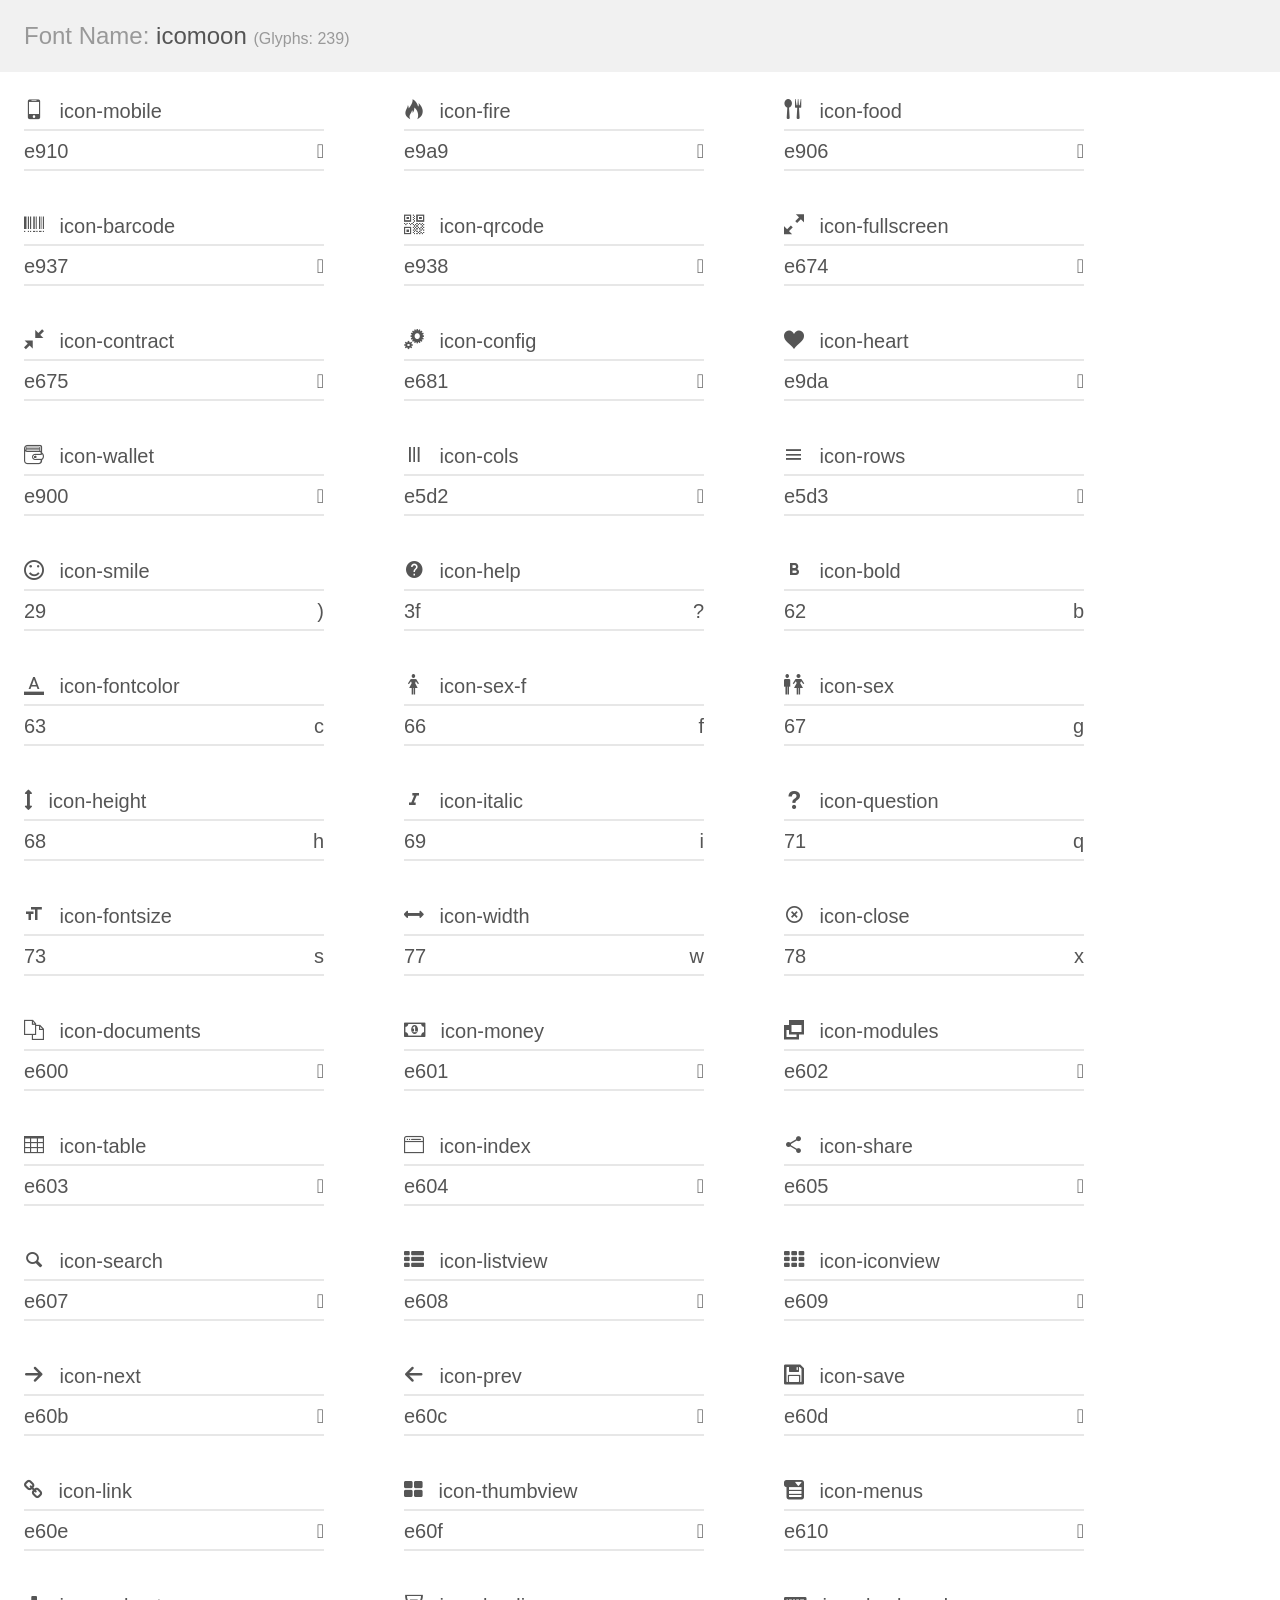
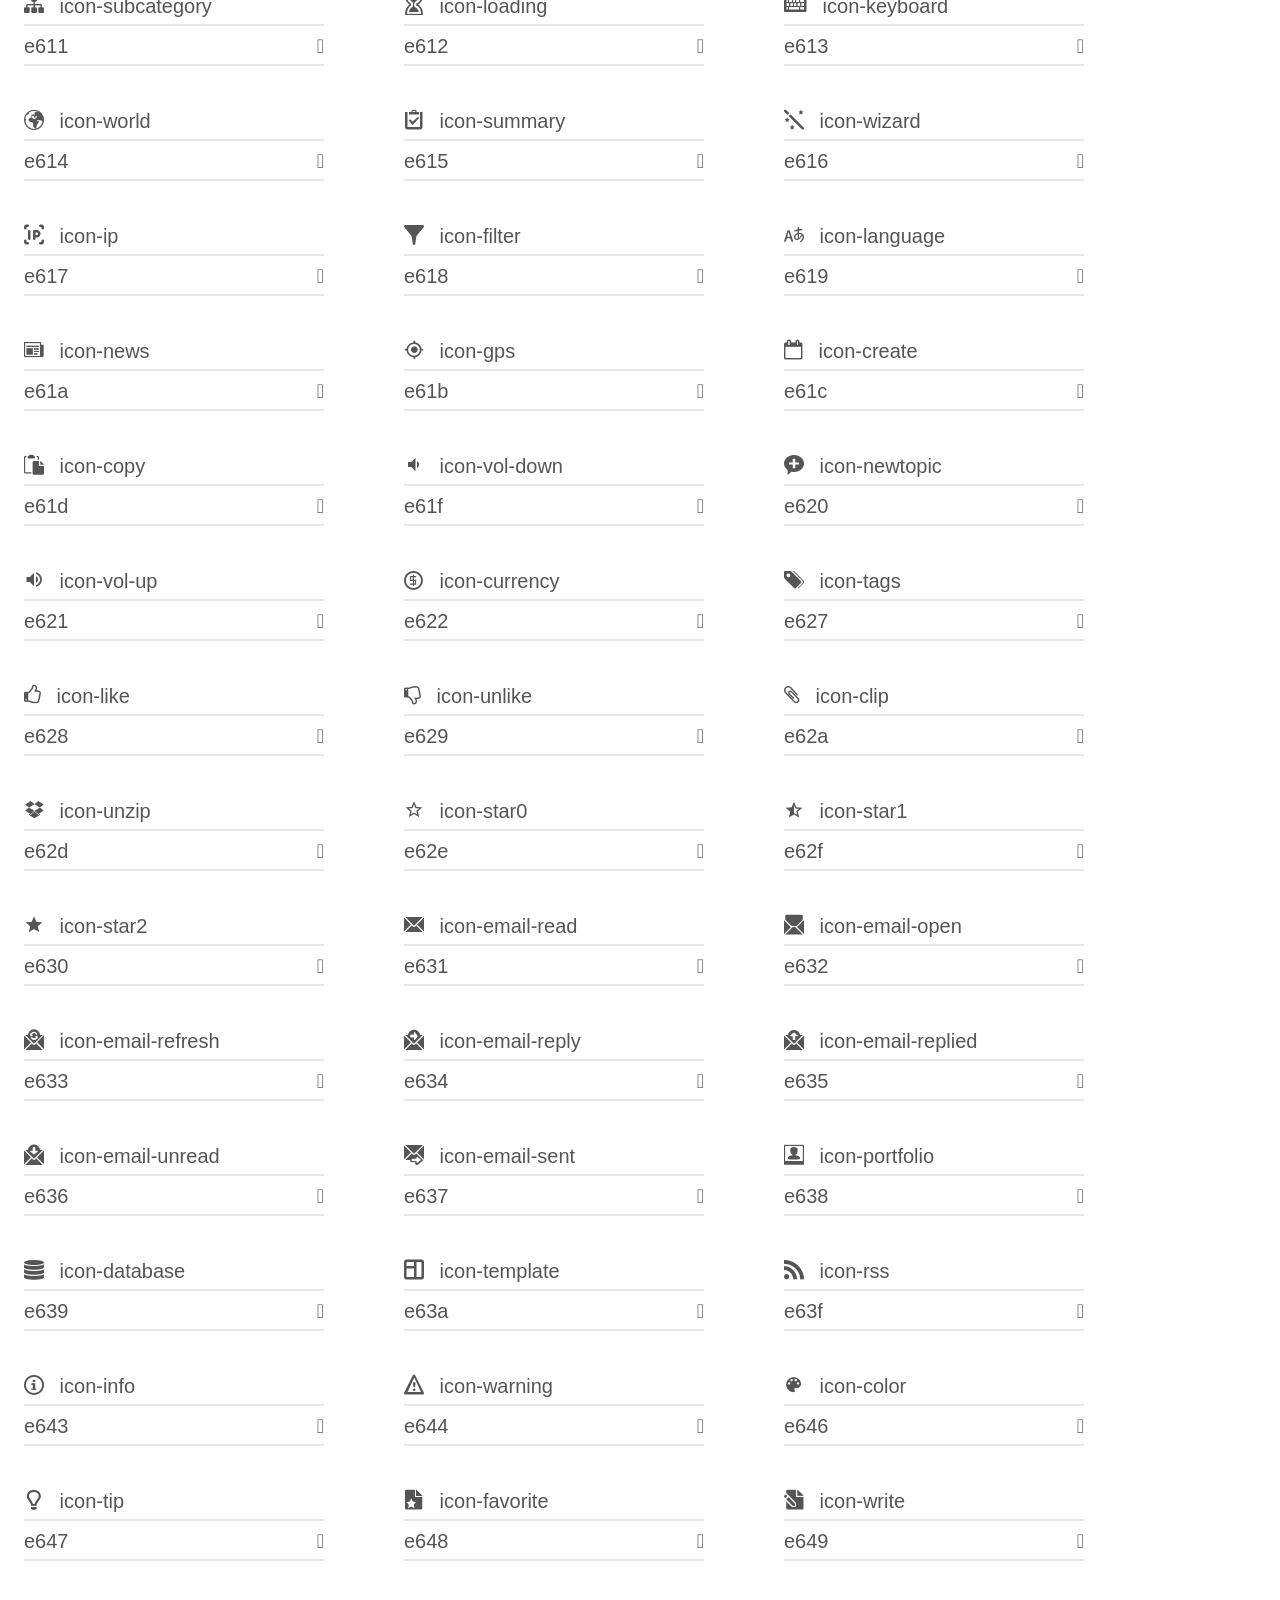
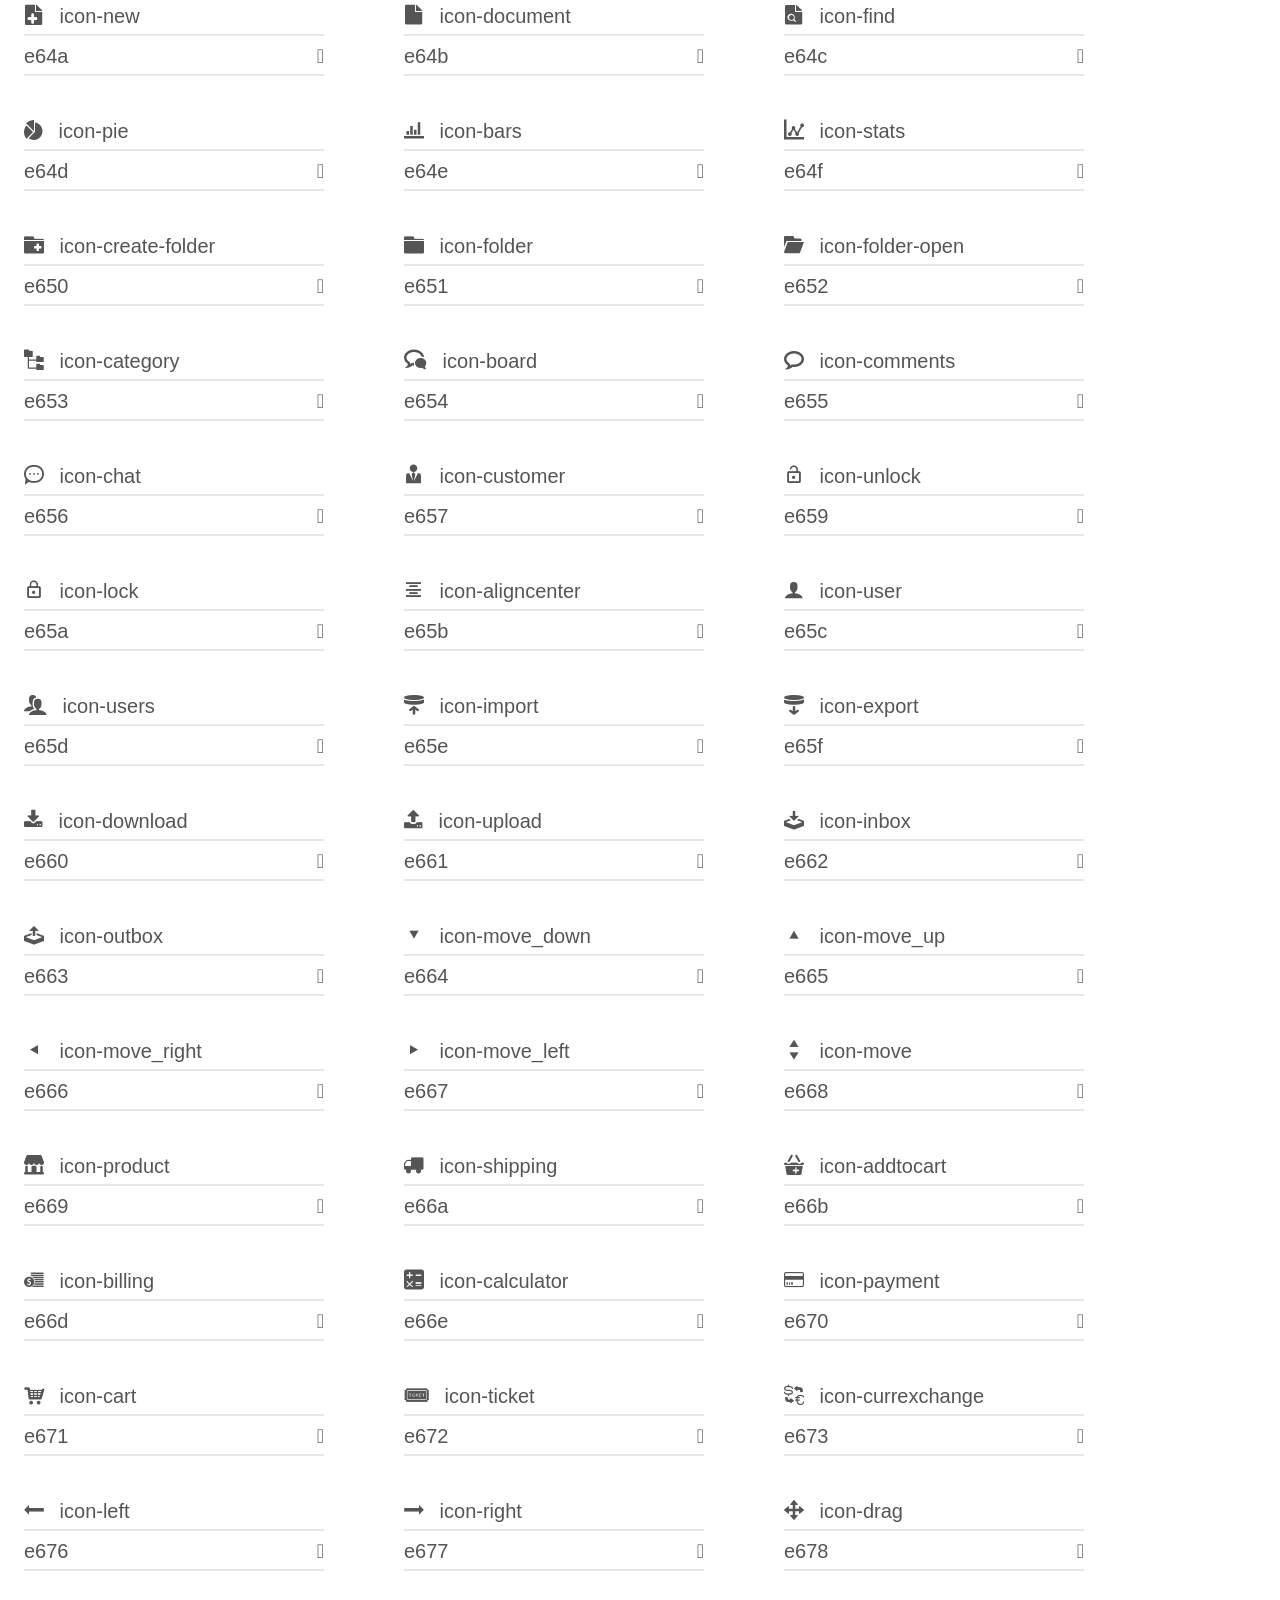
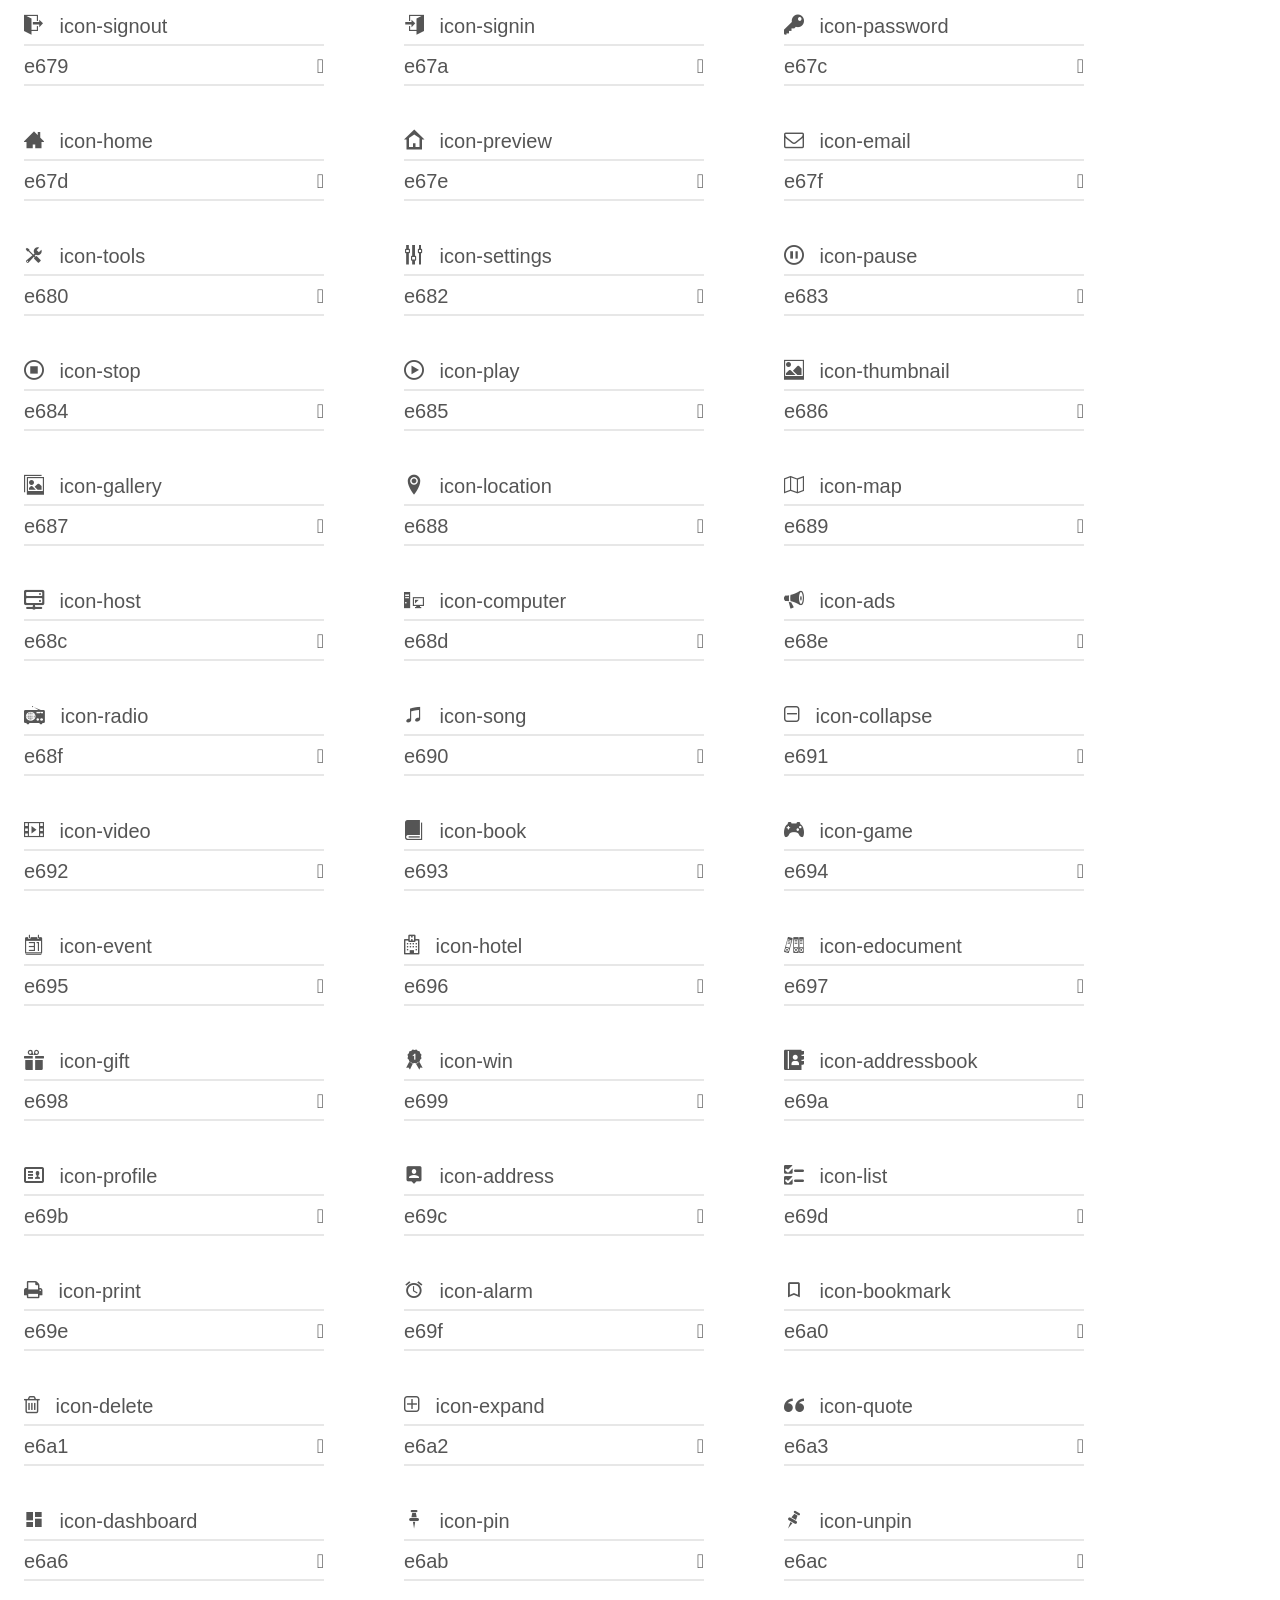
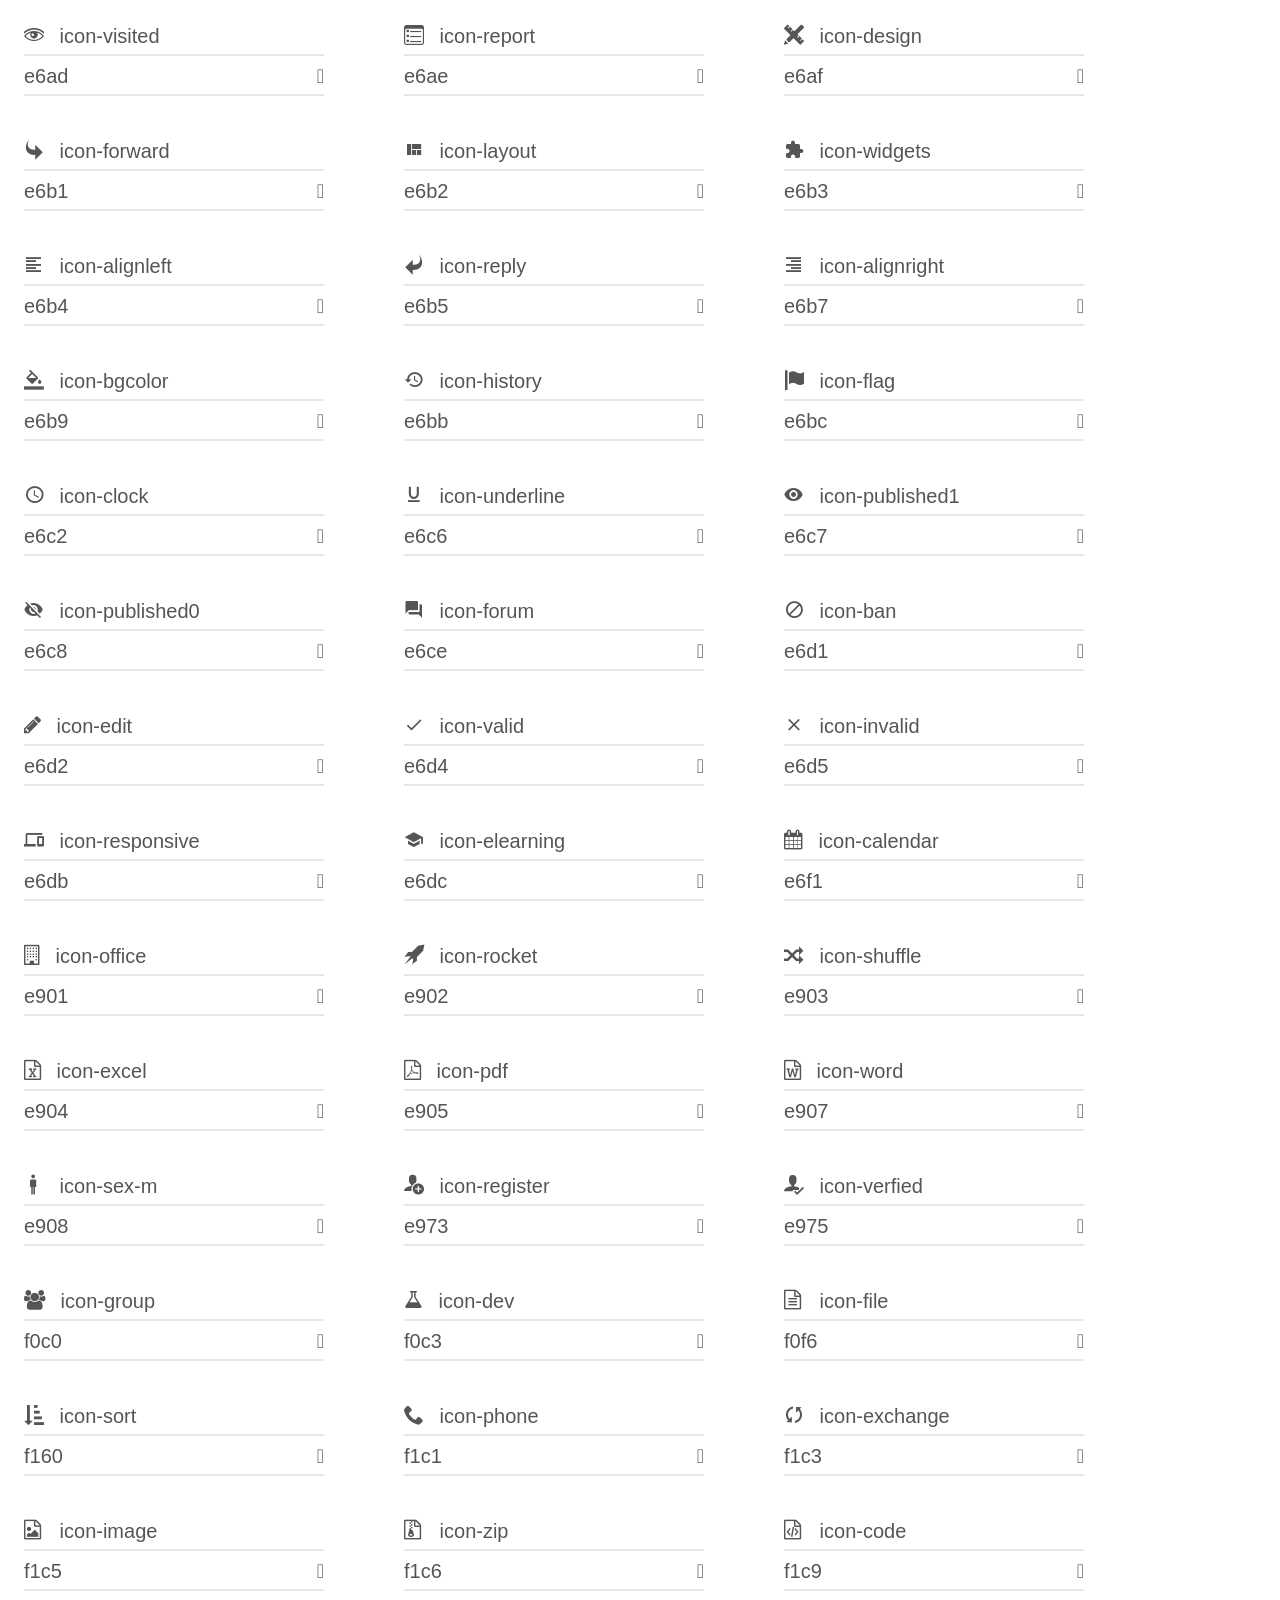
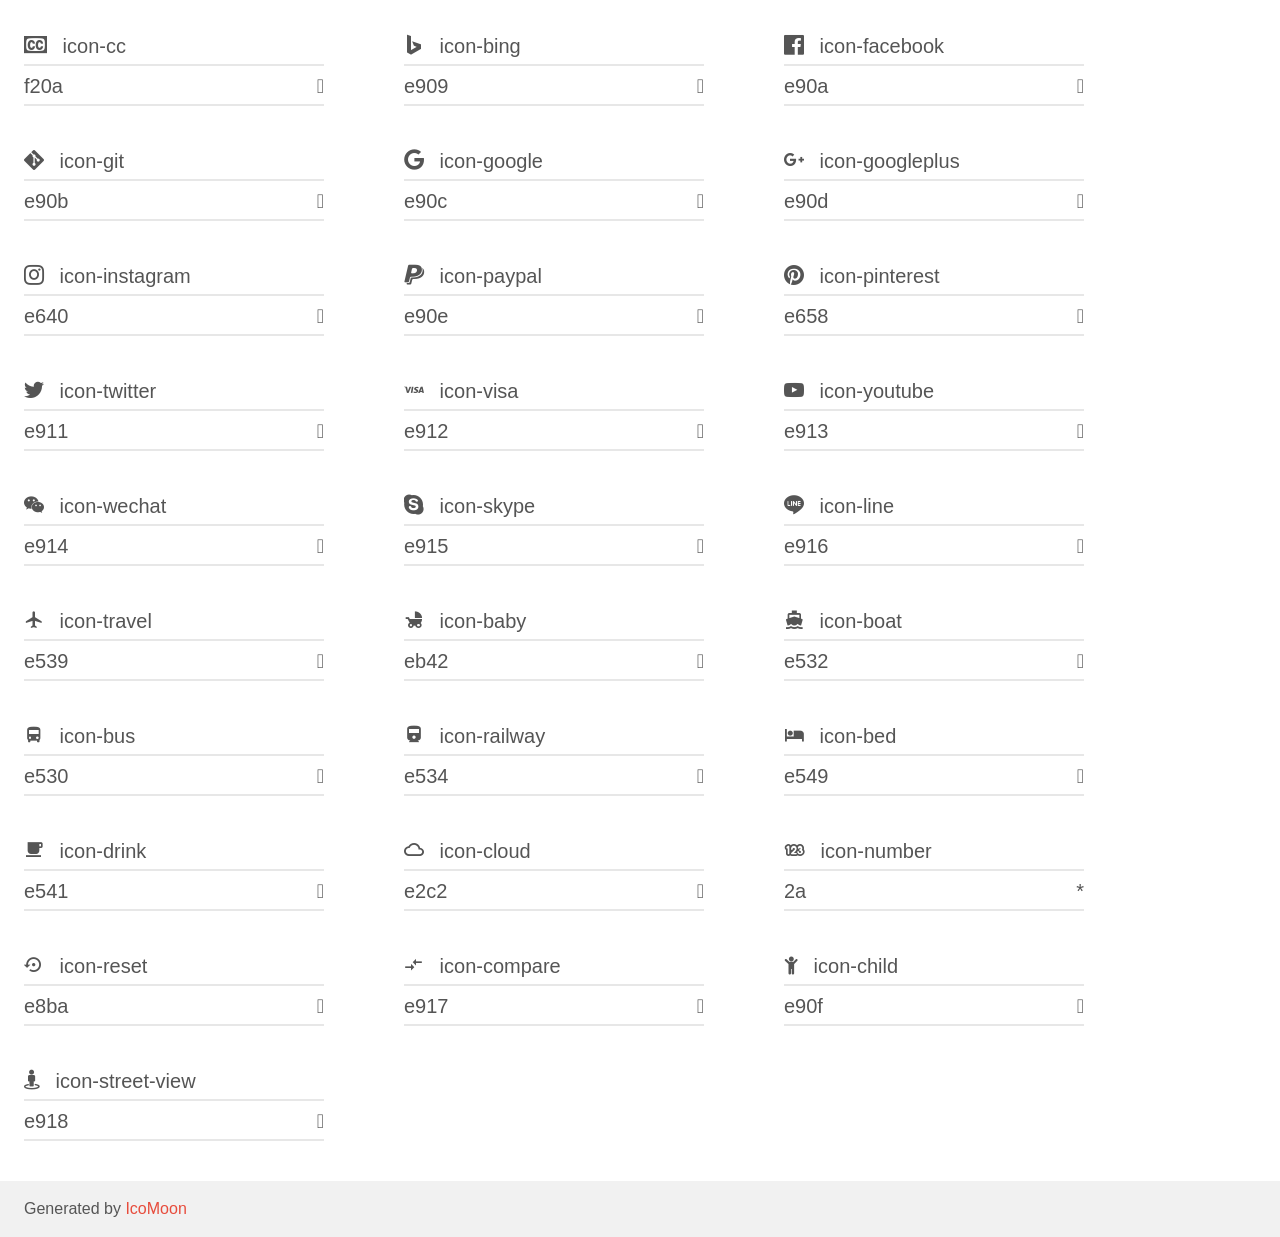
<file: skin/index.html>
<!doctype html>
<html>

<head>
  <meta charset="utf-8">
  <title>IcoMoon Demo</title>
  <meta name="description" content="An Icon Font Generated By IcoMoon.io">
  <meta name="viewport" content="width=device-width, initial-scale=1">
  <link rel="stylesheet" href="demo.css">
  <link rel="stylesheet" href="fonts.css">
</head>

<body>
  <div class="bgc1 clearfix">
    <h1 class="mhmm mvm">
      <span class="fgc1">Font Name:</span> icomoon
      <small class="fgc1">(Glyphs:&nbsp;239)</small>
    </h1>
  </div>
  <div class="clearfix mhl ptl">
    <div class="glyph fs3">
      <div class="clearfix bshadow0 pbs">
        <span class="icon-mobile">

        </span>
        <span class="mls"> icon-mobile</span>
      </div>
      <fieldset class="fs0 size1of1 clearfix hidden-false">
        <input type="text" readonly value="e910" class="unit size1of2" />
        <input type="text" maxlength="1" readonly value="&#xe910;" class="unitRight size1of2 talign-right" />
      </fieldset>
      <div class="fs0 bshadow0 clearfix hidden-true">
        <span class="unit pvs fgc1">liga: </span>
        <input type="text" readonly value="" class="liga unitRight" />
      </div>
    </div>
    <div class="glyph fs3">
      <div class="clearfix bshadow0 pbs">
        <span class="icon-fire">

        </span>
        <span class="mls"> icon-fire</span>
      </div>
      <fieldset class="fs0 size1of1 clearfix hidden-false">
        <input type="text" readonly value="e9a9" class="unit size1of2" />
        <input type="text" maxlength="1" readonly value="&#xe9a9;" class="unitRight size1of2 talign-right" />
      </fieldset>
      <div class="fs0 bshadow0 clearfix hidden-true">
        <span class="unit pvs fgc1">liga: </span>
        <input type="text" readonly value="fire, flame" class="liga unitRight" />
      </div>
    </div>
    <div class="glyph fs3">
      <div class="clearfix bshadow0 pbs">
        <span class="icon-food">

        </span>
        <span class="mls"> icon-food</span>
      </div>
      <fieldset class="fs0 size1of1 clearfix hidden-false">
        <input type="text" readonly value="e906" class="unit size1of2" />
        <input type="text" maxlength="1" readonly value="&#xe906;" class="unitRight size1of2 talign-right" />
      </fieldset>
      <div class="fs0 bshadow0 clearfix hidden-true">
        <span class="unit pvs fgc1">liga: </span>
        <input type="text" readonly value="" class="liga unitRight" />
      </div>
    </div>
    <div class="glyph fs3">
      <div class="clearfix bshadow0 pbs">
        <span class="icon-barcode">

        </span>
        <span class="mls"> icon-barcode</span>
      </div>
      <fieldset class="fs0 size1of1 clearfix hidden-false">
        <input type="text" readonly value="e937" class="unit size1of2" />
        <input type="text" maxlength="1" readonly value="&#xe937;" class="unitRight size1of2 talign-right" />
      </fieldset>
      <div class="fs0 bshadow0 clearfix hidden-true">
        <span class="unit pvs fgc1">liga: </span>
        <input type="text" readonly value="barcode" class="liga unitRight" />
      </div>
    </div>
    <div class="glyph fs3">
      <div class="clearfix bshadow0 pbs">
        <span class="icon-qrcode">

        </span>
        <span class="mls"> icon-qrcode</span>
      </div>
      <fieldset class="fs0 size1of1 clearfix hidden-false">
        <input type="text" readonly value="e938" class="unit size1of2" />
        <input type="text" maxlength="1" readonly value="&#xe938;" class="unitRight size1of2 talign-right" />
      </fieldset>
      <div class="fs0 bshadow0 clearfix hidden-true">
        <span class="unit pvs fgc1">liga: </span>
        <input type="text" readonly value="qrcode" class="liga unitRight" />
      </div>
    </div>
    <div class="glyph fs3">
      <div class="clearfix bshadow0 pbs">
        <span class="icon-fullscreen">

        </span>
        <span class="mls"> icon-fullscreen</span>
      </div>
      <fieldset class="fs0 size1of1 clearfix hidden-false">
        <input type="text" readonly value="e674" class="unit size1of2" />
        <input type="text" maxlength="1" readonly value="&#xe674;" class="unitRight size1of2 talign-right" />
      </fieldset>
      <div class="fs0 bshadow0 clearfix hidden-true">
        <span class="unit pvs fgc1">liga: </span>
        <input type="text" readonly value="enlarge2, expand2" class="liga unitRight" />
      </div>
    </div>
    <div class="glyph fs3">
      <div class="clearfix bshadow0 pbs">
        <span class="icon-contract">

        </span>
        <span class="mls"> icon-contract</span>
      </div>
      <fieldset class="fs0 size1of1 clearfix hidden-false">
        <input type="text" readonly value="e675" class="unit size1of2" />
        <input type="text" maxlength="1" readonly value="&#xe675;" class="unitRight size1of2 talign-right" />
      </fieldset>
      <div class="fs0 bshadow0 clearfix hidden-true">
        <span class="unit pvs fgc1">liga: </span>
        <input type="text" readonly value="shrink2, collapse2" class="liga unitRight" />
      </div>
    </div>
    <div class="glyph fs3">
      <div class="clearfix bshadow0 pbs">
        <span class="icon-config">

        </span>
        <span class="mls"> icon-config</span>
      </div>
      <fieldset class="fs0 size1of1 clearfix hidden-false">
        <input type="text" readonly value="e681" class="unit size1of2" />
        <input type="text" maxlength="1" readonly value="&#xe681;" class="unitRight size1of2 talign-right" />
      </fieldset>
      <div class="fs0 bshadow0 clearfix hidden-true">
        <span class="unit pvs fgc1">liga: </span>
        <input type="text" readonly value="cogs, gears" class="liga unitRight" />
      </div>
    </div>
    <div class="glyph fs3">
      <div class="clearfix bshadow0 pbs">
        <span class="icon-heart">

        </span>
        <span class="mls"> icon-heart</span>
      </div>
      <fieldset class="fs0 size1of1 clearfix hidden-false">
        <input type="text" readonly value="e9da" class="unit size1of2" />
        <input type="text" maxlength="1" readonly value="&#xe9da;" class="unitRight size1of2 talign-right" />
      </fieldset>
      <div class="fs0 bshadow0 clearfix hidden-true">
        <span class="unit pvs fgc1">liga: </span>
        <input type="text" readonly value="heart, like" class="liga unitRight" />
      </div>
    </div>
    <div class="glyph fs3">
      <div class="clearfix bshadow0 pbs">
        <span class="icon-wallet">

        </span>
        <span class="mls"> icon-wallet</span>
      </div>
      <fieldset class="fs0 size1of1 clearfix hidden-false">
        <input type="text" readonly value="e900" class="unit size1of2" />
        <input type="text" maxlength="1" readonly value="&#xe900;" class="unitRight size1of2 talign-right" />
      </fieldset>
      <div class="fs0 bshadow0 clearfix hidden-true">
        <span class="unit pvs fgc1">liga: </span>
        <input type="text" readonly value="" class="liga unitRight" />
      </div>
    </div>
    <div class="glyph fs3">
      <div class="clearfix bshadow0 pbs">
        <span class="icon-cols">

        </span>
        <span class="mls"> icon-cols</span>
      </div>
      <fieldset class="fs0 size1of1 clearfix hidden-false">
        <input type="text" readonly value="e5d2" class="unit size1of2" />
        <input type="text" maxlength="1" readonly value="&#xe5d2;" class="unitRight size1of2 talign-right" />
      </fieldset>
      <div class="fs0 bshadow0 clearfix hidden-true">
        <span class="unit pvs fgc1">liga: </span>
        <input type="text" readonly value="menu" class="liga unitRight" />
      </div>
    </div>
    <div class="glyph fs3">
      <div class="clearfix bshadow0 pbs">
        <span class="icon-rows">

        </span>
        <span class="mls"> icon-rows</span>
      </div>
      <fieldset class="fs0 size1of1 clearfix hidden-false">
        <input type="text" readonly value="e5d3" class="unit size1of2" />
        <input type="text" maxlength="1" readonly value="&#xe5d3;" class="unitRight size1of2 talign-right" />
      </fieldset>
      <div class="fs0 bshadow0 clearfix hidden-true">
        <span class="unit pvs fgc1">liga: </span>
        <input type="text" readonly value="" class="liga unitRight" />
      </div>
    </div>
    <div class="glyph fs3">
      <div class="clearfix bshadow0 pbs">
        <span class="icon-smile">

        </span>
        <span class="mls"> icon-smile</span>
      </div>
      <fieldset class="fs0 size1of1 clearfix hidden-false">
        <input type="text" readonly value="29" class="unit size1of2" />
        <input type="text" maxlength="1" readonly value="&#x29;" class="unitRight size1of2 talign-right" />
      </fieldset>
      <div class="fs0 bshadow0 clearfix hidden-true">
        <span class="unit pvs fgc1">liga: </span>
        <input type="text" readonly value="" class="liga unitRight" />
      </div>
    </div>
    <div class="glyph fs3">
      <div class="clearfix bshadow0 pbs">
        <span class="icon-help">

        </span>
        <span class="mls"> icon-help</span>
      </div>
      <fieldset class="fs0 size1of1 clearfix hidden-false">
        <input type="text" readonly value="3f" class="unit size1of2" />
        <input type="text" maxlength="1" readonly value="&#x3f;" class="unitRight size1of2 talign-right" />
      </fieldset>
      <div class="fs0 bshadow0 clearfix hidden-true">
        <span class="unit pvs fgc1">liga: </span>
        <input type="text" readonly value="" class="liga unitRight" />
      </div>
    </div>
    <div class="glyph fs3">
      <div class="clearfix bshadow0 pbs">
        <span class="icon-bold">

        </span>
        <span class="mls"> icon-bold</span>
      </div>
      <fieldset class="fs0 size1of1 clearfix hidden-false">
        <input type="text" readonly value="62" class="unit size1of2" />
        <input type="text" maxlength="1" readonly value="&#x62;" class="unitRight size1of2 talign-right" />
      </fieldset>
      <div class="fs0 bshadow0 clearfix hidden-true">
        <span class="unit pvs fgc1">liga: </span>
        <input type="text" readonly value="" class="liga unitRight" />
      </div>
    </div>
    <div class="glyph fs3">
      <div class="clearfix bshadow0 pbs">
        <span class="icon-fontcolor">

        </span>
        <span class="mls"> icon-fontcolor</span>
      </div>
      <fieldset class="fs0 size1of1 clearfix hidden-false">
        <input type="text" readonly value="63" class="unit size1of2" />
        <input type="text" maxlength="1" readonly value="&#x63;" class="unitRight size1of2 talign-right" />
      </fieldset>
      <div class="fs0 bshadow0 clearfix hidden-true">
        <span class="unit pvs fgc1">liga: </span>
        <input type="text" readonly value="" class="liga unitRight" />
      </div>
    </div>
    <div class="glyph fs3">
      <div class="clearfix bshadow0 pbs">
        <span class="icon-sex-f">

        </span>
        <span class="mls"> icon-sex-f</span>
      </div>
      <fieldset class="fs0 size1of1 clearfix hidden-false">
        <input type="text" readonly value="66" class="unit size1of2" />
        <input type="text" maxlength="1" readonly value="&#x66;" class="unitRight size1of2 talign-right" />
      </fieldset>
      <div class="fs0 bshadow0 clearfix hidden-true">
        <span class="unit pvs fgc1">liga: </span>
        <input type="text" readonly value="" class="liga unitRight" />
      </div>
    </div>
    <div class="glyph fs3">
      <div class="clearfix bshadow0 pbs">
        <span class="icon-sex">

        </span>
        <span class="mls"> icon-sex</span>
      </div>
      <fieldset class="fs0 size1of1 clearfix hidden-false">
        <input type="text" readonly value="67" class="unit size1of2" />
        <input type="text" maxlength="1" readonly value="&#x67;" class="unitRight size1of2 talign-right" />
      </fieldset>
      <div class="fs0 bshadow0 clearfix hidden-true">
        <span class="unit pvs fgc1">liga: </span>
        <input type="text" readonly value="" class="liga unitRight" />
      </div>
    </div>
    <div class="glyph fs3">
      <div class="clearfix bshadow0 pbs">
        <span class="icon-height">

        </span>
        <span class="mls"> icon-height</span>
      </div>
      <fieldset class="fs0 size1of1 clearfix hidden-false">
        <input type="text" readonly value="68" class="unit size1of2" />
        <input type="text" maxlength="1" readonly value="&#x68;" class="unitRight size1of2 talign-right" />
      </fieldset>
      <div class="fs0 bshadow0 clearfix hidden-true">
        <span class="unit pvs fgc1">liga: </span>
        <input type="text" readonly value="" class="liga unitRight" />
      </div>
    </div>
    <div class="glyph fs3">
      <div class="clearfix bshadow0 pbs">
        <span class="icon-italic">

        </span>
        <span class="mls"> icon-italic</span>
      </div>
      <fieldset class="fs0 size1of1 clearfix hidden-false">
        <input type="text" readonly value="69" class="unit size1of2" />
        <input type="text" maxlength="1" readonly value="&#x69;" class="unitRight size1of2 talign-right" />
      </fieldset>
      <div class="fs0 bshadow0 clearfix hidden-true">
        <span class="unit pvs fgc1">liga: </span>
        <input type="text" readonly value="" class="liga unitRight" />
      </div>
    </div>
    <div class="glyph fs3">
      <div class="clearfix bshadow0 pbs">
        <span class="icon-question">

        </span>
        <span class="mls"> icon-question</span>
      </div>
      <fieldset class="fs0 size1of1 clearfix hidden-false">
        <input type="text" readonly value="71" class="unit size1of2" />
        <input type="text" maxlength="1" readonly value="&#x71;" class="unitRight size1of2 talign-right" />
      </fieldset>
      <div class="fs0 bshadow0 clearfix hidden-true">
        <span class="unit pvs fgc1">liga: </span>
        <input type="text" readonly value="" class="liga unitRight" />
      </div>
    </div>
    <div class="glyph fs3">
      <div class="clearfix bshadow0 pbs">
        <span class="icon-fontsize">

        </span>
        <span class="mls"> icon-fontsize</span>
      </div>
      <fieldset class="fs0 size1of1 clearfix hidden-false">
        <input type="text" readonly value="73" class="unit size1of2" />
        <input type="text" maxlength="1" readonly value="&#x73;" class="unitRight size1of2 talign-right" />
      </fieldset>
      <div class="fs0 bshadow0 clearfix hidden-true">
        <span class="unit pvs fgc1">liga: </span>
        <input type="text" readonly value="" class="liga unitRight" />
      </div>
    </div>
    <div class="glyph fs3">
      <div class="clearfix bshadow0 pbs">
        <span class="icon-width">

        </span>
        <span class="mls"> icon-width</span>
      </div>
      <fieldset class="fs0 size1of1 clearfix hidden-false">
        <input type="text" readonly value="77" class="unit size1of2" />
        <input type="text" maxlength="1" readonly value="&#x77;" class="unitRight size1of2 talign-right" />
      </fieldset>
      <div class="fs0 bshadow0 clearfix hidden-true">
        <span class="unit pvs fgc1">liga: </span>
        <input type="text" readonly value="" class="liga unitRight" />
      </div>
    </div>
    <div class="glyph fs3">
      <div class="clearfix bshadow0 pbs">
        <span class="icon-close">

        </span>
        <span class="mls"> icon-close</span>
      </div>
      <fieldset class="fs0 size1of1 clearfix hidden-false">
        <input type="text" readonly value="78" class="unit size1of2" />
        <input type="text" maxlength="1" readonly value="&#x78;" class="unitRight size1of2 talign-right" />
      </fieldset>
      <div class="fs0 bshadow0 clearfix hidden-true">
        <span class="unit pvs fgc1">liga: </span>
        <input type="text" readonly value="" class="liga unitRight" />
      </div>
    </div>
    <div class="glyph fs3">
      <div class="clearfix bshadow0 pbs">
        <span class="icon-documents">

        </span>
        <span class="mls"> icon-documents</span>
      </div>
      <fieldset class="fs0 size1of1 clearfix hidden-false">
        <input type="text" readonly value="e600" class="unit size1of2" />
        <input type="text" maxlength="1" readonly value="&#xe600;" class="unitRight size1of2 talign-right" />
      </fieldset>
      <div class="fs0 bshadow0 clearfix hidden-true">
        <span class="unit pvs fgc1">liga: </span>
        <input type="text" readonly value="" class="liga unitRight" />
      </div>
    </div>
    <div class="glyph fs3">
      <div class="clearfix bshadow0 pbs">
        <span class="icon-money">

        </span>
        <span class="mls"> icon-money</span>
      </div>
      <fieldset class="fs0 size1of1 clearfix hidden-false">
        <input type="text" readonly value="e601" class="unit size1of2" />
        <input type="text" maxlength="1" readonly value="&#xe601;" class="unitRight size1of2 talign-right" />
      </fieldset>
      <div class="fs0 bshadow0 clearfix hidden-true">
        <span class="unit pvs fgc1">liga: </span>
        <input type="text" readonly value="" class="liga unitRight" />
      </div>
    </div>
    <div class="glyph fs3">
      <div class="clearfix bshadow0 pbs">
        <span class="icon-modules">

        </span>
        <span class="mls"> icon-modules</span>
      </div>
      <fieldset class="fs0 size1of1 clearfix hidden-false">
        <input type="text" readonly value="e602" class="unit size1of2" />
        <input type="text" maxlength="1" readonly value="&#xe602;" class="unitRight size1of2 talign-right" />
      </fieldset>
      <div class="fs0 bshadow0 clearfix hidden-true">
        <span class="unit pvs fgc1">liga: </span>
        <input type="text" readonly value="" class="liga unitRight" />
      </div>
    </div>
    <div class="glyph fs3">
      <div class="clearfix bshadow0 pbs">
        <span class="icon-table">

        </span>
        <span class="mls"> icon-table</span>
      </div>
      <fieldset class="fs0 size1of1 clearfix hidden-false">
        <input type="text" readonly value="e603" class="unit size1of2" />
        <input type="text" maxlength="1" readonly value="&#xe603;" class="unitRight size1of2 talign-right" />
      </fieldset>
      <div class="fs0 bshadow0 clearfix hidden-true">
        <span class="unit pvs fgc1">liga: </span>
        <input type="text" readonly value="" class="liga unitRight" />
      </div>
    </div>
    <div class="glyph fs3">
      <div class="clearfix bshadow0 pbs">
        <span class="icon-index">

        </span>
        <span class="mls"> icon-index</span>
      </div>
      <fieldset class="fs0 size1of1 clearfix hidden-false">
        <input type="text" readonly value="e604" class="unit size1of2" />
        <input type="text" maxlength="1" readonly value="&#xe604;" class="unitRight size1of2 talign-right" />
      </fieldset>
      <div class="fs0 bshadow0 clearfix hidden-true">
        <span class="unit pvs fgc1">liga: </span>
        <input type="text" readonly value="" class="liga unitRight" />
      </div>
    </div>
    <div class="glyph fs3">
      <div class="clearfix bshadow0 pbs">
        <span class="icon-share">

        </span>
        <span class="mls"> icon-share</span>
      </div>
      <fieldset class="fs0 size1of1 clearfix hidden-false">
        <input type="text" readonly value="e605" class="unit size1of2" />
        <input type="text" maxlength="1" readonly value="&#xe605;" class="unitRight size1of2 talign-right" />
      </fieldset>
      <div class="fs0 bshadow0 clearfix hidden-true">
        <span class="unit pvs fgc1">liga: </span>
        <input type="text" readonly value="" class="liga unitRight" />
      </div>
    </div>
    <div class="glyph fs3">
      <div class="clearfix bshadow0 pbs">
        <span class="icon-search">

        </span>
        <span class="mls"> icon-search</span>
      </div>
      <fieldset class="fs0 size1of1 clearfix hidden-false">
        <input type="text" readonly value="e607" class="unit size1of2" />
        <input type="text" maxlength="1" readonly value="&#xe607;" class="unitRight size1of2 talign-right" />
      </fieldset>
      <div class="fs0 bshadow0 clearfix hidden-true">
        <span class="unit pvs fgc1">liga: </span>
        <input type="text" readonly value="" class="liga unitRight" />
      </div>
    </div>
    <div class="glyph fs3">
      <div class="clearfix bshadow0 pbs">
        <span class="icon-listview">

        </span>
        <span class="mls"> icon-listview</span>
      </div>
      <fieldset class="fs0 size1of1 clearfix hidden-false">
        <input type="text" readonly value="e608" class="unit size1of2" />
        <input type="text" maxlength="1" readonly value="&#xe608;" class="unitRight size1of2 talign-right" />
      </fieldset>
      <div class="fs0 bshadow0 clearfix hidden-true">
        <span class="unit pvs fgc1">liga: </span>
        <input type="text" readonly value="" class="liga unitRight" />
      </div>
    </div>
    <div class="glyph fs3">
      <div class="clearfix bshadow0 pbs">
        <span class="icon-iconview">

        </span>
        <span class="mls"> icon-iconview</span>
      </div>
      <fieldset class="fs0 size1of1 clearfix hidden-false">
        <input type="text" readonly value="e609" class="unit size1of2" />
        <input type="text" maxlength="1" readonly value="&#xe609;" class="unitRight size1of2 talign-right" />
      </fieldset>
      <div class="fs0 bshadow0 clearfix hidden-true">
        <span class="unit pvs fgc1">liga: </span>
        <input type="text" readonly value="" class="liga unitRight" />
      </div>
    </div>
    <div class="glyph fs3">
      <div class="clearfix bshadow0 pbs">
        <span class="icon-next">

        </span>
        <span class="mls"> icon-next</span>
      </div>
      <fieldset class="fs0 size1of1 clearfix hidden-false">
        <input type="text" readonly value="e60b" class="unit size1of2" />
        <input type="text" maxlength="1" readonly value="&#xe60b;" class="unitRight size1of2 talign-right" />
      </fieldset>
      <div class="fs0 bshadow0 clearfix hidden-true">
        <span class="unit pvs fgc1">liga: </span>
        <input type="text" readonly value="" class="liga unitRight" />
      </div>
    </div>
    <div class="glyph fs3">
      <div class="clearfix bshadow0 pbs">
        <span class="icon-prev">

        </span>
        <span class="mls"> icon-prev</span>
      </div>
      <fieldset class="fs0 size1of1 clearfix hidden-false">
        <input type="text" readonly value="e60c" class="unit size1of2" />
        <input type="text" maxlength="1" readonly value="&#xe60c;" class="unitRight size1of2 talign-right" />
      </fieldset>
      <div class="fs0 bshadow0 clearfix hidden-true">
        <span class="unit pvs fgc1">liga: </span>
        <input type="text" readonly value="" class="liga unitRight" />
      </div>
    </div>
    <div class="glyph fs3">
      <div class="clearfix bshadow0 pbs">
        <span class="icon-save">

        </span>
        <span class="mls"> icon-save</span>
      </div>
      <fieldset class="fs0 size1of1 clearfix hidden-false">
        <input type="text" readonly value="e60d" class="unit size1of2" />
        <input type="text" maxlength="1" readonly value="&#xe60d;" class="unitRight size1of2 talign-right" />
      </fieldset>
      <div class="fs0 bshadow0 clearfix hidden-true">
        <span class="unit pvs fgc1">liga: </span>
        <input type="text" readonly value="" class="liga unitRight" />
      </div>
    </div>
    <div class="glyph fs3">
      <div class="clearfix bshadow0 pbs">
        <span class="icon-link">

        </span>
        <span class="mls"> icon-link</span>
      </div>
      <fieldset class="fs0 size1of1 clearfix hidden-false">
        <input type="text" readonly value="e60e" class="unit size1of2" />
        <input type="text" maxlength="1" readonly value="&#xe60e;" class="unitRight size1of2 talign-right" />
      </fieldset>
      <div class="fs0 bshadow0 clearfix hidden-true">
        <span class="unit pvs fgc1">liga: </span>
        <input type="text" readonly value="" class="liga unitRight" />
      </div>
    </div>
    <div class="glyph fs3">
      <div class="clearfix bshadow0 pbs">
        <span class="icon-thumbview">

        </span>
        <span class="mls"> icon-thumbview</span>
      </div>
      <fieldset class="fs0 size1of1 clearfix hidden-false">
        <input type="text" readonly value="e60f" class="unit size1of2" />
        <input type="text" maxlength="1" readonly value="&#xe60f;" class="unitRight size1of2 talign-right" />
      </fieldset>
      <div class="fs0 bshadow0 clearfix hidden-true">
        <span class="unit pvs fgc1">liga: </span>
        <input type="text" readonly value="" class="liga unitRight" />
      </div>
    </div>
    <div class="glyph fs3">
      <div class="clearfix bshadow0 pbs">
        <span class="icon-menus">

        </span>
        <span class="mls"> icon-menus</span>
      </div>
      <fieldset class="fs0 size1of1 clearfix hidden-false">
        <input type="text" readonly value="e610" class="unit size1of2" />
        <input type="text" maxlength="1" readonly value="&#xe610;" class="unitRight size1of2 talign-right" />
      </fieldset>
      <div class="fs0 bshadow0 clearfix hidden-true">
        <span class="unit pvs fgc1">liga: </span>
        <input type="text" readonly value="" class="liga unitRight" />
      </div>
    </div>
    <div class="glyph fs3">
      <div class="clearfix bshadow0 pbs">
        <span class="icon-subcategory">

        </span>
        <span class="mls"> icon-subcategory</span>
      </div>
      <fieldset class="fs0 size1of1 clearfix hidden-false">
        <input type="text" readonly value="e611" class="unit size1of2" />
        <input type="text" maxlength="1" readonly value="&#xe611;" class="unitRight size1of2 talign-right" />
      </fieldset>
      <div class="fs0 bshadow0 clearfix hidden-true">
        <span class="unit pvs fgc1">liga: </span>
        <input type="text" readonly value="" class="liga unitRight" />
      </div>
    </div>
    <div class="glyph fs3">
      <div class="clearfix bshadow0 pbs">
        <span class="icon-loading">

        </span>
        <span class="mls"> icon-loading</span>
      </div>
      <fieldset class="fs0 size1of1 clearfix hidden-false">
        <input type="text" readonly value="e612" class="unit size1of2" />
        <input type="text" maxlength="1" readonly value="&#xe612;" class="unitRight size1of2 talign-right" />
      </fieldset>
      <div class="fs0 bshadow0 clearfix hidden-true">
        <span class="unit pvs fgc1">liga: </span>
        <input type="text" readonly value="" class="liga unitRight" />
      </div>
    </div>
    <div class="glyph fs3">
      <div class="clearfix bshadow0 pbs">
        <span class="icon-keyboard">

        </span>
        <span class="mls"> icon-keyboard</span>
      </div>
      <fieldset class="fs0 size1of1 clearfix hidden-false">
        <input type="text" readonly value="e613" class="unit size1of2" />
        <input type="text" maxlength="1" readonly value="&#xe613;" class="unitRight size1of2 talign-right" />
      </fieldset>
      <div class="fs0 bshadow0 clearfix hidden-true">
        <span class="unit pvs fgc1">liga: </span>
        <input type="text" readonly value="" class="liga unitRight" />
      </div>
    </div>
    <div class="glyph fs3">
      <div class="clearfix bshadow0 pbs">
        <span class="icon-world">

        </span>
        <span class="mls"> icon-world</span>
      </div>
      <fieldset class="fs0 size1of1 clearfix hidden-false">
        <input type="text" readonly value="e614" class="unit size1of2" />
        <input type="text" maxlength="1" readonly value="&#xe614;" class="unitRight size1of2 talign-right" />
      </fieldset>
      <div class="fs0 bshadow0 clearfix hidden-true">
        <span class="unit pvs fgc1">liga: </span>
        <input type="text" readonly value="" class="liga unitRight" />
      </div>
    </div>
    <div class="glyph fs3">
      <div class="clearfix bshadow0 pbs">
        <span class="icon-summary">

        </span>
        <span class="mls"> icon-summary</span>
      </div>
      <fieldset class="fs0 size1of1 clearfix hidden-false">
        <input type="text" readonly value="e615" class="unit size1of2" />
        <input type="text" maxlength="1" readonly value="&#xe615;" class="unitRight size1of2 talign-right" />
      </fieldset>
      <div class="fs0 bshadow0 clearfix hidden-true">
        <span class="unit pvs fgc1">liga: </span>
        <input type="text" readonly value="" class="liga unitRight" />
      </div>
    </div>
    <div class="glyph fs3">
      <div class="clearfix bshadow0 pbs">
        <span class="icon-wizard">

        </span>
        <span class="mls"> icon-wizard</span>
      </div>
      <fieldset class="fs0 size1of1 clearfix hidden-false">
        <input type="text" readonly value="e616" class="unit size1of2" />
        <input type="text" maxlength="1" readonly value="&#xe616;" class="unitRight size1of2 talign-right" />
      </fieldset>
      <div class="fs0 bshadow0 clearfix hidden-true">
        <span class="unit pvs fgc1">liga: </span>
        <input type="text" readonly value="" class="liga unitRight" />
      </div>
    </div>
    <div class="glyph fs3">
      <div class="clearfix bshadow0 pbs">
        <span class="icon-ip">

        </span>
        <span class="mls"> icon-ip</span>
      </div>
      <fieldset class="fs0 size1of1 clearfix hidden-false">
        <input type="text" readonly value="e617" class="unit size1of2" />
        <input type="text" maxlength="1" readonly value="&#xe617;" class="unitRight size1of2 talign-right" />
      </fieldset>
      <div class="fs0 bshadow0 clearfix hidden-true">
        <span class="unit pvs fgc1">liga: </span>
        <input type="text" readonly value="" class="liga unitRight" />
      </div>
    </div>
    <div class="glyph fs3">
      <div class="clearfix bshadow0 pbs">
        <span class="icon-filter">

        </span>
        <span class="mls"> icon-filter</span>
      </div>
      <fieldset class="fs0 size1of1 clearfix hidden-false">
        <input type="text" readonly value="e618" class="unit size1of2" />
        <input type="text" maxlength="1" readonly value="&#xe618;" class="unitRight size1of2 talign-right" />
      </fieldset>
      <div class="fs0 bshadow0 clearfix hidden-true">
        <span class="unit pvs fgc1">liga: </span>
        <input type="text" readonly value="" class="liga unitRight" />
      </div>
    </div>
    <div class="glyph fs3">
      <div class="clearfix bshadow0 pbs">
        <span class="icon-language">

        </span>
        <span class="mls"> icon-language</span>
      </div>
      <fieldset class="fs0 size1of1 clearfix hidden-false">
        <input type="text" readonly value="e619" class="unit size1of2" />
        <input type="text" maxlength="1" readonly value="&#xe619;" class="unitRight size1of2 talign-right" />
      </fieldset>
      <div class="fs0 bshadow0 clearfix hidden-true">
        <span class="unit pvs fgc1">liga: </span>
        <input type="text" readonly value="" class="liga unitRight" />
      </div>
    </div>
    <div class="glyph fs3">
      <div class="clearfix bshadow0 pbs">
        <span class="icon-news">

        </span>
        <span class="mls"> icon-news</span>
      </div>
      <fieldset class="fs0 size1of1 clearfix hidden-false">
        <input type="text" readonly value="e61a" class="unit size1of2" />
        <input type="text" maxlength="1" readonly value="&#xe61a;" class="unitRight size1of2 talign-right" />
      </fieldset>
      <div class="fs0 bshadow0 clearfix hidden-true">
        <span class="unit pvs fgc1">liga: </span>
        <input type="text" readonly value="" class="liga unitRight" />
      </div>
    </div>
    <div class="glyph fs3">
      <div class="clearfix bshadow0 pbs">
        <span class="icon-gps">

        </span>
        <span class="mls"> icon-gps</span>
      </div>
      <fieldset class="fs0 size1of1 clearfix hidden-false">
        <input type="text" readonly value="e61b" class="unit size1of2" />
        <input type="text" maxlength="1" readonly value="&#xe61b;" class="unitRight size1of2 talign-right" />
      </fieldset>
      <div class="fs0 bshadow0 clearfix hidden-true">
        <span class="unit pvs fgc1">liga: </span>
        <input type="text" readonly value="" class="liga unitRight" />
      </div>
    </div>
    <div class="glyph fs3">
      <div class="clearfix bshadow0 pbs">
        <span class="icon-create">

        </span>
        <span class="mls"> icon-create</span>
      </div>
      <fieldset class="fs0 size1of1 clearfix hidden-false">
        <input type="text" readonly value="e61c" class="unit size1of2" />
        <input type="text" maxlength="1" readonly value="&#xe61c;" class="unitRight size1of2 talign-right" />
      </fieldset>
      <div class="fs0 bshadow0 clearfix hidden-true">
        <span class="unit pvs fgc1">liga: </span>
        <input type="text" readonly value="" class="liga unitRight" />
      </div>
    </div>
    <div class="glyph fs3">
      <div class="clearfix bshadow0 pbs">
        <span class="icon-copy">

        </span>
        <span class="mls"> icon-copy</span>
      </div>
      <fieldset class="fs0 size1of1 clearfix hidden-false">
        <input type="text" readonly value="e61d" class="unit size1of2" />
        <input type="text" maxlength="1" readonly value="&#xe61d;" class="unitRight size1of2 talign-right" />
      </fieldset>
      <div class="fs0 bshadow0 clearfix hidden-true">
        <span class="unit pvs fgc1">liga: </span>
        <input type="text" readonly value="" class="liga unitRight" />
      </div>
    </div>
    <div class="glyph fs3">
      <div class="clearfix bshadow0 pbs">
        <span class="icon-vol-down">

        </span>
        <span class="mls"> icon-vol-down</span>
      </div>
      <fieldset class="fs0 size1of1 clearfix hidden-false">
        <input type="text" readonly value="e61f" class="unit size1of2" />
        <input type="text" maxlength="1" readonly value="&#xe61f;" class="unitRight size1of2 talign-right" />
      </fieldset>
      <div class="fs0 bshadow0 clearfix hidden-true">
        <span class="unit pvs fgc1">liga: </span>
        <input type="text" readonly value="" class="liga unitRight" />
      </div>
    </div>
    <div class="glyph fs3">
      <div class="clearfix bshadow0 pbs">
        <span class="icon-newtopic">

        </span>
        <span class="mls"> icon-newtopic</span>
      </div>
      <fieldset class="fs0 size1of1 clearfix hidden-false">
        <input type="text" readonly value="e620" class="unit size1of2" />
        <input type="text" maxlength="1" readonly value="&#xe620;" class="unitRight size1of2 talign-right" />
      </fieldset>
      <div class="fs0 bshadow0 clearfix hidden-true">
        <span class="unit pvs fgc1">liga: </span>
        <input type="text" readonly value="" class="liga unitRight" />
      </div>
    </div>
    <div class="glyph fs3">
      <div class="clearfix bshadow0 pbs">
        <span class="icon-vol-up">

        </span>
        <span class="mls"> icon-vol-up</span>
      </div>
      <fieldset class="fs0 size1of1 clearfix hidden-false">
        <input type="text" readonly value="e621" class="unit size1of2" />
        <input type="text" maxlength="1" readonly value="&#xe621;" class="unitRight size1of2 talign-right" />
      </fieldset>
      <div class="fs0 bshadow0 clearfix hidden-true">
        <span class="unit pvs fgc1">liga: </span>
        <input type="text" readonly value="" class="liga unitRight" />
      </div>
    </div>
    <div class="glyph fs3">
      <div class="clearfix bshadow0 pbs">
        <span class="icon-currency">

        </span>
        <span class="mls"> icon-currency</span>
      </div>
      <fieldset class="fs0 size1of1 clearfix hidden-false">
        <input type="text" readonly value="e622" class="unit size1of2" />
        <input type="text" maxlength="1" readonly value="&#xe622;" class="unitRight size1of2 talign-right" />
      </fieldset>
      <div class="fs0 bshadow0 clearfix hidden-true">
        <span class="unit pvs fgc1">liga: </span>
        <input type="text" readonly value="" class="liga unitRight" />
      </div>
    </div>
    <div class="glyph fs3">
      <div class="clearfix bshadow0 pbs">
        <span class="icon-tags">

        </span>
        <span class="mls"> icon-tags</span>
      </div>
      <fieldset class="fs0 size1of1 clearfix hidden-false">
        <input type="text" readonly value="e627" class="unit size1of2" />
        <input type="text" maxlength="1" readonly value="&#xe627;" class="unitRight size1of2 talign-right" />
      </fieldset>
      <div class="fs0 bshadow0 clearfix hidden-true">
        <span class="unit pvs fgc1">liga: </span>
        <input type="text" readonly value="" class="liga unitRight" />
      </div>
    </div>
    <div class="glyph fs3">
      <div class="clearfix bshadow0 pbs">
        <span class="icon-like">

        </span>
        <span class="mls"> icon-like</span>
      </div>
      <fieldset class="fs0 size1of1 clearfix hidden-false">
        <input type="text" readonly value="e628" class="unit size1of2" />
        <input type="text" maxlength="1" readonly value="&#xe628;" class="unitRight size1of2 talign-right" />
      </fieldset>
      <div class="fs0 bshadow0 clearfix hidden-true">
        <span class="unit pvs fgc1">liga: </span>
        <input type="text" readonly value="" class="liga unitRight" />
      </div>
    </div>
    <div class="glyph fs3">
      <div class="clearfix bshadow0 pbs">
        <span class="icon-unlike">

        </span>
        <span class="mls"> icon-unlike</span>
      </div>
      <fieldset class="fs0 size1of1 clearfix hidden-false">
        <input type="text" readonly value="e629" class="unit size1of2" />
        <input type="text" maxlength="1" readonly value="&#xe629;" class="unitRight size1of2 talign-right" />
      </fieldset>
      <div class="fs0 bshadow0 clearfix hidden-true">
        <span class="unit pvs fgc1">liga: </span>
        <input type="text" readonly value="" class="liga unitRight" />
      </div>
    </div>
    <div class="glyph fs3">
      <div class="clearfix bshadow0 pbs">
        <span class="icon-clip">

        </span>
        <span class="mls"> icon-clip</span>
      </div>
      <fieldset class="fs0 size1of1 clearfix hidden-false">
        <input type="text" readonly value="e62a" class="unit size1of2" />
        <input type="text" maxlength="1" readonly value="&#xe62a;" class="unitRight size1of2 talign-right" />
      </fieldset>
      <div class="fs0 bshadow0 clearfix hidden-true">
        <span class="unit pvs fgc1">liga: </span>
        <input type="text" readonly value="" class="liga unitRight" />
      </div>
    </div>
    <div class="glyph fs3">
      <div class="clearfix bshadow0 pbs">
        <span class="icon-unzip">

        </span>
        <span class="mls"> icon-unzip</span>
      </div>
      <fieldset class="fs0 size1of1 clearfix hidden-false">
        <input type="text" readonly value="e62d" class="unit size1of2" />
        <input type="text" maxlength="1" readonly value="&#xe62d;" class="unitRight size1of2 talign-right" />
      </fieldset>
      <div class="fs0 bshadow0 clearfix hidden-true">
        <span class="unit pvs fgc1">liga: </span>
        <input type="text" readonly value="" class="liga unitRight" />
      </div>
    </div>
    <div class="glyph fs3">
      <div class="clearfix bshadow0 pbs">
        <span class="icon-star0">

        </span>
        <span class="mls"> icon-star0</span>
      </div>
      <fieldset class="fs0 size1of1 clearfix hidden-false">
        <input type="text" readonly value="e62e" class="unit size1of2" />
        <input type="text" maxlength="1" readonly value="&#xe62e;" class="unitRight size1of2 talign-right" />
      </fieldset>
      <div class="fs0 bshadow0 clearfix hidden-true">
        <span class="unit pvs fgc1">liga: </span>
        <input type="text" readonly value="" class="liga unitRight" />
      </div>
    </div>
    <div class="glyph fs3">
      <div class="clearfix bshadow0 pbs">
        <span class="icon-star1">

        </span>
        <span class="mls"> icon-star1</span>
      </div>
      <fieldset class="fs0 size1of1 clearfix hidden-false">
        <input type="text" readonly value="e62f" class="unit size1of2" />
        <input type="text" maxlength="1" readonly value="&#xe62f;" class="unitRight size1of2 talign-right" />
      </fieldset>
      <div class="fs0 bshadow0 clearfix hidden-true">
        <span class="unit pvs fgc1">liga: </span>
        <input type="text" readonly value="" class="liga unitRight" />
      </div>
    </div>
    <div class="glyph fs3">
      <div class="clearfix bshadow0 pbs">
        <span class="icon-star2">

        </span>
        <span class="mls"> icon-star2</span>
      </div>
      <fieldset class="fs0 size1of1 clearfix hidden-false">
        <input type="text" readonly value="e630" class="unit size1of2" />
        <input type="text" maxlength="1" readonly value="&#xe630;" class="unitRight size1of2 talign-right" />
      </fieldset>
      <div class="fs0 bshadow0 clearfix hidden-true">
        <span class="unit pvs fgc1">liga: </span>
        <input type="text" readonly value="" class="liga unitRight" />
      </div>
    </div>
    <div class="glyph fs3">
      <div class="clearfix bshadow0 pbs">
        <span class="icon-email-read">

        </span>
        <span class="mls"> icon-email-read</span>
      </div>
      <fieldset class="fs0 size1of1 clearfix hidden-false">
        <input type="text" readonly value="e631" class="unit size1of2" />
        <input type="text" maxlength="1" readonly value="&#xe631;" class="unitRight size1of2 talign-right" />
      </fieldset>
      <div class="fs0 bshadow0 clearfix hidden-true">
        <span class="unit pvs fgc1">liga: </span>
        <input type="text" readonly value="" class="liga unitRight" />
      </div>
    </div>
    <div class="glyph fs3">
      <div class="clearfix bshadow0 pbs">
        <span class="icon-email-open">

        </span>
        <span class="mls"> icon-email-open</span>
      </div>
      <fieldset class="fs0 size1of1 clearfix hidden-false">
        <input type="text" readonly value="e632" class="unit size1of2" />
        <input type="text" maxlength="1" readonly value="&#xe632;" class="unitRight size1of2 talign-right" />
      </fieldset>
      <div class="fs0 bshadow0 clearfix hidden-true">
        <span class="unit pvs fgc1">liga: </span>
        <input type="text" readonly value="" class="liga unitRight" />
      </div>
    </div>
    <div class="glyph fs3">
      <div class="clearfix bshadow0 pbs">
        <span class="icon-email-refresh">

        </span>
        <span class="mls"> icon-email-refresh</span>
      </div>
      <fieldset class="fs0 size1of1 clearfix hidden-false">
        <input type="text" readonly value="e633" class="unit size1of2" />
        <input type="text" maxlength="1" readonly value="&#xe633;" class="unitRight size1of2 talign-right" />
      </fieldset>
      <div class="fs0 bshadow0 clearfix hidden-true">
        <span class="unit pvs fgc1">liga: </span>
        <input type="text" readonly value="" class="liga unitRight" />
      </div>
    </div>
    <div class="glyph fs3">
      <div class="clearfix bshadow0 pbs">
        <span class="icon-email-reply">

        </span>
        <span class="mls"> icon-email-reply</span>
      </div>
      <fieldset class="fs0 size1of1 clearfix hidden-false">
        <input type="text" readonly value="e634" class="unit size1of2" />
        <input type="text" maxlength="1" readonly value="&#xe634;" class="unitRight size1of2 talign-right" />
      </fieldset>
      <div class="fs0 bshadow0 clearfix hidden-true">
        <span class="unit pvs fgc1">liga: </span>
        <input type="text" readonly value="" class="liga unitRight" />
      </div>
    </div>
    <div class="glyph fs3">
      <div class="clearfix bshadow0 pbs">
        <span class="icon-email-replied">

        </span>
        <span class="mls"> icon-email-replied</span>
      </div>
      <fieldset class="fs0 size1of1 clearfix hidden-false">
        <input type="text" readonly value="e635" class="unit size1of2" />
        <input type="text" maxlength="1" readonly value="&#xe635;" class="unitRight size1of2 talign-right" />
      </fieldset>
      <div class="fs0 bshadow0 clearfix hidden-true">
        <span class="unit pvs fgc1">liga: </span>
        <input type="text" readonly value="" class="liga unitRight" />
      </div>
    </div>
    <div class="glyph fs3">
      <div class="clearfix bshadow0 pbs">
        <span class="icon-email-unread">

        </span>
        <span class="mls"> icon-email-unread</span>
      </div>
      <fieldset class="fs0 size1of1 clearfix hidden-false">
        <input type="text" readonly value="e636" class="unit size1of2" />
        <input type="text" maxlength="1" readonly value="&#xe636;" class="unitRight size1of2 talign-right" />
      </fieldset>
      <div class="fs0 bshadow0 clearfix hidden-true">
        <span class="unit pvs fgc1">liga: </span>
        <input type="text" readonly value="" class="liga unitRight" />
      </div>
    </div>
    <div class="glyph fs3">
      <div class="clearfix bshadow0 pbs">
        <span class="icon-email-sent">

        </span>
        <span class="mls"> icon-email-sent</span>
      </div>
      <fieldset class="fs0 size1of1 clearfix hidden-false">
        <input type="text" readonly value="e637" class="unit size1of2" />
        <input type="text" maxlength="1" readonly value="&#xe637;" class="unitRight size1of2 talign-right" />
      </fieldset>
      <div class="fs0 bshadow0 clearfix hidden-true">
        <span class="unit pvs fgc1">liga: </span>
        <input type="text" readonly value="" class="liga unitRight" />
      </div>
    </div>
    <div class="glyph fs3">
      <div class="clearfix bshadow0 pbs">
        <span class="icon-portfolio">

        </span>
        <span class="mls"> icon-portfolio</span>
      </div>
      <fieldset class="fs0 size1of1 clearfix hidden-false">
        <input type="text" readonly value="e638" class="unit size1of2" />
        <input type="text" maxlength="1" readonly value="&#xe638;" class="unitRight size1of2 talign-right" />
      </fieldset>
      <div class="fs0 bshadow0 clearfix hidden-true">
        <span class="unit pvs fgc1">liga: </span>
        <input type="text" readonly value="" class="liga unitRight" />
      </div>
    </div>
    <div class="glyph fs3">
      <div class="clearfix bshadow0 pbs">
        <span class="icon-database">

        </span>
        <span class="mls"> icon-database</span>
      </div>
      <fieldset class="fs0 size1of1 clearfix hidden-false">
        <input type="text" readonly value="e639" class="unit size1of2" />
        <input type="text" maxlength="1" readonly value="&#xe639;" class="unitRight size1of2 talign-right" />
      </fieldset>
      <div class="fs0 bshadow0 clearfix hidden-true">
        <span class="unit pvs fgc1">liga: </span>
        <input type="text" readonly value="" class="liga unitRight" />
      </div>
    </div>
    <div class="glyph fs3">
      <div class="clearfix bshadow0 pbs">
        <span class="icon-template">

        </span>
        <span class="mls"> icon-template</span>
      </div>
      <fieldset class="fs0 size1of1 clearfix hidden-false">
        <input type="text" readonly value="e63a" class="unit size1of2" />
        <input type="text" maxlength="1" readonly value="&#xe63a;" class="unitRight size1of2 talign-right" />
      </fieldset>
      <div class="fs0 bshadow0 clearfix hidden-true">
        <span class="unit pvs fgc1">liga: </span>
        <input type="text" readonly value="" class="liga unitRight" />
      </div>
    </div>
    <div class="glyph fs3">
      <div class="clearfix bshadow0 pbs">
        <span class="icon-rss">

        </span>
        <span class="mls"> icon-rss</span>
      </div>
      <fieldset class="fs0 size1of1 clearfix hidden-false">
        <input type="text" readonly value="e63f" class="unit size1of2" />
        <input type="text" maxlength="1" readonly value="&#xe63f;" class="unitRight size1of2 talign-right" />
      </fieldset>
      <div class="fs0 bshadow0 clearfix hidden-true">
        <span class="unit pvs fgc1">liga: </span>
        <input type="text" readonly value="" class="liga unitRight" />
      </div>
    </div>
    <div class="glyph fs3">
      <div class="clearfix bshadow0 pbs">
        <span class="icon-info">

        </span>
        <span class="mls"> icon-info</span>
      </div>
      <fieldset class="fs0 size1of1 clearfix hidden-false">
        <input type="text" readonly value="e643" class="unit size1of2" />
        <input type="text" maxlength="1" readonly value="&#xe643;" class="unitRight size1of2 talign-right" />
      </fieldset>
      <div class="fs0 bshadow0 clearfix hidden-true">
        <span class="unit pvs fgc1">liga: </span>
        <input type="text" readonly value="" class="liga unitRight" />
      </div>
    </div>
    <div class="glyph fs3">
      <div class="clearfix bshadow0 pbs">
        <span class="icon-warning">

        </span>
        <span class="mls"> icon-warning</span>
      </div>
      <fieldset class="fs0 size1of1 clearfix hidden-false">
        <input type="text" readonly value="e644" class="unit size1of2" />
        <input type="text" maxlength="1" readonly value="&#xe644;" class="unitRight size1of2 talign-right" />
      </fieldset>
      <div class="fs0 bshadow0 clearfix hidden-true">
        <span class="unit pvs fgc1">liga: </span>
        <input type="text" readonly value="" class="liga unitRight" />
      </div>
    </div>
    <div class="glyph fs3">
      <div class="clearfix bshadow0 pbs">
        <span class="icon-color">

        </span>
        <span class="mls"> icon-color</span>
      </div>
      <fieldset class="fs0 size1of1 clearfix hidden-false">
        <input type="text" readonly value="e646" class="unit size1of2" />
        <input type="text" maxlength="1" readonly value="&#xe646;" class="unitRight size1of2 talign-right" />
      </fieldset>
      <div class="fs0 bshadow0 clearfix hidden-true">
        <span class="unit pvs fgc1">liga: </span>
        <input type="text" readonly value="" class="liga unitRight" />
      </div>
    </div>
    <div class="glyph fs3">
      <div class="clearfix bshadow0 pbs">
        <span class="icon-tip">

        </span>
        <span class="mls"> icon-tip</span>
      </div>
      <fieldset class="fs0 size1of1 clearfix hidden-false">
        <input type="text" readonly value="e647" class="unit size1of2" />
        <input type="text" maxlength="1" readonly value="&#xe647;" class="unitRight size1of2 talign-right" />
      </fieldset>
      <div class="fs0 bshadow0 clearfix hidden-true">
        <span class="unit pvs fgc1">liga: </span>
        <input type="text" readonly value="" class="liga unitRight" />
      </div>
    </div>
    <div class="glyph fs3">
      <div class="clearfix bshadow0 pbs">
        <span class="icon-favorite">

        </span>
        <span class="mls"> icon-favorite</span>
      </div>
      <fieldset class="fs0 size1of1 clearfix hidden-false">
        <input type="text" readonly value="e648" class="unit size1of2" />
        <input type="text" maxlength="1" readonly value="&#xe648;" class="unitRight size1of2 talign-right" />
      </fieldset>
      <div class="fs0 bshadow0 clearfix hidden-true">
        <span class="unit pvs fgc1">liga: </span>
        <input type="text" readonly value="" class="liga unitRight" />
      </div>
    </div>
    <div class="glyph fs3">
      <div class="clearfix bshadow0 pbs">
        <span class="icon-write">

        </span>
        <span class="mls"> icon-write</span>
      </div>
      <fieldset class="fs0 size1of1 clearfix hidden-false">
        <input type="text" readonly value="e649" class="unit size1of2" />
        <input type="text" maxlength="1" readonly value="&#xe649;" class="unitRight size1of2 talign-right" />
      </fieldset>
      <div class="fs0 bshadow0 clearfix hidden-true">
        <span class="unit pvs fgc1">liga: </span>
        <input type="text" readonly value="" class="liga unitRight" />
      </div>
    </div>
    <div class="glyph fs3">
      <div class="clearfix bshadow0 pbs">
        <span class="icon-new">

        </span>
        <span class="mls"> icon-new</span>
      </div>
      <fieldset class="fs0 size1of1 clearfix hidden-false">
        <input type="text" readonly value="e64a" class="unit size1of2" />
        <input type="text" maxlength="1" readonly value="&#xe64a;" class="unitRight size1of2 talign-right" />
      </fieldset>
      <div class="fs0 bshadow0 clearfix hidden-true">
        <span class="unit pvs fgc1">liga: </span>
        <input type="text" readonly value="" class="liga unitRight" />
      </div>
    </div>
    <div class="glyph fs3">
      <div class="clearfix bshadow0 pbs">
        <span class="icon-document">

        </span>
        <span class="mls"> icon-document</span>
      </div>
      <fieldset class="fs0 size1of1 clearfix hidden-false">
        <input type="text" readonly value="e64b" class="unit size1of2" />
        <input type="text" maxlength="1" readonly value="&#xe64b;" class="unitRight size1of2 talign-right" />
      </fieldset>
      <div class="fs0 bshadow0 clearfix hidden-true">
        <span class="unit pvs fgc1">liga: </span>
        <input type="text" readonly value="" class="liga unitRight" />
      </div>
    </div>
    <div class="glyph fs3">
      <div class="clearfix bshadow0 pbs">
        <span class="icon-find">

        </span>
        <span class="mls"> icon-find</span>
      </div>
      <fieldset class="fs0 size1of1 clearfix hidden-false">
        <input type="text" readonly value="e64c" class="unit size1of2" />
        <input type="text" maxlength="1" readonly value="&#xe64c;" class="unitRight size1of2 talign-right" />
      </fieldset>
      <div class="fs0 bshadow0 clearfix hidden-true">
        <span class="unit pvs fgc1">liga: </span>
        <input type="text" readonly value="" class="liga unitRight" />
      </div>
    </div>
    <div class="glyph fs3">
      <div class="clearfix bshadow0 pbs">
        <span class="icon-pie">

        </span>
        <span class="mls"> icon-pie</span>
      </div>
      <fieldset class="fs0 size1of1 clearfix hidden-false">
        <input type="text" readonly value="e64d" class="unit size1of2" />
        <input type="text" maxlength="1" readonly value="&#xe64d;" class="unitRight size1of2 talign-right" />
      </fieldset>
      <div class="fs0 bshadow0 clearfix hidden-true">
        <span class="unit pvs fgc1">liga: </span>
        <input type="text" readonly value="" class="liga unitRight" />
      </div>
    </div>
    <div class="glyph fs3">
      <div class="clearfix bshadow0 pbs">
        <span class="icon-bars">

        </span>
        <span class="mls"> icon-bars</span>
      </div>
      <fieldset class="fs0 size1of1 clearfix hidden-false">
        <input type="text" readonly value="e64e" class="unit size1of2" />
        <input type="text" maxlength="1" readonly value="&#xe64e;" class="unitRight size1of2 talign-right" />
      </fieldset>
      <div class="fs0 bshadow0 clearfix hidden-true">
        <span class="unit pvs fgc1">liga: </span>
        <input type="text" readonly value="" class="liga unitRight" />
      </div>
    </div>
    <div class="glyph fs3">
      <div class="clearfix bshadow0 pbs">
        <span class="icon-stats">

        </span>
        <span class="mls"> icon-stats</span>
      </div>
      <fieldset class="fs0 size1of1 clearfix hidden-false">
        <input type="text" readonly value="e64f" class="unit size1of2" />
        <input type="text" maxlength="1" readonly value="&#xe64f;" class="unitRight size1of2 talign-right" />
      </fieldset>
      <div class="fs0 bshadow0 clearfix hidden-true">
        <span class="unit pvs fgc1">liga: </span>
        <input type="text" readonly value="" class="liga unitRight" />
      </div>
    </div>
    <div class="glyph fs3">
      <div class="clearfix bshadow0 pbs">
        <span class="icon-create-folder">

        </span>
        <span class="mls"> icon-create-folder</span>
      </div>
      <fieldset class="fs0 size1of1 clearfix hidden-false">
        <input type="text" readonly value="e650" class="unit size1of2" />
        <input type="text" maxlength="1" readonly value="&#xe650;" class="unitRight size1of2 talign-right" />
      </fieldset>
      <div class="fs0 bshadow0 clearfix hidden-true">
        <span class="unit pvs fgc1">liga: </span>
        <input type="text" readonly value="" class="liga unitRight" />
      </div>
    </div>
    <div class="glyph fs3">
      <div class="clearfix bshadow0 pbs">
        <span class="icon-folder">

        </span>
        <span class="mls"> icon-folder</span>
      </div>
      <fieldset class="fs0 size1of1 clearfix hidden-false">
        <input type="text" readonly value="e651" class="unit size1of2" />
        <input type="text" maxlength="1" readonly value="&#xe651;" class="unitRight size1of2 talign-right" />
      </fieldset>
      <div class="fs0 bshadow0 clearfix hidden-true">
        <span class="unit pvs fgc1">liga: </span>
        <input type="text" readonly value="" class="liga unitRight" />
      </div>
    </div>
    <div class="glyph fs3">
      <div class="clearfix bshadow0 pbs">
        <span class="icon-folder-open">

        </span>
        <span class="mls"> icon-folder-open</span>
      </div>
      <fieldset class="fs0 size1of1 clearfix hidden-false">
        <input type="text" readonly value="e652" class="unit size1of2" />
        <input type="text" maxlength="1" readonly value="&#xe652;" class="unitRight size1of2 talign-right" />
      </fieldset>
      <div class="fs0 bshadow0 clearfix hidden-true">
        <span class="unit pvs fgc1">liga: </span>
        <input type="text" readonly value="" class="liga unitRight" />
      </div>
    </div>
    <div class="glyph fs3">
      <div class="clearfix bshadow0 pbs">
        <span class="icon-category">

        </span>
        <span class="mls"> icon-category</span>
      </div>
      <fieldset class="fs0 size1of1 clearfix hidden-false">
        <input type="text" readonly value="e653" class="unit size1of2" />
        <input type="text" maxlength="1" readonly value="&#xe653;" class="unitRight size1of2 talign-right" />
      </fieldset>
      <div class="fs0 bshadow0 clearfix hidden-true">
        <span class="unit pvs fgc1">liga: </span>
        <input type="text" readonly value="" class="liga unitRight" />
      </div>
    </div>
    <div class="glyph fs3">
      <div class="clearfix bshadow0 pbs">
        <span class="icon-board">

        </span>
        <span class="mls"> icon-board</span>
      </div>
      <fieldset class="fs0 size1of1 clearfix hidden-false">
        <input type="text" readonly value="e654" class="unit size1of2" />
        <input type="text" maxlength="1" readonly value="&#xe654;" class="unitRight size1of2 talign-right" />
      </fieldset>
      <div class="fs0 bshadow0 clearfix hidden-true">
        <span class="unit pvs fgc1">liga: </span>
        <input type="text" readonly value="" class="liga unitRight" />
      </div>
    </div>
    <div class="glyph fs3">
      <div class="clearfix bshadow0 pbs">
        <span class="icon-comments">

        </span>
        <span class="mls"> icon-comments</span>
      </div>
      <fieldset class="fs0 size1of1 clearfix hidden-false">
        <input type="text" readonly value="e655" class="unit size1of2" />
        <input type="text" maxlength="1" readonly value="&#xe655;" class="unitRight size1of2 talign-right" />
      </fieldset>
      <div class="fs0 bshadow0 clearfix hidden-true">
        <span class="unit pvs fgc1">liga: </span>
        <input type="text" readonly value="" class="liga unitRight" />
      </div>
    </div>
    <div class="glyph fs3">
      <div class="clearfix bshadow0 pbs">
        <span class="icon-chat">

        </span>
        <span class="mls"> icon-chat</span>
      </div>
      <fieldset class="fs0 size1of1 clearfix hidden-false">
        <input type="text" readonly value="e656" class="unit size1of2" />
        <input type="text" maxlength="1" readonly value="&#xe656;" class="unitRight size1of2 talign-right" />
      </fieldset>
      <div class="fs0 bshadow0 clearfix hidden-true">
        <span class="unit pvs fgc1">liga: </span>
        <input type="text" readonly value="" class="liga unitRight" />
      </div>
    </div>
    <div class="glyph fs3">
      <div class="clearfix bshadow0 pbs">
        <span class="icon-customer">

        </span>
        <span class="mls"> icon-customer</span>
      </div>
      <fieldset class="fs0 size1of1 clearfix hidden-false">
        <input type="text" readonly value="e657" class="unit size1of2" />
        <input type="text" maxlength="1" readonly value="&#xe657;" class="unitRight size1of2 talign-right" />
      </fieldset>
      <div class="fs0 bshadow0 clearfix hidden-true">
        <span class="unit pvs fgc1">liga: </span>
        <input type="text" readonly value="" class="liga unitRight" />
      </div>
    </div>
    <div class="glyph fs3">
      <div class="clearfix bshadow0 pbs">
        <span class="icon-unlock">

        </span>
        <span class="mls"> icon-unlock</span>
      </div>
      <fieldset class="fs0 size1of1 clearfix hidden-false">
        <input type="text" readonly value="e659" class="unit size1of2" />
        <input type="text" maxlength="1" readonly value="&#xe659;" class="unitRight size1of2 talign-right" />
      </fieldset>
      <div class="fs0 bshadow0 clearfix hidden-true">
        <span class="unit pvs fgc1">liga: </span>
        <input type="text" readonly value="" class="liga unitRight" />
      </div>
    </div>
    <div class="glyph fs3">
      <div class="clearfix bshadow0 pbs">
        <span class="icon-lock">

        </span>
        <span class="mls"> icon-lock</span>
      </div>
      <fieldset class="fs0 size1of1 clearfix hidden-false">
        <input type="text" readonly value="e65a" class="unit size1of2" />
        <input type="text" maxlength="1" readonly value="&#xe65a;" class="unitRight size1of2 talign-right" />
      </fieldset>
      <div class="fs0 bshadow0 clearfix hidden-true">
        <span class="unit pvs fgc1">liga: </span>
        <input type="text" readonly value="" class="liga unitRight" />
      </div>
    </div>
    <div class="glyph fs3">
      <div class="clearfix bshadow0 pbs">
        <span class="icon-aligncenter">

        </span>
        <span class="mls"> icon-aligncenter</span>
      </div>
      <fieldset class="fs0 size1of1 clearfix hidden-false">
        <input type="text" readonly value="e65b" class="unit size1of2" />
        <input type="text" maxlength="1" readonly value="&#xe65b;" class="unitRight size1of2 talign-right" />
      </fieldset>
      <div class="fs0 bshadow0 clearfix hidden-true">
        <span class="unit pvs fgc1">liga: </span>
        <input type="text" readonly value="" class="liga unitRight" />
      </div>
    </div>
    <div class="glyph fs3">
      <div class="clearfix bshadow0 pbs">
        <span class="icon-user">

        </span>
        <span class="mls"> icon-user</span>
      </div>
      <fieldset class="fs0 size1of1 clearfix hidden-false">
        <input type="text" readonly value="e65c" class="unit size1of2" />
        <input type="text" maxlength="1" readonly value="&#xe65c;" class="unitRight size1of2 talign-right" />
      </fieldset>
      <div class="fs0 bshadow0 clearfix hidden-true">
        <span class="unit pvs fgc1">liga: </span>
        <input type="text" readonly value="" class="liga unitRight" />
      </div>
    </div>
    <div class="glyph fs3">
      <div class="clearfix bshadow0 pbs">
        <span class="icon-users">

        </span>
        <span class="mls"> icon-users</span>
      </div>
      <fieldset class="fs0 size1of1 clearfix hidden-false">
        <input type="text" readonly value="e65d" class="unit size1of2" />
        <input type="text" maxlength="1" readonly value="&#xe65d;" class="unitRight size1of2 talign-right" />
      </fieldset>
      <div class="fs0 bshadow0 clearfix hidden-true">
        <span class="unit pvs fgc1">liga: </span>
        <input type="text" readonly value="" class="liga unitRight" />
      </div>
    </div>
    <div class="glyph fs3">
      <div class="clearfix bshadow0 pbs">
        <span class="icon-import">

        </span>
        <span class="mls"> icon-import</span>
      </div>
      <fieldset class="fs0 size1of1 clearfix hidden-false">
        <input type="text" readonly value="e65e" class="unit size1of2" />
        <input type="text" maxlength="1" readonly value="&#xe65e;" class="unitRight size1of2 talign-right" />
      </fieldset>
      <div class="fs0 bshadow0 clearfix hidden-true">
        <span class="unit pvs fgc1">liga: </span>
        <input type="text" readonly value="" class="liga unitRight" />
      </div>
    </div>
    <div class="glyph fs3">
      <div class="clearfix bshadow0 pbs">
        <span class="icon-export">

        </span>
        <span class="mls"> icon-export</span>
      </div>
      <fieldset class="fs0 size1of1 clearfix hidden-false">
        <input type="text" readonly value="e65f" class="unit size1of2" />
        <input type="text" maxlength="1" readonly value="&#xe65f;" class="unitRight size1of2 talign-right" />
      </fieldset>
      <div class="fs0 bshadow0 clearfix hidden-true">
        <span class="unit pvs fgc1">liga: </span>
        <input type="text" readonly value="" class="liga unitRight" />
      </div>
    </div>
    <div class="glyph fs3">
      <div class="clearfix bshadow0 pbs">
        <span class="icon-download">

        </span>
        <span class="mls"> icon-download</span>
      </div>
      <fieldset class="fs0 size1of1 clearfix hidden-false">
        <input type="text" readonly value="e660" class="unit size1of2" />
        <input type="text" maxlength="1" readonly value="&#xe660;" class="unitRight size1of2 talign-right" />
      </fieldset>
      <div class="fs0 bshadow0 clearfix hidden-true">
        <span class="unit pvs fgc1">liga: </span>
        <input type="text" readonly value="" class="liga unitRight" />
      </div>
    </div>
    <div class="glyph fs3">
      <div class="clearfix bshadow0 pbs">
        <span class="icon-upload">

        </span>
        <span class="mls"> icon-upload</span>
      </div>
      <fieldset class="fs0 size1of1 clearfix hidden-false">
        <input type="text" readonly value="e661" class="unit size1of2" />
        <input type="text" maxlength="1" readonly value="&#xe661;" class="unitRight size1of2 talign-right" />
      </fieldset>
      <div class="fs0 bshadow0 clearfix hidden-true">
        <span class="unit pvs fgc1">liga: </span>
        <input type="text" readonly value="" class="liga unitRight" />
      </div>
    </div>
    <div class="glyph fs3">
      <div class="clearfix bshadow0 pbs">
        <span class="icon-inbox">

        </span>
        <span class="mls"> icon-inbox</span>
      </div>
      <fieldset class="fs0 size1of1 clearfix hidden-false">
        <input type="text" readonly value="e662" class="unit size1of2" />
        <input type="text" maxlength="1" readonly value="&#xe662;" class="unitRight size1of2 talign-right" />
      </fieldset>
      <div class="fs0 bshadow0 clearfix hidden-true">
        <span class="unit pvs fgc1">liga: </span>
        <input type="text" readonly value="" class="liga unitRight" />
      </div>
    </div>
    <div class="glyph fs3">
      <div class="clearfix bshadow0 pbs">
        <span class="icon-outbox">

        </span>
        <span class="mls"> icon-outbox</span>
      </div>
      <fieldset class="fs0 size1of1 clearfix hidden-false">
        <input type="text" readonly value="e663" class="unit size1of2" />
        <input type="text" maxlength="1" readonly value="&#xe663;" class="unitRight size1of2 talign-right" />
      </fieldset>
      <div class="fs0 bshadow0 clearfix hidden-true">
        <span class="unit pvs fgc1">liga: </span>
        <input type="text" readonly value="" class="liga unitRight" />
      </div>
    </div>
    <div class="glyph fs3">
      <div class="clearfix bshadow0 pbs">
        <span class="icon-move_down">

        </span>
        <span class="mls"> icon-move_down</span>
      </div>
      <fieldset class="fs0 size1of1 clearfix hidden-false">
        <input type="text" readonly value="e664" class="unit size1of2" />
        <input type="text" maxlength="1" readonly value="&#xe664;" class="unitRight size1of2 talign-right" />
      </fieldset>
      <div class="fs0 bshadow0 clearfix hidden-true">
        <span class="unit pvs fgc1">liga: </span>
        <input type="text" readonly value="" class="liga unitRight" />
      </div>
    </div>
    <div class="glyph fs3">
      <div class="clearfix bshadow0 pbs">
        <span class="icon-move_up">

        </span>
        <span class="mls"> icon-move_up</span>
      </div>
      <fieldset class="fs0 size1of1 clearfix hidden-false">
        <input type="text" readonly value="e665" class="unit size1of2" />
        <input type="text" maxlength="1" readonly value="&#xe665;" class="unitRight size1of2 talign-right" />
      </fieldset>
      <div class="fs0 bshadow0 clearfix hidden-true">
        <span class="unit pvs fgc1">liga: </span>
        <input type="text" readonly value="" class="liga unitRight" />
      </div>
    </div>
    <div class="glyph fs3">
      <div class="clearfix bshadow0 pbs">
        <span class="icon-move_right">

        </span>
        <span class="mls"> icon-move_right</span>
      </div>
      <fieldset class="fs0 size1of1 clearfix hidden-false">
        <input type="text" readonly value="e666" class="unit size1of2" />
        <input type="text" maxlength="1" readonly value="&#xe666;" class="unitRight size1of2 talign-right" />
      </fieldset>
      <div class="fs0 bshadow0 clearfix hidden-true">
        <span class="unit pvs fgc1">liga: </span>
        <input type="text" readonly value="" class="liga unitRight" />
      </div>
    </div>
    <div class="glyph fs3">
      <div class="clearfix bshadow0 pbs">
        <span class="icon-move_left">

        </span>
        <span class="mls"> icon-move_left</span>
      </div>
      <fieldset class="fs0 size1of1 clearfix hidden-false">
        <input type="text" readonly value="e667" class="unit size1of2" />
        <input type="text" maxlength="1" readonly value="&#xe667;" class="unitRight size1of2 talign-right" />
      </fieldset>
      <div class="fs0 bshadow0 clearfix hidden-true">
        <span class="unit pvs fgc1">liga: </span>
        <input type="text" readonly value="" class="liga unitRight" />
      </div>
    </div>
    <div class="glyph fs3">
      <div class="clearfix bshadow0 pbs">
        <span class="icon-move">

        </span>
        <span class="mls"> icon-move</span>
      </div>
      <fieldset class="fs0 size1of1 clearfix hidden-false">
        <input type="text" readonly value="e668" class="unit size1of2" />
        <input type="text" maxlength="1" readonly value="&#xe668;" class="unitRight size1of2 talign-right" />
      </fieldset>
      <div class="fs0 bshadow0 clearfix hidden-true">
        <span class="unit pvs fgc1">liga: </span>
        <input type="text" readonly value="" class="liga unitRight" />
      </div>
    </div>
    <div class="glyph fs3">
      <div class="clearfix bshadow0 pbs">
        <span class="icon-product">

        </span>
        <span class="mls"> icon-product</span>
      </div>
      <fieldset class="fs0 size1of1 clearfix hidden-false">
        <input type="text" readonly value="e669" class="unit size1of2" />
        <input type="text" maxlength="1" readonly value="&#xe669;" class="unitRight size1of2 talign-right" />
      </fieldset>
      <div class="fs0 bshadow0 clearfix hidden-true">
        <span class="unit pvs fgc1">liga: </span>
        <input type="text" readonly value="" class="liga unitRight" />
      </div>
    </div>
    <div class="glyph fs3">
      <div class="clearfix bshadow0 pbs">
        <span class="icon-shipping">

        </span>
        <span class="mls"> icon-shipping</span>
      </div>
      <fieldset class="fs0 size1of1 clearfix hidden-false">
        <input type="text" readonly value="e66a" class="unit size1of2" />
        <input type="text" maxlength="1" readonly value="&#xe66a;" class="unitRight size1of2 talign-right" />
      </fieldset>
      <div class="fs0 bshadow0 clearfix hidden-true">
        <span class="unit pvs fgc1">liga: </span>
        <input type="text" readonly value="" class="liga unitRight" />
      </div>
    </div>
    <div class="glyph fs3">
      <div class="clearfix bshadow0 pbs">
        <span class="icon-addtocart">

        </span>
        <span class="mls"> icon-addtocart</span>
      </div>
      <fieldset class="fs0 size1of1 clearfix hidden-false">
        <input type="text" readonly value="e66b" class="unit size1of2" />
        <input type="text" maxlength="1" readonly value="&#xe66b;" class="unitRight size1of2 talign-right" />
      </fieldset>
      <div class="fs0 bshadow0 clearfix hidden-true">
        <span class="unit pvs fgc1">liga: </span>
        <input type="text" readonly value="" class="liga unitRight" />
      </div>
    </div>
    <div class="glyph fs3">
      <div class="clearfix bshadow0 pbs">
        <span class="icon-billing">

        </span>
        <span class="mls"> icon-billing</span>
      </div>
      <fieldset class="fs0 size1of1 clearfix hidden-false">
        <input type="text" readonly value="e66d" class="unit size1of2" />
        <input type="text" maxlength="1" readonly value="&#xe66d;" class="unitRight size1of2 talign-right" />
      </fieldset>
      <div class="fs0 bshadow0 clearfix hidden-true">
        <span class="unit pvs fgc1">liga: </span>
        <input type="text" readonly value="" class="liga unitRight" />
      </div>
    </div>
    <div class="glyph fs3">
      <div class="clearfix bshadow0 pbs">
        <span class="icon-calculator">

        </span>
        <span class="mls"> icon-calculator</span>
      </div>
      <fieldset class="fs0 size1of1 clearfix hidden-false">
        <input type="text" readonly value="e66e" class="unit size1of2" />
        <input type="text" maxlength="1" readonly value="&#xe66e;" class="unitRight size1of2 talign-right" />
      </fieldset>
      <div class="fs0 bshadow0 clearfix hidden-true">
        <span class="unit pvs fgc1">liga: </span>
        <input type="text" readonly value="" class="liga unitRight" />
      </div>
    </div>
    <div class="glyph fs3">
      <div class="clearfix bshadow0 pbs">
        <span class="icon-payment">

        </span>
        <span class="mls"> icon-payment</span>
      </div>
      <fieldset class="fs0 size1of1 clearfix hidden-false">
        <input type="text" readonly value="e670" class="unit size1of2" />
        <input type="text" maxlength="1" readonly value="&#xe670;" class="unitRight size1of2 talign-right" />
      </fieldset>
      <div class="fs0 bshadow0 clearfix hidden-true">
        <span class="unit pvs fgc1">liga: </span>
        <input type="text" readonly value="" class="liga unitRight" />
      </div>
    </div>
    <div class="glyph fs3">
      <div class="clearfix bshadow0 pbs">
        <span class="icon-cart">

        </span>
        <span class="mls"> icon-cart</span>
      </div>
      <fieldset class="fs0 size1of1 clearfix hidden-false">
        <input type="text" readonly value="e671" class="unit size1of2" />
        <input type="text" maxlength="1" readonly value="&#xe671;" class="unitRight size1of2 talign-right" />
      </fieldset>
      <div class="fs0 bshadow0 clearfix hidden-true">
        <span class="unit pvs fgc1">liga: </span>
        <input type="text" readonly value="" class="liga unitRight" />
      </div>
    </div>
    <div class="glyph fs3">
      <div class="clearfix bshadow0 pbs">
        <span class="icon-ticket">

        </span>
        <span class="mls"> icon-ticket</span>
      </div>
      <fieldset class="fs0 size1of1 clearfix hidden-false">
        <input type="text" readonly value="e672" class="unit size1of2" />
        <input type="text" maxlength="1" readonly value="&#xe672;" class="unitRight size1of2 talign-right" />
      </fieldset>
      <div class="fs0 bshadow0 clearfix hidden-true">
        <span class="unit pvs fgc1">liga: </span>
        <input type="text" readonly value="" class="liga unitRight" />
      </div>
    </div>
    <div class="glyph fs3">
      <div class="clearfix bshadow0 pbs">
        <span class="icon-currexchange">

        </span>
        <span class="mls"> icon-currexchange</span>
      </div>
      <fieldset class="fs0 size1of1 clearfix hidden-false">
        <input type="text" readonly value="e673" class="unit size1of2" />
        <input type="text" maxlength="1" readonly value="&#xe673;" class="unitRight size1of2 talign-right" />
      </fieldset>
      <div class="fs0 bshadow0 clearfix hidden-true">
        <span class="unit pvs fgc1">liga: </span>
        <input type="text" readonly value="" class="liga unitRight" />
      </div>
    </div>
    <div class="glyph fs3">
      <div class="clearfix bshadow0 pbs">
        <span class="icon-left">

        </span>
        <span class="mls"> icon-left</span>
      </div>
      <fieldset class="fs0 size1of1 clearfix hidden-false">
        <input type="text" readonly value="e676" class="unit size1of2" />
        <input type="text" maxlength="1" readonly value="&#xe676;" class="unitRight size1of2 talign-right" />
      </fieldset>
      <div class="fs0 bshadow0 clearfix hidden-true">
        <span class="unit pvs fgc1">liga: </span>
        <input type="text" readonly value="" class="liga unitRight" />
      </div>
    </div>
    <div class="glyph fs3">
      <div class="clearfix bshadow0 pbs">
        <span class="icon-right">

        </span>
        <span class="mls"> icon-right</span>
      </div>
      <fieldset class="fs0 size1of1 clearfix hidden-false">
        <input type="text" readonly value="e677" class="unit size1of2" />
        <input type="text" maxlength="1" readonly value="&#xe677;" class="unitRight size1of2 talign-right" />
      </fieldset>
      <div class="fs0 bshadow0 clearfix hidden-true">
        <span class="unit pvs fgc1">liga: </span>
        <input type="text" readonly value="" class="liga unitRight" />
      </div>
    </div>
    <div class="glyph fs3">
      <div class="clearfix bshadow0 pbs">
        <span class="icon-drag">

        </span>
        <span class="mls"> icon-drag</span>
      </div>
      <fieldset class="fs0 size1of1 clearfix hidden-false">
        <input type="text" readonly value="e678" class="unit size1of2" />
        <input type="text" maxlength="1" readonly value="&#xe678;" class="unitRight size1of2 talign-right" />
      </fieldset>
      <div class="fs0 bshadow0 clearfix hidden-true">
        <span class="unit pvs fgc1">liga: </span>
        <input type="text" readonly value="" class="liga unitRight" />
      </div>
    </div>
    <div class="glyph fs3">
      <div class="clearfix bshadow0 pbs">
        <span class="icon-signout">

        </span>
        <span class="mls"> icon-signout</span>
      </div>
      <fieldset class="fs0 size1of1 clearfix hidden-false">
        <input type="text" readonly value="e679" class="unit size1of2" />
        <input type="text" maxlength="1" readonly value="&#xe679;" class="unitRight size1of2 talign-right" />
      </fieldset>
      <div class="fs0 bshadow0 clearfix hidden-true">
        <span class="unit pvs fgc1">liga: </span>
        <input type="text" readonly value="" class="liga unitRight" />
      </div>
    </div>
    <div class="glyph fs3">
      <div class="clearfix bshadow0 pbs">
        <span class="icon-signin">

        </span>
        <span class="mls"> icon-signin</span>
      </div>
      <fieldset class="fs0 size1of1 clearfix hidden-false">
        <input type="text" readonly value="e67a" class="unit size1of2" />
        <input type="text" maxlength="1" readonly value="&#xe67a;" class="unitRight size1of2 talign-right" />
      </fieldset>
      <div class="fs0 bshadow0 clearfix hidden-true">
        <span class="unit pvs fgc1">liga: </span>
        <input type="text" readonly value="" class="liga unitRight" />
      </div>
    </div>
    <div class="glyph fs3">
      <div class="clearfix bshadow0 pbs">
        <span class="icon-password">

        </span>
        <span class="mls"> icon-password</span>
      </div>
      <fieldset class="fs0 size1of1 clearfix hidden-false">
        <input type="text" readonly value="e67c" class="unit size1of2" />
        <input type="text" maxlength="1" readonly value="&#xe67c;" class="unitRight size1of2 talign-right" />
      </fieldset>
      <div class="fs0 bshadow0 clearfix hidden-true">
        <span class="unit pvs fgc1">liga: </span>
        <input type="text" readonly value="" class="liga unitRight" />
      </div>
    </div>
    <div class="glyph fs3">
      <div class="clearfix bshadow0 pbs">
        <span class="icon-home">

        </span>
        <span class="mls"> icon-home</span>
      </div>
      <fieldset class="fs0 size1of1 clearfix hidden-false">
        <input type="text" readonly value="e67d" class="unit size1of2" />
        <input type="text" maxlength="1" readonly value="&#xe67d;" class="unitRight size1of2 talign-right" />
      </fieldset>
      <div class="fs0 bshadow0 clearfix hidden-true">
        <span class="unit pvs fgc1">liga: </span>
        <input type="text" readonly value="" class="liga unitRight" />
      </div>
    </div>
    <div class="glyph fs3">
      <div class="clearfix bshadow0 pbs">
        <span class="icon-preview">

        </span>
        <span class="mls"> icon-preview</span>
      </div>
      <fieldset class="fs0 size1of1 clearfix hidden-false">
        <input type="text" readonly value="e67e" class="unit size1of2" />
        <input type="text" maxlength="1" readonly value="&#xe67e;" class="unitRight size1of2 talign-right" />
      </fieldset>
      <div class="fs0 bshadow0 clearfix hidden-true">
        <span class="unit pvs fgc1">liga: </span>
        <input type="text" readonly value="" class="liga unitRight" />
      </div>
    </div>
    <div class="glyph fs3">
      <div class="clearfix bshadow0 pbs">
        <span class="icon-email">

        </span>
        <span class="mls"> icon-email</span>
      </div>
      <fieldset class="fs0 size1of1 clearfix hidden-false">
        <input type="text" readonly value="e67f" class="unit size1of2" />
        <input type="text" maxlength="1" readonly value="&#xe67f;" class="unitRight size1of2 talign-right" />
      </fieldset>
      <div class="fs0 bshadow0 clearfix hidden-true">
        <span class="unit pvs fgc1">liga: </span>
        <input type="text" readonly value="" class="liga unitRight" />
      </div>
    </div>
    <div class="glyph fs3">
      <div class="clearfix bshadow0 pbs">
        <span class="icon-tools">

        </span>
        <span class="mls"> icon-tools</span>
      </div>
      <fieldset class="fs0 size1of1 clearfix hidden-false">
        <input type="text" readonly value="e680" class="unit size1of2" />
        <input type="text" maxlength="1" readonly value="&#xe680;" class="unitRight size1of2 talign-right" />
      </fieldset>
      <div class="fs0 bshadow0 clearfix hidden-true">
        <span class="unit pvs fgc1">liga: </span>
        <input type="text" readonly value="" class="liga unitRight" />
      </div>
    </div>
    <div class="glyph fs3">
      <div class="clearfix bshadow0 pbs">
        <span class="icon-settings">

        </span>
        <span class="mls"> icon-settings</span>
      </div>
      <fieldset class="fs0 size1of1 clearfix hidden-false">
        <input type="text" readonly value="e682" class="unit size1of2" />
        <input type="text" maxlength="1" readonly value="&#xe682;" class="unitRight size1of2 talign-right" />
      </fieldset>
      <div class="fs0 bshadow0 clearfix hidden-true">
        <span class="unit pvs fgc1">liga: </span>
        <input type="text" readonly value="" class="liga unitRight" />
      </div>
    </div>
    <div class="glyph fs3">
      <div class="clearfix bshadow0 pbs">
        <span class="icon-pause">

        </span>
        <span class="mls"> icon-pause</span>
      </div>
      <fieldset class="fs0 size1of1 clearfix hidden-false">
        <input type="text" readonly value="e683" class="unit size1of2" />
        <input type="text" maxlength="1" readonly value="&#xe683;" class="unitRight size1of2 talign-right" />
      </fieldset>
      <div class="fs0 bshadow0 clearfix hidden-true">
        <span class="unit pvs fgc1">liga: </span>
        <input type="text" readonly value="" class="liga unitRight" />
      </div>
    </div>
    <div class="glyph fs3">
      <div class="clearfix bshadow0 pbs">
        <span class="icon-stop">

        </span>
        <span class="mls"> icon-stop</span>
      </div>
      <fieldset class="fs0 size1of1 clearfix hidden-false">
        <input type="text" readonly value="e684" class="unit size1of2" />
        <input type="text" maxlength="1" readonly value="&#xe684;" class="unitRight size1of2 talign-right" />
      </fieldset>
      <div class="fs0 bshadow0 clearfix hidden-true">
        <span class="unit pvs fgc1">liga: </span>
        <input type="text" readonly value="" class="liga unitRight" />
      </div>
    </div>
    <div class="glyph fs3">
      <div class="clearfix bshadow0 pbs">
        <span class="icon-play">

        </span>
        <span class="mls"> icon-play</span>
      </div>
      <fieldset class="fs0 size1of1 clearfix hidden-false">
        <input type="text" readonly value="e685" class="unit size1of2" />
        <input type="text" maxlength="1" readonly value="&#xe685;" class="unitRight size1of2 talign-right" />
      </fieldset>
      <div class="fs0 bshadow0 clearfix hidden-true">
        <span class="unit pvs fgc1">liga: </span>
        <input type="text" readonly value="" class="liga unitRight" />
      </div>
    </div>
    <div class="glyph fs3">
      <div class="clearfix bshadow0 pbs">
        <span class="icon-thumbnail">

        </span>
        <span class="mls"> icon-thumbnail</span>
      </div>
      <fieldset class="fs0 size1of1 clearfix hidden-false">
        <input type="text" readonly value="e686" class="unit size1of2" />
        <input type="text" maxlength="1" readonly value="&#xe686;" class="unitRight size1of2 talign-right" />
      </fieldset>
      <div class="fs0 bshadow0 clearfix hidden-true">
        <span class="unit pvs fgc1">liga: </span>
        <input type="text" readonly value="" class="liga unitRight" />
      </div>
    </div>
    <div class="glyph fs3">
      <div class="clearfix bshadow0 pbs">
        <span class="icon-gallery">

        </span>
        <span class="mls"> icon-gallery</span>
      </div>
      <fieldset class="fs0 size1of1 clearfix hidden-false">
        <input type="text" readonly value="e687" class="unit size1of2" />
        <input type="text" maxlength="1" readonly value="&#xe687;" class="unitRight size1of2 talign-right" />
      </fieldset>
      <div class="fs0 bshadow0 clearfix hidden-true">
        <span class="unit pvs fgc1">liga: </span>
        <input type="text" readonly value="" class="liga unitRight" />
      </div>
    </div>
    <div class="glyph fs3">
      <div class="clearfix bshadow0 pbs">
        <span class="icon-location">

        </span>
        <span class="mls"> icon-location</span>
      </div>
      <fieldset class="fs0 size1of1 clearfix hidden-false">
        <input type="text" readonly value="e688" class="unit size1of2" />
        <input type="text" maxlength="1" readonly value="&#xe688;" class="unitRight size1of2 talign-right" />
      </fieldset>
      <div class="fs0 bshadow0 clearfix hidden-true">
        <span class="unit pvs fgc1">liga: </span>
        <input type="text" readonly value="" class="liga unitRight" />
      </div>
    </div>
    <div class="glyph fs3">
      <div class="clearfix bshadow0 pbs">
        <span class="icon-map">

        </span>
        <span class="mls"> icon-map</span>
      </div>
      <fieldset class="fs0 size1of1 clearfix hidden-false">
        <input type="text" readonly value="e689" class="unit size1of2" />
        <input type="text" maxlength="1" readonly value="&#xe689;" class="unitRight size1of2 talign-right" />
      </fieldset>
      <div class="fs0 bshadow0 clearfix hidden-true">
        <span class="unit pvs fgc1">liga: </span>
        <input type="text" readonly value="" class="liga unitRight" />
      </div>
    </div>
    <div class="glyph fs3">
      <div class="clearfix bshadow0 pbs">
        <span class="icon-host">

        </span>
        <span class="mls"> icon-host</span>
      </div>
      <fieldset class="fs0 size1of1 clearfix hidden-false">
        <input type="text" readonly value="e68c" class="unit size1of2" />
        <input type="text" maxlength="1" readonly value="&#xe68c;" class="unitRight size1of2 talign-right" />
      </fieldset>
      <div class="fs0 bshadow0 clearfix hidden-true">
        <span class="unit pvs fgc1">liga: </span>
        <input type="text" readonly value="" class="liga unitRight" />
      </div>
    </div>
    <div class="glyph fs3">
      <div class="clearfix bshadow0 pbs">
        <span class="icon-computer">

        </span>
        <span class="mls"> icon-computer</span>
      </div>
      <fieldset class="fs0 size1of1 clearfix hidden-false">
        <input type="text" readonly value="e68d" class="unit size1of2" />
        <input type="text" maxlength="1" readonly value="&#xe68d;" class="unitRight size1of2 talign-right" />
      </fieldset>
      <div class="fs0 bshadow0 clearfix hidden-true">
        <span class="unit pvs fgc1">liga: </span>
        <input type="text" readonly value="" class="liga unitRight" />
      </div>
    </div>
    <div class="glyph fs3">
      <div class="clearfix bshadow0 pbs">
        <span class="icon-ads">

        </span>
        <span class="mls"> icon-ads</span>
      </div>
      <fieldset class="fs0 size1of1 clearfix hidden-false">
        <input type="text" readonly value="e68e" class="unit size1of2" />
        <input type="text" maxlength="1" readonly value="&#xe68e;" class="unitRight size1of2 talign-right" />
      </fieldset>
      <div class="fs0 bshadow0 clearfix hidden-true">
        <span class="unit pvs fgc1">liga: </span>
        <input type="text" readonly value="" class="liga unitRight" />
      </div>
    </div>
    <div class="glyph fs3">
      <div class="clearfix bshadow0 pbs">
        <span class="icon-radio">

        </span>
        <span class="mls"> icon-radio</span>
      </div>
      <fieldset class="fs0 size1of1 clearfix hidden-false">
        <input type="text" readonly value="e68f" class="unit size1of2" />
        <input type="text" maxlength="1" readonly value="&#xe68f;" class="unitRight size1of2 talign-right" />
      </fieldset>
      <div class="fs0 bshadow0 clearfix hidden-true">
        <span class="unit pvs fgc1">liga: </span>
        <input type="text" readonly value="" class="liga unitRight" />
      </div>
    </div>
    <div class="glyph fs3">
      <div class="clearfix bshadow0 pbs">
        <span class="icon-song">

        </span>
        <span class="mls"> icon-song</span>
      </div>
      <fieldset class="fs0 size1of1 clearfix hidden-false">
        <input type="text" readonly value="e690" class="unit size1of2" />
        <input type="text" maxlength="1" readonly value="&#xe690;" class="unitRight size1of2 talign-right" />
      </fieldset>
      <div class="fs0 bshadow0 clearfix hidden-true">
        <span class="unit pvs fgc1">liga: </span>
        <input type="text" readonly value="" class="liga unitRight" />
      </div>
    </div>
    <div class="glyph fs3">
      <div class="clearfix bshadow0 pbs">
        <span class="icon-collapse">

        </span>
        <span class="mls"> icon-collapse</span>
      </div>
      <fieldset class="fs0 size1of1 clearfix hidden-false">
        <input type="text" readonly value="e691" class="unit size1of2" />
        <input type="text" maxlength="1" readonly value="&#xe691;" class="unitRight size1of2 talign-right" />
      </fieldset>
      <div class="fs0 bshadow0 clearfix hidden-true">
        <span class="unit pvs fgc1">liga: </span>
        <input type="text" readonly value="" class="liga unitRight" />
      </div>
    </div>
    <div class="glyph fs3">
      <div class="clearfix bshadow0 pbs">
        <span class="icon-video">

        </span>
        <span class="mls"> icon-video</span>
      </div>
      <fieldset class="fs0 size1of1 clearfix hidden-false">
        <input type="text" readonly value="e692" class="unit size1of2" />
        <input type="text" maxlength="1" readonly value="&#xe692;" class="unitRight size1of2 talign-right" />
      </fieldset>
      <div class="fs0 bshadow0 clearfix hidden-true">
        <span class="unit pvs fgc1">liga: </span>
        <input type="text" readonly value="" class="liga unitRight" />
      </div>
    </div>
    <div class="glyph fs3">
      <div class="clearfix bshadow0 pbs">
        <span class="icon-book">

        </span>
        <span class="mls"> icon-book</span>
      </div>
      <fieldset class="fs0 size1of1 clearfix hidden-false">
        <input type="text" readonly value="e693" class="unit size1of2" />
        <input type="text" maxlength="1" readonly value="&#xe693;" class="unitRight size1of2 talign-right" />
      </fieldset>
      <div class="fs0 bshadow0 clearfix hidden-true">
        <span class="unit pvs fgc1">liga: </span>
        <input type="text" readonly value="" class="liga unitRight" />
      </div>
    </div>
    <div class="glyph fs3">
      <div class="clearfix bshadow0 pbs">
        <span class="icon-game">

        </span>
        <span class="mls"> icon-game</span>
      </div>
      <fieldset class="fs0 size1of1 clearfix hidden-false">
        <input type="text" readonly value="e694" class="unit size1of2" />
        <input type="text" maxlength="1" readonly value="&#xe694;" class="unitRight size1of2 talign-right" />
      </fieldset>
      <div class="fs0 bshadow0 clearfix hidden-true">
        <span class="unit pvs fgc1">liga: </span>
        <input type="text" readonly value="" class="liga unitRight" />
      </div>
    </div>
    <div class="glyph fs3">
      <div class="clearfix bshadow0 pbs">
        <span class="icon-event">

        </span>
        <span class="mls"> icon-event</span>
      </div>
      <fieldset class="fs0 size1of1 clearfix hidden-false">
        <input type="text" readonly value="e695" class="unit size1of2" />
        <input type="text" maxlength="1" readonly value="&#xe695;" class="unitRight size1of2 talign-right" />
      </fieldset>
      <div class="fs0 bshadow0 clearfix hidden-true">
        <span class="unit pvs fgc1">liga: </span>
        <input type="text" readonly value="" class="liga unitRight" />
      </div>
    </div>
    <div class="glyph fs3">
      <div class="clearfix bshadow0 pbs">
        <span class="icon-hotel">

        </span>
        <span class="mls"> icon-hotel</span>
      </div>
      <fieldset class="fs0 size1of1 clearfix hidden-false">
        <input type="text" readonly value="e696" class="unit size1of2" />
        <input type="text" maxlength="1" readonly value="&#xe696;" class="unitRight size1of2 talign-right" />
      </fieldset>
      <div class="fs0 bshadow0 clearfix hidden-true">
        <span class="unit pvs fgc1">liga: </span>
        <input type="text" readonly value="" class="liga unitRight" />
      </div>
    </div>
    <div class="glyph fs3">
      <div class="clearfix bshadow0 pbs">
        <span class="icon-edocument">

        </span>
        <span class="mls"> icon-edocument</span>
      </div>
      <fieldset class="fs0 size1of1 clearfix hidden-false">
        <input type="text" readonly value="e697" class="unit size1of2" />
        <input type="text" maxlength="1" readonly value="&#xe697;" class="unitRight size1of2 talign-right" />
      </fieldset>
      <div class="fs0 bshadow0 clearfix hidden-true">
        <span class="unit pvs fgc1">liga: </span>
        <input type="text" readonly value="" class="liga unitRight" />
      </div>
    </div>
    <div class="glyph fs3">
      <div class="clearfix bshadow0 pbs">
        <span class="icon-gift">

        </span>
        <span class="mls"> icon-gift</span>
      </div>
      <fieldset class="fs0 size1of1 clearfix hidden-false">
        <input type="text" readonly value="e698" class="unit size1of2" />
        <input type="text" maxlength="1" readonly value="&#xe698;" class="unitRight size1of2 talign-right" />
      </fieldset>
      <div class="fs0 bshadow0 clearfix hidden-true">
        <span class="unit pvs fgc1">liga: </span>
        <input type="text" readonly value="" class="liga unitRight" />
      </div>
    </div>
    <div class="glyph fs3">
      <div class="clearfix bshadow0 pbs">
        <span class="icon-win">

        </span>
        <span class="mls"> icon-win</span>
      </div>
      <fieldset class="fs0 size1of1 clearfix hidden-false">
        <input type="text" readonly value="e699" class="unit size1of2" />
        <input type="text" maxlength="1" readonly value="&#xe699;" class="unitRight size1of2 talign-right" />
      </fieldset>
      <div class="fs0 bshadow0 clearfix hidden-true">
        <span class="unit pvs fgc1">liga: </span>
        <input type="text" readonly value="" class="liga unitRight" />
      </div>
    </div>
    <div class="glyph fs3">
      <div class="clearfix bshadow0 pbs">
        <span class="icon-addressbook">

        </span>
        <span class="mls"> icon-addressbook</span>
      </div>
      <fieldset class="fs0 size1of1 clearfix hidden-false">
        <input type="text" readonly value="e69a" class="unit size1of2" />
        <input type="text" maxlength="1" readonly value="&#xe69a;" class="unitRight size1of2 talign-right" />
      </fieldset>
      <div class="fs0 bshadow0 clearfix hidden-true">
        <span class="unit pvs fgc1">liga: </span>
        <input type="text" readonly value="" class="liga unitRight" />
      </div>
    </div>
    <div class="glyph fs3">
      <div class="clearfix bshadow0 pbs">
        <span class="icon-profile">

        </span>
        <span class="mls"> icon-profile</span>
      </div>
      <fieldset class="fs0 size1of1 clearfix hidden-false">
        <input type="text" readonly value="e69b" class="unit size1of2" />
        <input type="text" maxlength="1" readonly value="&#xe69b;" class="unitRight size1of2 talign-right" />
      </fieldset>
      <div class="fs0 bshadow0 clearfix hidden-true">
        <span class="unit pvs fgc1">liga: </span>
        <input type="text" readonly value="" class="liga unitRight" />
      </div>
    </div>
    <div class="glyph fs3">
      <div class="clearfix bshadow0 pbs">
        <span class="icon-address">

        </span>
        <span class="mls"> icon-address</span>
      </div>
      <fieldset class="fs0 size1of1 clearfix hidden-false">
        <input type="text" readonly value="e69c" class="unit size1of2" />
        <input type="text" maxlength="1" readonly value="&#xe69c;" class="unitRight size1of2 talign-right" />
      </fieldset>
      <div class="fs0 bshadow0 clearfix hidden-true">
        <span class="unit pvs fgc1">liga: </span>
        <input type="text" readonly value="" class="liga unitRight" />
      </div>
    </div>
    <div class="glyph fs3">
      <div class="clearfix bshadow0 pbs">
        <span class="icon-list">

        </span>
        <span class="mls"> icon-list</span>
      </div>
      <fieldset class="fs0 size1of1 clearfix hidden-false">
        <input type="text" readonly value="e69d" class="unit size1of2" />
        <input type="text" maxlength="1" readonly value="&#xe69d;" class="unitRight size1of2 talign-right" />
      </fieldset>
      <div class="fs0 bshadow0 clearfix hidden-true">
        <span class="unit pvs fgc1">liga: </span>
        <input type="text" readonly value="" class="liga unitRight" />
      </div>
    </div>
    <div class="glyph fs3">
      <div class="clearfix bshadow0 pbs">
        <span class="icon-print">

        </span>
        <span class="mls"> icon-print</span>
      </div>
      <fieldset class="fs0 size1of1 clearfix hidden-false">
        <input type="text" readonly value="e69e" class="unit size1of2" />
        <input type="text" maxlength="1" readonly value="&#xe69e;" class="unitRight size1of2 talign-right" />
      </fieldset>
      <div class="fs0 bshadow0 clearfix hidden-true">
        <span class="unit pvs fgc1">liga: </span>
        <input type="text" readonly value="" class="liga unitRight" />
      </div>
    </div>
    <div class="glyph fs3">
      <div class="clearfix bshadow0 pbs">
        <span class="icon-alarm">

        </span>
        <span class="mls"> icon-alarm</span>
      </div>
      <fieldset class="fs0 size1of1 clearfix hidden-false">
        <input type="text" readonly value="e69f" class="unit size1of2" />
        <input type="text" maxlength="1" readonly value="&#xe69f;" class="unitRight size1of2 talign-right" />
      </fieldset>
      <div class="fs0 bshadow0 clearfix hidden-true">
        <span class="unit pvs fgc1">liga: </span>
        <input type="text" readonly value="" class="liga unitRight" />
      </div>
    </div>
    <div class="glyph fs3">
      <div class="clearfix bshadow0 pbs">
        <span class="icon-bookmark">

        </span>
        <span class="mls"> icon-bookmark</span>
      </div>
      <fieldset class="fs0 size1of1 clearfix hidden-false">
        <input type="text" readonly value="e6a0" class="unit size1of2" />
        <input type="text" maxlength="1" readonly value="&#xe6a0;" class="unitRight size1of2 talign-right" />
      </fieldset>
      <div class="fs0 bshadow0 clearfix hidden-true">
        <span class="unit pvs fgc1">liga: </span>
        <input type="text" readonly value="" class="liga unitRight" />
      </div>
    </div>
    <div class="glyph fs3">
      <div class="clearfix bshadow0 pbs">
        <span class="icon-delete">

        </span>
        <span class="mls"> icon-delete</span>
      </div>
      <fieldset class="fs0 size1of1 clearfix hidden-false">
        <input type="text" readonly value="e6a1" class="unit size1of2" />
        <input type="text" maxlength="1" readonly value="&#xe6a1;" class="unitRight size1of2 talign-right" />
      </fieldset>
      <div class="fs0 bshadow0 clearfix hidden-true">
        <span class="unit pvs fgc1">liga: </span>
        <input type="text" readonly value="" class="liga unitRight" />
      </div>
    </div>
    <div class="glyph fs3">
      <div class="clearfix bshadow0 pbs">
        <span class="icon-expand">

        </span>
        <span class="mls"> icon-expand</span>
      </div>
      <fieldset class="fs0 size1of1 clearfix hidden-false">
        <input type="text" readonly value="e6a2" class="unit size1of2" />
        <input type="text" maxlength="1" readonly value="&#xe6a2;" class="unitRight size1of2 talign-right" />
      </fieldset>
      <div class="fs0 bshadow0 clearfix hidden-true">
        <span class="unit pvs fgc1">liga: </span>
        <input type="text" readonly value="" class="liga unitRight" />
      </div>
    </div>
    <div class="glyph fs3">
      <div class="clearfix bshadow0 pbs">
        <span class="icon-quote">

        </span>
        <span class="mls"> icon-quote</span>
      </div>
      <fieldset class="fs0 size1of1 clearfix hidden-false">
        <input type="text" readonly value="e6a3" class="unit size1of2" />
        <input type="text" maxlength="1" readonly value="&#xe6a3;" class="unitRight size1of2 talign-right" />
      </fieldset>
      <div class="fs0 bshadow0 clearfix hidden-true">
        <span class="unit pvs fgc1">liga: </span>
        <input type="text" readonly value="" class="liga unitRight" />
      </div>
    </div>
    <div class="glyph fs3">
      <div class="clearfix bshadow0 pbs">
        <span class="icon-dashboard">

        </span>
        <span class="mls"> icon-dashboard</span>
      </div>
      <fieldset class="fs0 size1of1 clearfix hidden-false">
        <input type="text" readonly value="e6a6" class="unit size1of2" />
        <input type="text" maxlength="1" readonly value="&#xe6a6;" class="unitRight size1of2 talign-right" />
      </fieldset>
      <div class="fs0 bshadow0 clearfix hidden-true">
        <span class="unit pvs fgc1">liga: </span>
        <input type="text" readonly value="" class="liga unitRight" />
      </div>
    </div>
    <div class="glyph fs3">
      <div class="clearfix bshadow0 pbs">
        <span class="icon-pin">

        </span>
        <span class="mls"> icon-pin</span>
      </div>
      <fieldset class="fs0 size1of1 clearfix hidden-false">
        <input type="text" readonly value="e6ab" class="unit size1of2" />
        <input type="text" maxlength="1" readonly value="&#xe6ab;" class="unitRight size1of2 talign-right" />
      </fieldset>
      <div class="fs0 bshadow0 clearfix hidden-true">
        <span class="unit pvs fgc1">liga: </span>
        <input type="text" readonly value="" class="liga unitRight" />
      </div>
    </div>
    <div class="glyph fs3">
      <div class="clearfix bshadow0 pbs">
        <span class="icon-unpin">

        </span>
        <span class="mls"> icon-unpin</span>
      </div>
      <fieldset class="fs0 size1of1 clearfix hidden-false">
        <input type="text" readonly value="e6ac" class="unit size1of2" />
        <input type="text" maxlength="1" readonly value="&#xe6ac;" class="unitRight size1of2 talign-right" />
      </fieldset>
      <div class="fs0 bshadow0 clearfix hidden-true">
        <span class="unit pvs fgc1">liga: </span>
        <input type="text" readonly value="" class="liga unitRight" />
      </div>
    </div>
    <div class="glyph fs3">
      <div class="clearfix bshadow0 pbs">
        <span class="icon-visited">

        </span>
        <span class="mls"> icon-visited</span>
      </div>
      <fieldset class="fs0 size1of1 clearfix hidden-false">
        <input type="text" readonly value="e6ad" class="unit size1of2" />
        <input type="text" maxlength="1" readonly value="&#xe6ad;" class="unitRight size1of2 talign-right" />
      </fieldset>
      <div class="fs0 bshadow0 clearfix hidden-true">
        <span class="unit pvs fgc1">liga: </span>
        <input type="text" readonly value="" class="liga unitRight" />
      </div>
    </div>
    <div class="glyph fs3">
      <div class="clearfix bshadow0 pbs">
        <span class="icon-report">

        </span>
        <span class="mls"> icon-report</span>
      </div>
      <fieldset class="fs0 size1of1 clearfix hidden-false">
        <input type="text" readonly value="e6ae" class="unit size1of2" />
        <input type="text" maxlength="1" readonly value="&#xe6ae;" class="unitRight size1of2 talign-right" />
      </fieldset>
      <div class="fs0 bshadow0 clearfix hidden-true">
        <span class="unit pvs fgc1">liga: </span>
        <input type="text" readonly value="" class="liga unitRight" />
      </div>
    </div>
    <div class="glyph fs3">
      <div class="clearfix bshadow0 pbs">
        <span class="icon-design">

        </span>
        <span class="mls"> icon-design</span>
      </div>
      <fieldset class="fs0 size1of1 clearfix hidden-false">
        <input type="text" readonly value="e6af" class="unit size1of2" />
        <input type="text" maxlength="1" readonly value="&#xe6af;" class="unitRight size1of2 talign-right" />
      </fieldset>
      <div class="fs0 bshadow0 clearfix hidden-true">
        <span class="unit pvs fgc1">liga: </span>
        <input type="text" readonly value="" class="liga unitRight" />
      </div>
    </div>
    <div class="glyph fs3">
      <div class="clearfix bshadow0 pbs">
        <span class="icon-forward">

        </span>
        <span class="mls"> icon-forward</span>
      </div>
      <fieldset class="fs0 size1of1 clearfix hidden-false">
        <input type="text" readonly value="e6b1" class="unit size1of2" />
        <input type="text" maxlength="1" readonly value="&#xe6b1;" class="unitRight size1of2 talign-right" />
      </fieldset>
      <div class="fs0 bshadow0 clearfix hidden-true">
        <span class="unit pvs fgc1">liga: </span>
        <input type="text" readonly value="" class="liga unitRight" />
      </div>
    </div>
    <div class="glyph fs3">
      <div class="clearfix bshadow0 pbs">
        <span class="icon-layout">

        </span>
        <span class="mls"> icon-layout</span>
      </div>
      <fieldset class="fs0 size1of1 clearfix hidden-false">
        <input type="text" readonly value="e6b2" class="unit size1of2" />
        <input type="text" maxlength="1" readonly value="&#xe6b2;" class="unitRight size1of2 talign-right" />
      </fieldset>
      <div class="fs0 bshadow0 clearfix hidden-true">
        <span class="unit pvs fgc1">liga: </span>
        <input type="text" readonly value="" class="liga unitRight" />
      </div>
    </div>
    <div class="glyph fs3">
      <div class="clearfix bshadow0 pbs">
        <span class="icon-widgets">

        </span>
        <span class="mls"> icon-widgets</span>
      </div>
      <fieldset class="fs0 size1of1 clearfix hidden-false">
        <input type="text" readonly value="e6b3" class="unit size1of2" />
        <input type="text" maxlength="1" readonly value="&#xe6b3;" class="unitRight size1of2 talign-right" />
      </fieldset>
      <div class="fs0 bshadow0 clearfix hidden-true">
        <span class="unit pvs fgc1">liga: </span>
        <input type="text" readonly value="" class="liga unitRight" />
      </div>
    </div>
    <div class="glyph fs3">
      <div class="clearfix bshadow0 pbs">
        <span class="icon-alignleft">

        </span>
        <span class="mls"> icon-alignleft</span>
      </div>
      <fieldset class="fs0 size1of1 clearfix hidden-false">
        <input type="text" readonly value="e6b4" class="unit size1of2" />
        <input type="text" maxlength="1" readonly value="&#xe6b4;" class="unitRight size1of2 talign-right" />
      </fieldset>
      <div class="fs0 bshadow0 clearfix hidden-true">
        <span class="unit pvs fgc1">liga: </span>
        <input type="text" readonly value="" class="liga unitRight" />
      </div>
    </div>
    <div class="glyph fs3">
      <div class="clearfix bshadow0 pbs">
        <span class="icon-reply">

        </span>
        <span class="mls"> icon-reply</span>
      </div>
      <fieldset class="fs0 size1of1 clearfix hidden-false">
        <input type="text" readonly value="e6b5" class="unit size1of2" />
        <input type="text" maxlength="1" readonly value="&#xe6b5;" class="unitRight size1of2 talign-right" />
      </fieldset>
      <div class="fs0 bshadow0 clearfix hidden-true">
        <span class="unit pvs fgc1">liga: </span>
        <input type="text" readonly value="" class="liga unitRight" />
      </div>
    </div>
    <div class="glyph fs3">
      <div class="clearfix bshadow0 pbs">
        <span class="icon-alignright">

        </span>
        <span class="mls"> icon-alignright</span>
      </div>
      <fieldset class="fs0 size1of1 clearfix hidden-false">
        <input type="text" readonly value="e6b7" class="unit size1of2" />
        <input type="text" maxlength="1" readonly value="&#xe6b7;" class="unitRight size1of2 talign-right" />
      </fieldset>
      <div class="fs0 bshadow0 clearfix hidden-true">
        <span class="unit pvs fgc1">liga: </span>
        <input type="text" readonly value="" class="liga unitRight" />
      </div>
    </div>
    <div class="glyph fs3">
      <div class="clearfix bshadow0 pbs">
        <span class="icon-bgcolor">

        </span>
        <span class="mls"> icon-bgcolor</span>
      </div>
      <fieldset class="fs0 size1of1 clearfix hidden-false">
        <input type="text" readonly value="e6b9" class="unit size1of2" />
        <input type="text" maxlength="1" readonly value="&#xe6b9;" class="unitRight size1of2 talign-right" />
      </fieldset>
      <div class="fs0 bshadow0 clearfix hidden-true">
        <span class="unit pvs fgc1">liga: </span>
        <input type="text" readonly value="" class="liga unitRight" />
      </div>
    </div>
    <div class="glyph fs3">
      <div class="clearfix bshadow0 pbs">
        <span class="icon-history">

        </span>
        <span class="mls"> icon-history</span>
      </div>
      <fieldset class="fs0 size1of1 clearfix hidden-false">
        <input type="text" readonly value="e6bb" class="unit size1of2" />
        <input type="text" maxlength="1" readonly value="&#xe6bb;" class="unitRight size1of2 talign-right" />
      </fieldset>
      <div class="fs0 bshadow0 clearfix hidden-true">
        <span class="unit pvs fgc1">liga: </span>
        <input type="text" readonly value="" class="liga unitRight" />
      </div>
    </div>
    <div class="glyph fs3">
      <div class="clearfix bshadow0 pbs">
        <span class="icon-flag">

        </span>
        <span class="mls"> icon-flag</span>
      </div>
      <fieldset class="fs0 size1of1 clearfix hidden-false">
        <input type="text" readonly value="e6bc" class="unit size1of2" />
        <input type="text" maxlength="1" readonly value="&#xe6bc;" class="unitRight size1of2 talign-right" />
      </fieldset>
      <div class="fs0 bshadow0 clearfix hidden-true">
        <span class="unit pvs fgc1">liga: </span>
        <input type="text" readonly value="" class="liga unitRight" />
      </div>
    </div>
    <div class="glyph fs3">
      <div class="clearfix bshadow0 pbs">
        <span class="icon-clock">

        </span>
        <span class="mls"> icon-clock</span>
      </div>
      <fieldset class="fs0 size1of1 clearfix hidden-false">
        <input type="text" readonly value="e6c2" class="unit size1of2" />
        <input type="text" maxlength="1" readonly value="&#xe6c2;" class="unitRight size1of2 talign-right" />
      </fieldset>
      <div class="fs0 bshadow0 clearfix hidden-true">
        <span class="unit pvs fgc1">liga: </span>
        <input type="text" readonly value="" class="liga unitRight" />
      </div>
    </div>
    <div class="glyph fs3">
      <div class="clearfix bshadow0 pbs">
        <span class="icon-underline">

        </span>
        <span class="mls"> icon-underline</span>
      </div>
      <fieldset class="fs0 size1of1 clearfix hidden-false">
        <input type="text" readonly value="e6c6" class="unit size1of2" />
        <input type="text" maxlength="1" readonly value="&#xe6c6;" class="unitRight size1of2 talign-right" />
      </fieldset>
      <div class="fs0 bshadow0 clearfix hidden-true">
        <span class="unit pvs fgc1">liga: </span>
        <input type="text" readonly value="" class="liga unitRight" />
      </div>
    </div>
    <div class="glyph fs3">
      <div class="clearfix bshadow0 pbs">
        <span class="icon-published1">

        </span>
        <span class="mls"> icon-published1</span>
      </div>
      <fieldset class="fs0 size1of1 clearfix hidden-false">
        <input type="text" readonly value="e6c7" class="unit size1of2" />
        <input type="text" maxlength="1" readonly value="&#xe6c7;" class="unitRight size1of2 talign-right" />
      </fieldset>
      <div class="fs0 bshadow0 clearfix hidden-true">
        <span class="unit pvs fgc1">liga: </span>
        <input type="text" readonly value="" class="liga unitRight" />
      </div>
    </div>
    <div class="glyph fs3">
      <div class="clearfix bshadow0 pbs">
        <span class="icon-published0">

        </span>
        <span class="mls"> icon-published0</span>
      </div>
      <fieldset class="fs0 size1of1 clearfix hidden-false">
        <input type="text" readonly value="e6c8" class="unit size1of2" />
        <input type="text" maxlength="1" readonly value="&#xe6c8;" class="unitRight size1of2 talign-right" />
      </fieldset>
      <div class="fs0 bshadow0 clearfix hidden-true">
        <span class="unit pvs fgc1">liga: </span>
        <input type="text" readonly value="" class="liga unitRight" />
      </div>
    </div>
    <div class="glyph fs3">
      <div class="clearfix bshadow0 pbs">
        <span class="icon-forum">

        </span>
        <span class="mls"> icon-forum</span>
      </div>
      <fieldset class="fs0 size1of1 clearfix hidden-false">
        <input type="text" readonly value="e6ce" class="unit size1of2" />
        <input type="text" maxlength="1" readonly value="&#xe6ce;" class="unitRight size1of2 talign-right" />
      </fieldset>
      <div class="fs0 bshadow0 clearfix hidden-true">
        <span class="unit pvs fgc1">liga: </span>
        <input type="text" readonly value="" class="liga unitRight" />
      </div>
    </div>
    <div class="glyph fs3">
      <div class="clearfix bshadow0 pbs">
        <span class="icon-ban">

        </span>
        <span class="mls"> icon-ban</span>
      </div>
      <fieldset class="fs0 size1of1 clearfix hidden-false">
        <input type="text" readonly value="e6d1" class="unit size1of2" />
        <input type="text" maxlength="1" readonly value="&#xe6d1;" class="unitRight size1of2 talign-right" />
      </fieldset>
      <div class="fs0 bshadow0 clearfix hidden-true">
        <span class="unit pvs fgc1">liga: </span>
        <input type="text" readonly value="" class="liga unitRight" />
      </div>
    </div>
    <div class="glyph fs3">
      <div class="clearfix bshadow0 pbs">
        <span class="icon-edit">

        </span>
        <span class="mls"> icon-edit</span>
      </div>
      <fieldset class="fs0 size1of1 clearfix hidden-false">
        <input type="text" readonly value="e6d2" class="unit size1of2" />
        <input type="text" maxlength="1" readonly value="&#xe6d2;" class="unitRight size1of2 talign-right" />
      </fieldset>
      <div class="fs0 bshadow0 clearfix hidden-true">
        <span class="unit pvs fgc1">liga: </span>
        <input type="text" readonly value="" class="liga unitRight" />
      </div>
    </div>
    <div class="glyph fs3">
      <div class="clearfix bshadow0 pbs">
        <span class="icon-valid">

        </span>
        <span class="mls"> icon-valid</span>
      </div>
      <fieldset class="fs0 size1of1 clearfix hidden-false">
        <input type="text" readonly value="e6d4" class="unit size1of2" />
        <input type="text" maxlength="1" readonly value="&#xe6d4;" class="unitRight size1of2 talign-right" />
      </fieldset>
      <div class="fs0 bshadow0 clearfix hidden-true">
        <span class="unit pvs fgc1">liga: </span>
        <input type="text" readonly value="" class="liga unitRight" />
      </div>
    </div>
    <div class="glyph fs3">
      <div class="clearfix bshadow0 pbs">
        <span class="icon-invalid">

        </span>
        <span class="mls"> icon-invalid</span>
      </div>
      <fieldset class="fs0 size1of1 clearfix hidden-false">
        <input type="text" readonly value="e6d5" class="unit size1of2" />
        <input type="text" maxlength="1" readonly value="&#xe6d5;" class="unitRight size1of2 talign-right" />
      </fieldset>
      <div class="fs0 bshadow0 clearfix hidden-true">
        <span class="unit pvs fgc1">liga: </span>
        <input type="text" readonly value="" class="liga unitRight" />
      </div>
    </div>
    <div class="glyph fs3">
      <div class="clearfix bshadow0 pbs">
        <span class="icon-responsive">

        </span>
        <span class="mls"> icon-responsive</span>
      </div>
      <fieldset class="fs0 size1of1 clearfix hidden-false">
        <input type="text" readonly value="e6db" class="unit size1of2" />
        <input type="text" maxlength="1" readonly value="&#xe6db;" class="unitRight size1of2 talign-right" />
      </fieldset>
      <div class="fs0 bshadow0 clearfix hidden-true">
        <span class="unit pvs fgc1">liga: </span>
        <input type="text" readonly value="" class="liga unitRight" />
      </div>
    </div>
    <div class="glyph fs3">
      <div class="clearfix bshadow0 pbs">
        <span class="icon-elearning">

        </span>
        <span class="mls"> icon-elearning</span>
      </div>
      <fieldset class="fs0 size1of1 clearfix hidden-false">
        <input type="text" readonly value="e6dc" class="unit size1of2" />
        <input type="text" maxlength="1" readonly value="&#xe6dc;" class="unitRight size1of2 talign-right" />
      </fieldset>
      <div class="fs0 bshadow0 clearfix hidden-true">
        <span class="unit pvs fgc1">liga: </span>
        <input type="text" readonly value="" class="liga unitRight" />
      </div>
    </div>
    <div class="glyph fs3">
      <div class="clearfix bshadow0 pbs">
        <span class="icon-calendar">

        </span>
        <span class="mls"> icon-calendar</span>
      </div>
      <fieldset class="fs0 size1of1 clearfix hidden-false">
        <input type="text" readonly value="e6f1" class="unit size1of2" />
        <input type="text" maxlength="1" readonly value="&#xe6f1;" class="unitRight size1of2 talign-right" />
      </fieldset>
      <div class="fs0 bshadow0 clearfix hidden-true">
        <span class="unit pvs fgc1">liga: </span>
        <input type="text" readonly value="" class="liga unitRight" />
      </div>
    </div>
    <div class="glyph fs3">
      <div class="clearfix bshadow0 pbs">
        <span class="icon-office">

        </span>
        <span class="mls"> icon-office</span>
      </div>
      <fieldset class="fs0 size1of1 clearfix hidden-false">
        <input type="text" readonly value="e901" class="unit size1of2" />
        <input type="text" maxlength="1" readonly value="&#xe901;" class="unitRight size1of2 talign-right" />
      </fieldset>
      <div class="fs0 bshadow0 clearfix hidden-true">
        <span class="unit pvs fgc1">liga: </span>
        <input type="text" readonly value="" class="liga unitRight" />
      </div>
    </div>
    <div class="glyph fs3">
      <div class="clearfix bshadow0 pbs">
        <span class="icon-rocket">

        </span>
        <span class="mls"> icon-rocket</span>
      </div>
      <fieldset class="fs0 size1of1 clearfix hidden-false">
        <input type="text" readonly value="e902" class="unit size1of2" />
        <input type="text" maxlength="1" readonly value="&#xe902;" class="unitRight size1of2 talign-right" />
      </fieldset>
      <div class="fs0 bshadow0 clearfix hidden-true">
        <span class="unit pvs fgc1">liga: </span>
        <input type="text" readonly value="" class="liga unitRight" />
      </div>
    </div>
    <div class="glyph fs3">
      <div class="clearfix bshadow0 pbs">
        <span class="icon-shuffle">

        </span>
        <span class="mls"> icon-shuffle</span>
      </div>
      <fieldset class="fs0 size1of1 clearfix hidden-false">
        <input type="text" readonly value="e903" class="unit size1of2" />
        <input type="text" maxlength="1" readonly value="&#xe903;" class="unitRight size1of2 talign-right" />
      </fieldset>
      <div class="fs0 bshadow0 clearfix hidden-true">
        <span class="unit pvs fgc1">liga: </span>
        <input type="text" readonly value="" class="liga unitRight" />
      </div>
    </div>
    <div class="glyph fs3">
      <div class="clearfix bshadow0 pbs">
        <span class="icon-excel">

        </span>
        <span class="mls"> icon-excel</span>
      </div>
      <fieldset class="fs0 size1of1 clearfix hidden-false">
        <input type="text" readonly value="e904" class="unit size1of2" />
        <input type="text" maxlength="1" readonly value="&#xe904;" class="unitRight size1of2 talign-right" />
      </fieldset>
      <div class="fs0 bshadow0 clearfix hidden-true">
        <span class="unit pvs fgc1">liga: </span>
        <input type="text" readonly value="" class="liga unitRight" />
      </div>
    </div>
    <div class="glyph fs3">
      <div class="clearfix bshadow0 pbs">
        <span class="icon-pdf">

        </span>
        <span class="mls"> icon-pdf</span>
      </div>
      <fieldset class="fs0 size1of1 clearfix hidden-false">
        <input type="text" readonly value="e905" class="unit size1of2" />
        <input type="text" maxlength="1" readonly value="&#xe905;" class="unitRight size1of2 talign-right" />
      </fieldset>
      <div class="fs0 bshadow0 clearfix hidden-true">
        <span class="unit pvs fgc1">liga: </span>
        <input type="text" readonly value="" class="liga unitRight" />
      </div>
    </div>
    <div class="glyph fs3">
      <div class="clearfix bshadow0 pbs">
        <span class="icon-word">

        </span>
        <span class="mls"> icon-word</span>
      </div>
      <fieldset class="fs0 size1of1 clearfix hidden-false">
        <input type="text" readonly value="e907" class="unit size1of2" />
        <input type="text" maxlength="1" readonly value="&#xe907;" class="unitRight size1of2 talign-right" />
      </fieldset>
      <div class="fs0 bshadow0 clearfix hidden-true">
        <span class="unit pvs fgc1">liga: </span>
        <input type="text" readonly value="" class="liga unitRight" />
      </div>
    </div>
    <div class="glyph fs3">
      <div class="clearfix bshadow0 pbs">
        <span class="icon-sex-m">

        </span>
        <span class="mls"> icon-sex-m</span>
      </div>
      <fieldset class="fs0 size1of1 clearfix hidden-false">
        <input type="text" readonly value="e908" class="unit size1of2" />
        <input type="text" maxlength="1" readonly value="&#xe908;" class="unitRight size1of2 talign-right" />
      </fieldset>
      <div class="fs0 bshadow0 clearfix hidden-true">
        <span class="unit pvs fgc1">liga: </span>
        <input type="text" readonly value="" class="liga unitRight" />
      </div>
    </div>
    <div class="glyph fs3">
      <div class="clearfix bshadow0 pbs">
        <span class="icon-register">

        </span>
        <span class="mls"> icon-register</span>
      </div>
      <fieldset class="fs0 size1of1 clearfix hidden-false">
        <input type="text" readonly value="e973" class="unit size1of2" />
        <input type="text" maxlength="1" readonly value="&#xe973;" class="unitRight size1of2 talign-right" />
      </fieldset>
      <div class="fs0 bshadow0 clearfix hidden-true">
        <span class="unit pvs fgc1">liga: </span>
        <input type="text" readonly value="" class="liga unitRight" />
      </div>
    </div>
    <div class="glyph fs3">
      <div class="clearfix bshadow0 pbs">
        <span class="icon-verfied">

        </span>
        <span class="mls"> icon-verfied</span>
      </div>
      <fieldset class="fs0 size1of1 clearfix hidden-false">
        <input type="text" readonly value="e975" class="unit size1of2" />
        <input type="text" maxlength="1" readonly value="&#xe975;" class="unitRight size1of2 talign-right" />
      </fieldset>
      <div class="fs0 bshadow0 clearfix hidden-true">
        <span class="unit pvs fgc1">liga: </span>
        <input type="text" readonly value="" class="liga unitRight" />
      </div>
    </div>
    <div class="glyph fs3">
      <div class="clearfix bshadow0 pbs">
        <span class="icon-group">

        </span>
        <span class="mls"> icon-group</span>
      </div>
      <fieldset class="fs0 size1of1 clearfix hidden-false">
        <input type="text" readonly value="f0c0" class="unit size1of2" />
        <input type="text" maxlength="1" readonly value="&#xf0c0;" class="unitRight size1of2 talign-right" />
      </fieldset>
      <div class="fs0 bshadow0 clearfix hidden-true">
        <span class="unit pvs fgc1">liga: </span>
        <input type="text" readonly value="" class="liga unitRight" />
      </div>
    </div>
    <div class="glyph fs3">
      <div class="clearfix bshadow0 pbs">
        <span class="icon-dev">

        </span>
        <span class="mls"> icon-dev</span>
      </div>
      <fieldset class="fs0 size1of1 clearfix hidden-false">
        <input type="text" readonly value="f0c3" class="unit size1of2" />
        <input type="text" maxlength="1" readonly value="&#xf0c3;" class="unitRight size1of2 talign-right" />
      </fieldset>
      <div class="fs0 bshadow0 clearfix hidden-true">
        <span class="unit pvs fgc1">liga: </span>
        <input type="text" readonly value="" class="liga unitRight" />
      </div>
    </div>
    <div class="glyph fs3">
      <div class="clearfix bshadow0 pbs">
        <span class="icon-file">

        </span>
        <span class="mls"> icon-file</span>
      </div>
      <fieldset class="fs0 size1of1 clearfix hidden-false">
        <input type="text" readonly value="f0f6" class="unit size1of2" />
        <input type="text" maxlength="1" readonly value="&#xf0f6;" class="unitRight size1of2 talign-right" />
      </fieldset>
      <div class="fs0 bshadow0 clearfix hidden-true">
        <span class="unit pvs fgc1">liga: </span>
        <input type="text" readonly value="" class="liga unitRight" />
      </div>
    </div>
    <div class="glyph fs3">
      <div class="clearfix bshadow0 pbs">
        <span class="icon-sort">

        </span>
        <span class="mls"> icon-sort</span>
      </div>
      <fieldset class="fs0 size1of1 clearfix hidden-false">
        <input type="text" readonly value="f160" class="unit size1of2" />
        <input type="text" maxlength="1" readonly value="&#xf160;" class="unitRight size1of2 talign-right" />
      </fieldset>
      <div class="fs0 bshadow0 clearfix hidden-true">
        <span class="unit pvs fgc1">liga: </span>
        <input type="text" readonly value="" class="liga unitRight" />
      </div>
    </div>
    <div class="glyph fs3">
      <div class="clearfix bshadow0 pbs">
        <span class="icon-phone">

        </span>
        <span class="mls"> icon-phone</span>
      </div>
      <fieldset class="fs0 size1of1 clearfix hidden-false">
        <input type="text" readonly value="f1c1" class="unit size1of2" />
        <input type="text" maxlength="1" readonly value="&#xf1c1;" class="unitRight size1of2 talign-right" />
      </fieldset>
      <div class="fs0 bshadow0 clearfix hidden-true">
        <span class="unit pvs fgc1">liga: </span>
        <input type="text" readonly value="" class="liga unitRight" />
      </div>
    </div>
    <div class="glyph fs3">
      <div class="clearfix bshadow0 pbs">
        <span class="icon-exchange">

        </span>
        <span class="mls"> icon-exchange</span>
      </div>
      <fieldset class="fs0 size1of1 clearfix hidden-false">
        <input type="text" readonly value="f1c3" class="unit size1of2" />
        <input type="text" maxlength="1" readonly value="&#xf1c3;" class="unitRight size1of2 talign-right" />
      </fieldset>
      <div class="fs0 bshadow0 clearfix hidden-true">
        <span class="unit pvs fgc1">liga: </span>
        <input type="text" readonly value="" class="liga unitRight" />
      </div>
    </div>
    <div class="glyph fs3">
      <div class="clearfix bshadow0 pbs">
        <span class="icon-image">

        </span>
        <span class="mls"> icon-image</span>
      </div>
      <fieldset class="fs0 size1of1 clearfix hidden-false">
        <input type="text" readonly value="f1c5" class="unit size1of2" />
        <input type="text" maxlength="1" readonly value="&#xf1c5;" class="unitRight size1of2 talign-right" />
      </fieldset>
      <div class="fs0 bshadow0 clearfix hidden-true">
        <span class="unit pvs fgc1">liga: </span>
        <input type="text" readonly value="" class="liga unitRight" />
      </div>
    </div>
    <div class="glyph fs3">
      <div class="clearfix bshadow0 pbs">
        <span class="icon-zip">

        </span>
        <span class="mls"> icon-zip</span>
      </div>
      <fieldset class="fs0 size1of1 clearfix hidden-false">
        <input type="text" readonly value="f1c6" class="unit size1of2" />
        <input type="text" maxlength="1" readonly value="&#xf1c6;" class="unitRight size1of2 talign-right" />
      </fieldset>
      <div class="fs0 bshadow0 clearfix hidden-true">
        <span class="unit pvs fgc1">liga: </span>
        <input type="text" readonly value="" class="liga unitRight" />
      </div>
    </div>
    <div class="glyph fs3">
      <div class="clearfix bshadow0 pbs">
        <span class="icon-code">

        </span>
        <span class="mls"> icon-code</span>
      </div>
      <fieldset class="fs0 size1of1 clearfix hidden-false">
        <input type="text" readonly value="f1c9" class="unit size1of2" />
        <input type="text" maxlength="1" readonly value="&#xf1c9;" class="unitRight size1of2 talign-right" />
      </fieldset>
      <div class="fs0 bshadow0 clearfix hidden-true">
        <span class="unit pvs fgc1">liga: </span>
        <input type="text" readonly value="" class="liga unitRight" />
      </div>
    </div>
    <div class="glyph fs3">
      <div class="clearfix bshadow0 pbs">
        <span class="icon-cc">

        </span>
        <span class="mls"> icon-cc</span>
      </div>
      <fieldset class="fs0 size1of1 clearfix hidden-false">
        <input type="text" readonly value="f20a" class="unit size1of2" />
        <input type="text" maxlength="1" readonly value="&#xf20a;" class="unitRight size1of2 talign-right" />
      </fieldset>
      <div class="fs0 bshadow0 clearfix hidden-true">
        <span class="unit pvs fgc1">liga: </span>
        <input type="text" readonly value="" class="liga unitRight" />
      </div>
    </div>
    <div class="glyph fs3">
      <div class="clearfix bshadow0 pbs">
        <span class="icon-bing">

        </span>
        <span class="mls"> icon-bing</span>
      </div>
      <fieldset class="fs0 size1of1 clearfix hidden-false">
        <input type="text" readonly value="e909" class="unit size1of2" />
        <input type="text" maxlength="1" readonly value="&#xe909;" class="unitRight size1of2 talign-right" />
      </fieldset>
      <div class="fs0 bshadow0 clearfix hidden-true">
        <span class="unit pvs fgc1">liga: </span>
        <input type="text" readonly value="" class="liga unitRight" />
      </div>
    </div>
    <div class="glyph fs3">
      <div class="clearfix bshadow0 pbs">
        <span class="icon-facebook">

        </span>
        <span class="mls"> icon-facebook</span>
      </div>
      <fieldset class="fs0 size1of1 clearfix hidden-false">
        <input type="text" readonly value="e90a" class="unit size1of2" />
        <input type="text" maxlength="1" readonly value="&#xe90a;" class="unitRight size1of2 talign-right" />
      </fieldset>
      <div class="fs0 bshadow0 clearfix hidden-true">
        <span class="unit pvs fgc1">liga: </span>
        <input type="text" readonly value="" class="liga unitRight" />
      </div>
    </div>
    <div class="glyph fs3">
      <div class="clearfix bshadow0 pbs">
        <span class="icon-git">

        </span>
        <span class="mls"> icon-git</span>
      </div>
      <fieldset class="fs0 size1of1 clearfix hidden-false">
        <input type="text" readonly value="e90b" class="unit size1of2" />
        <input type="text" maxlength="1" readonly value="&#xe90b;" class="unitRight size1of2 talign-right" />
      </fieldset>
      <div class="fs0 bshadow0 clearfix hidden-true">
        <span class="unit pvs fgc1">liga: </span>
        <input type="text" readonly value="" class="liga unitRight" />
      </div>
    </div>
    <div class="glyph fs3">
      <div class="clearfix bshadow0 pbs">
        <span class="icon-google">

        </span>
        <span class="mls"> icon-google</span>
      </div>
      <fieldset class="fs0 size1of1 clearfix hidden-false">
        <input type="text" readonly value="e90c" class="unit size1of2" />
        <input type="text" maxlength="1" readonly value="&#xe90c;" class="unitRight size1of2 talign-right" />
      </fieldset>
      <div class="fs0 bshadow0 clearfix hidden-true">
        <span class="unit pvs fgc1">liga: </span>
        <input type="text" readonly value="" class="liga unitRight" />
      </div>
    </div>
    <div class="glyph fs3">
      <div class="clearfix bshadow0 pbs">
        <span class="icon-googleplus">

        </span>
        <span class="mls"> icon-googleplus</span>
      </div>
      <fieldset class="fs0 size1of1 clearfix hidden-false">
        <input type="text" readonly value="e90d" class="unit size1of2" />
        <input type="text" maxlength="1" readonly value="&#xe90d;" class="unitRight size1of2 talign-right" />
      </fieldset>
      <div class="fs0 bshadow0 clearfix hidden-true">
        <span class="unit pvs fgc1">liga: </span>
        <input type="text" readonly value="" class="liga unitRight" />
      </div>
    </div>
    <div class="glyph fs3">
      <div class="clearfix bshadow0 pbs">
        <span class="icon-instagram">

        </span>
        <span class="mls"> icon-instagram</span>
      </div>
      <fieldset class="fs0 size1of1 clearfix hidden-false">
        <input type="text" readonly value="e640" class="unit size1of2" />
        <input type="text" maxlength="1" readonly value="&#xe640;" class="unitRight size1of2 talign-right" />
      </fieldset>
      <div class="fs0 bshadow0 clearfix hidden-true">
        <span class="unit pvs fgc1">liga: </span>
        <input type="text" readonly value="" class="liga unitRight" />
      </div>
    </div>
    <div class="glyph fs3">
      <div class="clearfix bshadow0 pbs">
        <span class="icon-paypal">

        </span>
        <span class="mls"> icon-paypal</span>
      </div>
      <fieldset class="fs0 size1of1 clearfix hidden-false">
        <input type="text" readonly value="e90e" class="unit size1of2" />
        <input type="text" maxlength="1" readonly value="&#xe90e;" class="unitRight size1of2 talign-right" />
      </fieldset>
      <div class="fs0 bshadow0 clearfix hidden-true">
        <span class="unit pvs fgc1">liga: </span>
        <input type="text" readonly value="" class="liga unitRight" />
      </div>
    </div>
    <div class="glyph fs3">
      <div class="clearfix bshadow0 pbs">
        <span class="icon-pinterest">

        </span>
        <span class="mls"> icon-pinterest</span>
      </div>
      <fieldset class="fs0 size1of1 clearfix hidden-false">
        <input type="text" readonly value="e658" class="unit size1of2" />
        <input type="text" maxlength="1" readonly value="&#xe658;" class="unitRight size1of2 talign-right" />
      </fieldset>
      <div class="fs0 bshadow0 clearfix hidden-true">
        <span class="unit pvs fgc1">liga: </span>
        <input type="text" readonly value="" class="liga unitRight" />
      </div>
    </div>
    <div class="glyph fs3">
      <div class="clearfix bshadow0 pbs">
        <span class="icon-twitter">

        </span>
        <span class="mls"> icon-twitter</span>
      </div>
      <fieldset class="fs0 size1of1 clearfix hidden-false">
        <input type="text" readonly value="e911" class="unit size1of2" />
        <input type="text" maxlength="1" readonly value="&#xe911;" class="unitRight size1of2 talign-right" />
      </fieldset>
      <div class="fs0 bshadow0 clearfix hidden-true">
        <span class="unit pvs fgc1">liga: </span>
        <input type="text" readonly value="" class="liga unitRight" />
      </div>
    </div>
    <div class="glyph fs3">
      <div class="clearfix bshadow0 pbs">
        <span class="icon-visa">

        </span>
        <span class="mls"> icon-visa</span>
      </div>
      <fieldset class="fs0 size1of1 clearfix hidden-false">
        <input type="text" readonly value="e912" class="unit size1of2" />
        <input type="text" maxlength="1" readonly value="&#xe912;" class="unitRight size1of2 talign-right" />
      </fieldset>
      <div class="fs0 bshadow0 clearfix hidden-true">
        <span class="unit pvs fgc1">liga: </span>
        <input type="text" readonly value="" class="liga unitRight" />
      </div>
    </div>
    <div class="glyph fs3">
      <div class="clearfix bshadow0 pbs">
        <span class="icon-youtube">

        </span>
        <span class="mls"> icon-youtube</span>
      </div>
      <fieldset class="fs0 size1of1 clearfix hidden-false">
        <input type="text" readonly value="e913" class="unit size1of2" />
        <input type="text" maxlength="1" readonly value="&#xe913;" class="unitRight size1of2 talign-right" />
      </fieldset>
      <div class="fs0 bshadow0 clearfix hidden-true">
        <span class="unit pvs fgc1">liga: </span>
        <input type="text" readonly value="" class="liga unitRight" />
      </div>
    </div>
    <div class="glyph fs3">
      <div class="clearfix bshadow0 pbs">
        <span class="icon-wechat">

        </span>
        <span class="mls"> icon-wechat</span>
      </div>
      <fieldset class="fs0 size1of1 clearfix hidden-false">
        <input type="text" readonly value="e914" class="unit size1of2" />
        <input type="text" maxlength="1" readonly value="&#xe914;" class="unitRight size1of2 talign-right" />
      </fieldset>
      <div class="fs0 bshadow0 clearfix hidden-true">
        <span class="unit pvs fgc1">liga: </span>
        <input type="text" readonly value="" class="liga unitRight" />
      </div>
    </div>
    <div class="glyph fs3">
      <div class="clearfix bshadow0 pbs">
        <span class="icon-skype">

        </span>
        <span class="mls"> icon-skype</span>
      </div>
      <fieldset class="fs0 size1of1 clearfix hidden-false">
        <input type="text" readonly value="e915" class="unit size1of2" />
        <input type="text" maxlength="1" readonly value="&#xe915;" class="unitRight size1of2 talign-right" />
      </fieldset>
      <div class="fs0 bshadow0 clearfix hidden-true">
        <span class="unit pvs fgc1">liga: </span>
        <input type="text" readonly value="" class="liga unitRight" />
      </div>
    </div>
    <div class="glyph fs3">
      <div class="clearfix bshadow0 pbs">
        <span class="icon-line">

        </span>
        <span class="mls"> icon-line</span>
      </div>
      <fieldset class="fs0 size1of1 clearfix hidden-false">
        <input type="text" readonly value="e916" class="unit size1of2" />
        <input type="text" maxlength="1" readonly value="&#xe916;" class="unitRight size1of2 talign-right" />
      </fieldset>
      <div class="fs0 bshadow0 clearfix hidden-true">
        <span class="unit pvs fgc1">liga: </span>
        <input type="text" readonly value="" class="liga unitRight" />
      </div>
    </div>
    <div class="glyph fs3">
      <div class="clearfix bshadow0 pbs">
        <span class="icon-travel">

        </span>
        <span class="mls"> icon-travel</span>
      </div>
      <fieldset class="fs0 size1of1 clearfix hidden-false">
        <input type="text" readonly value="e539" class="unit size1of2" />
        <input type="text" maxlength="1" readonly value="&#xe539;" class="unitRight size1of2 talign-right" />
      </fieldset>
      <div class="fs0 bshadow0 clearfix hidden-true">
        <span class="unit pvs fgc1">liga: </span>
        <input type="text" readonly value="airplanemode_active, flight" class="liga unitRight" />
      </div>
    </div>
    <div class="glyph fs3">
      <div class="clearfix bshadow0 pbs">
        <span class="icon-baby">

        </span>
        <span class="mls"> icon-baby</span>
      </div>
      <fieldset class="fs0 size1of1 clearfix hidden-false">
        <input type="text" readonly value="eb42" class="unit size1of2" />
        <input type="text" maxlength="1" readonly value="&#xeb42;" class="unitRight size1of2 talign-right" />
      </fieldset>
      <div class="fs0 bshadow0 clearfix hidden-true">
        <span class="unit pvs fgc1">liga: </span>
        <input type="text" readonly value="child_friendly" class="liga unitRight" />
      </div>
    </div>
    <div class="glyph fs3">
      <div class="clearfix bshadow0 pbs">
        <span class="icon-boat">

        </span>
        <span class="mls"> icon-boat</span>
      </div>
      <fieldset class="fs0 size1of1 clearfix hidden-false">
        <input type="text" readonly value="e532" class="unit size1of2" />
        <input type="text" maxlength="1" readonly value="&#xe532;" class="unitRight size1of2 talign-right" />
      </fieldset>
      <div class="fs0 bshadow0 clearfix hidden-true">
        <span class="unit pvs fgc1">liga: </span>
        <input type="text" readonly value="directions_boat" class="liga unitRight" />
      </div>
    </div>
    <div class="glyph fs3">
      <div class="clearfix bshadow0 pbs">
        <span class="icon-bus">

        </span>
        <span class="mls"> icon-bus</span>
      </div>
      <fieldset class="fs0 size1of1 clearfix hidden-false">
        <input type="text" readonly value="e530" class="unit size1of2" />
        <input type="text" maxlength="1" readonly value="&#xe530;" class="unitRight size1of2 talign-right" />
      </fieldset>
      <div class="fs0 bshadow0 clearfix hidden-true">
        <span class="unit pvs fgc1">liga: </span>
        <input type="text" readonly value="directions_bus" class="liga unitRight" />
      </div>
    </div>
    <div class="glyph fs3">
      <div class="clearfix bshadow0 pbs">
        <span class="icon-railway">

        </span>
        <span class="mls"> icon-railway</span>
      </div>
      <fieldset class="fs0 size1of1 clearfix hidden-false">
        <input type="text" readonly value="e534" class="unit size1of2" />
        <input type="text" maxlength="1" readonly value="&#xe534;" class="unitRight size1of2 talign-right" />
      </fieldset>
      <div class="fs0 bshadow0 clearfix hidden-true">
        <span class="unit pvs fgc1">liga: </span>
        <input type="text" readonly value="directions_railway" class="liga unitRight" />
      </div>
    </div>
    <div class="glyph fs3">
      <div class="clearfix bshadow0 pbs">
        <span class="icon-bed">

        </span>
        <span class="mls"> icon-bed</span>
      </div>
      <fieldset class="fs0 size1of1 clearfix hidden-false">
        <input type="text" readonly value="e549" class="unit size1of2" />
        <input type="text" maxlength="1" readonly value="&#xe549;" class="unitRight size1of2 talign-right" />
      </fieldset>
      <div class="fs0 bshadow0 clearfix hidden-true">
        <span class="unit pvs fgc1">liga: </span>
        <input type="text" readonly value="hotel, local_hotel" class="liga unitRight" />
      </div>
    </div>
    <div class="glyph fs3">
      <div class="clearfix bshadow0 pbs">
        <span class="icon-drink">

        </span>
        <span class="mls"> icon-drink</span>
      </div>
      <fieldset class="fs0 size1of1 clearfix hidden-false">
        <input type="text" readonly value="e541" class="unit size1of2" />
        <input type="text" maxlength="1" readonly value="&#xe541;" class="unitRight size1of2 talign-right" />
      </fieldset>
      <div class="fs0 bshadow0 clearfix hidden-true">
        <span class="unit pvs fgc1">liga: </span>
        <input type="text" readonly value="local_cafe" class="liga unitRight" />
      </div>
    </div>
    <div class="glyph fs3">
      <div class="clearfix bshadow0 pbs">
        <span class="icon-cloud">

        </span>
        <span class="mls"> icon-cloud</span>
      </div>
      <fieldset class="fs0 size1of1 clearfix hidden-false">
        <input type="text" readonly value="e2c2" class="unit size1of2" />
        <input type="text" maxlength="1" readonly value="&#xe2c2;" class="unitRight size1of2 talign-right" />
      </fieldset>
      <div class="fs0 bshadow0 clearfix hidden-true">
        <span class="unit pvs fgc1">liga: </span>
        <input type="text" readonly value="cloud_queue" class="liga unitRight" />
      </div>
    </div>
    <div class="glyph fs3">
      <div class="clearfix bshadow0 pbs">
        <span class="icon-number">

        </span>
        <span class="mls"> icon-number</span>
      </div>
      <fieldset class="fs0 size1of1 clearfix hidden-false">
        <input type="text" readonly value="2a" class="unit size1of2" />
        <input type="text" maxlength="1" readonly value="&#x2a;" class="unitRight size1of2 talign-right" />
      </fieldset>
      <div class="fs0 bshadow0 clearfix hidden-true">
        <span class="unit pvs fgc1">liga: </span>
        <input type="text" readonly value="" class="liga unitRight" />
      </div>
    </div>
    <div class="glyph fs3">
      <div class="clearfix bshadow0 pbs">
        <span class="icon-reset">

        </span>
        <span class="mls"> icon-reset</span>
      </div>
      <fieldset class="fs0 size1of1 clearfix hidden-false">
        <input type="text" readonly value="e8ba" class="unit size1of2" />
        <input type="text" maxlength="1" readonly value="&#xe8ba;" class="unitRight size1of2 talign-right" />
      </fieldset>
      <div class="fs0 bshadow0 clearfix hidden-true">
        <span class="unit pvs fgc1">liga: </span>
        <input type="text" readonly value="settings_backup_restore" class="liga unitRight" />
      </div>
    </div>
    <div class="glyph fs3">
      <div class="clearfix bshadow0 pbs">
        <span class="icon-compare">

        </span>
        <span class="mls"> icon-compare</span>
      </div>
      <fieldset class="fs0 size1of1 clearfix hidden-false">
        <input type="text" readonly value="e917" class="unit size1of2" />
        <input type="text" maxlength="1" readonly value="&#xe917;" class="unitRight size1of2 talign-right" />
      </fieldset>
      <div class="fs0 bshadow0 clearfix hidden-true">
        <span class="unit pvs fgc1">liga: </span>
        <input type="text" readonly value="compare_arrows" class="liga unitRight" />
      </div>
    </div>
    <div class="glyph fs3">
      <div class="clearfix bshadow0 pbs">
        <span class="icon-child">

        </span>
        <span class="mls"> icon-child</span>
      </div>
      <fieldset class="fs0 size1of1 clearfix hidden-false">
        <input type="text" readonly value="e90f" class="unit size1of2" />
        <input type="text" maxlength="1" readonly value="&#xe90f;" class="unitRight size1of2 talign-right" />
      </fieldset>
      <div class="fs0 bshadow0 clearfix hidden-true">
        <span class="unit pvs fgc1">liga: </span>
        <input type="text" readonly value="" class="liga unitRight" />
      </div>
    </div>
    <div class="glyph fs3">
      <div class="clearfix bshadow0 pbs">
        <span class="icon-street-view">

          </span>
        <span class="mls"> icon-street-view</span>
      </div>
      <fieldset class="fs0 size1of1 clearfix hidden-false">
        <input type="text" readonly value="e918" class="unit size1of2" />
        <input type="text" maxlength="1" readonly value="&#xe918;" class="unitRight size1of2 talign-right" />
      </fieldset>
      <div class="fs0 bshadow0 clearfix hidden-true">
        <span class="unit pvs fgc1">liga: </span>
        <input type="text" readonly value="" class="liga unitRight" />
      </div>
    </div>
  </div>
  <div class="bgc1 clearfix">
    <p class="mhl">Generated by
      <a href="https://icomoon.io/app">IcoMoon</a>
    </p>
  </div>
</body>

</html>
</file>
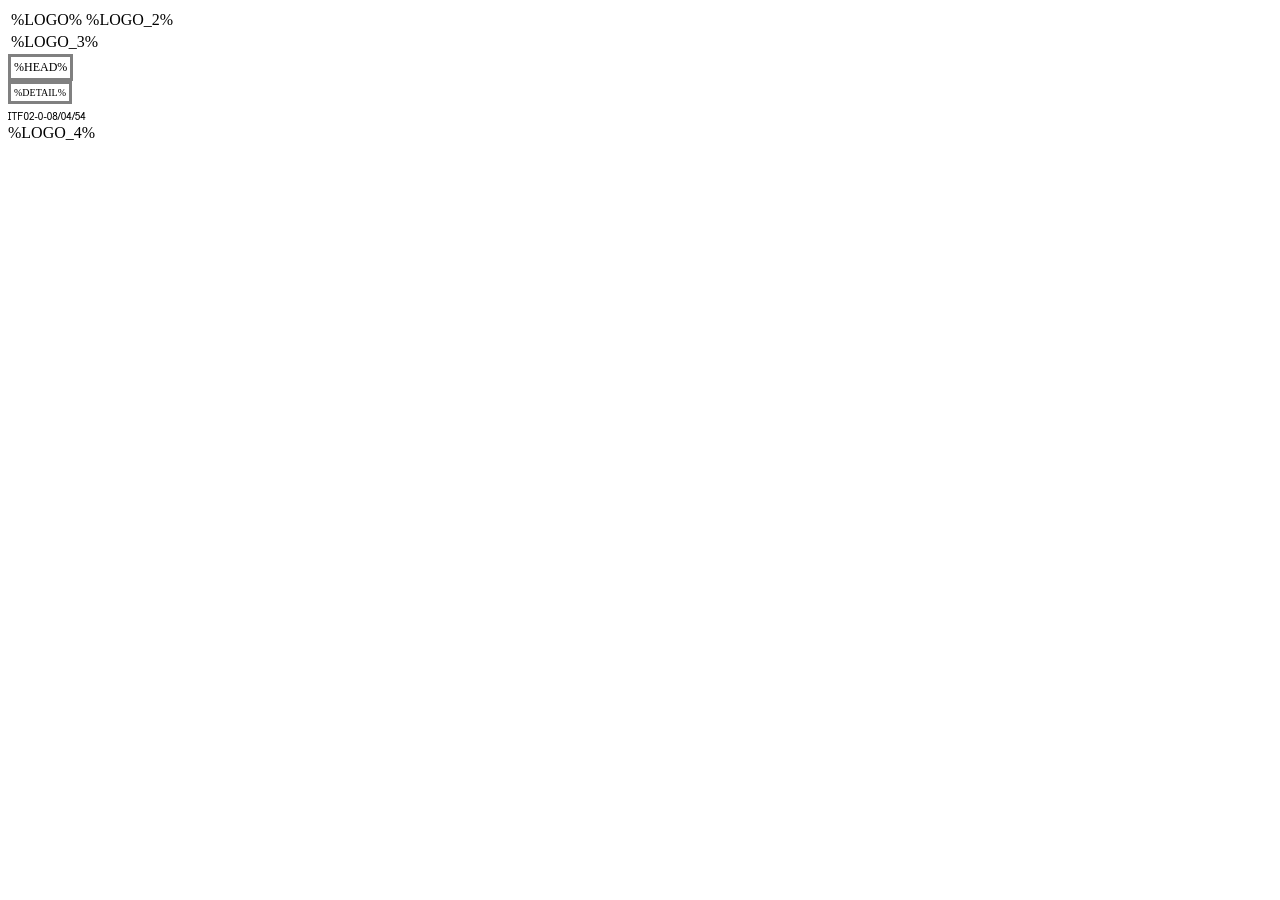
<file: modules/repair/template/Asset.html>
<title>ประวัติการซ่อม</title>
<body>
  <table>
    <tbody>
      <tr>
        <td style="border: hidden;">
          %LOGO% 
        </td>
        <td style="border: hidden;">
          %LOGO_2% 
        </td>
      </tr>
      <tr> <td colspan="4">%LOGO_3%</td> </tr>
    </tbody>
  </table> 
     <table class="table" style="font-size: 12px;border-style: solid;"> 
      <tbody class="detail">
        <tr>
          <td>%HEAD%</td>
        </tr>
      </tbody>
    </table> 
    <table class="table" style="border-style: solid;font-size: 10px;"> 
      <tbody class="detail">
        <tr>
          <td>%DETAIL%</td>
        </tr>
      </tbody>
    </table> 
 <div style="text-align: left;font-family: Tahoma, Loma,Times New Roman, Times, serif;margin-top: 5px;font-size: 10px;">ITF02-0-08/04/54</div>
    <footer > %LOGO_4% </footer>
   </body>
</file>
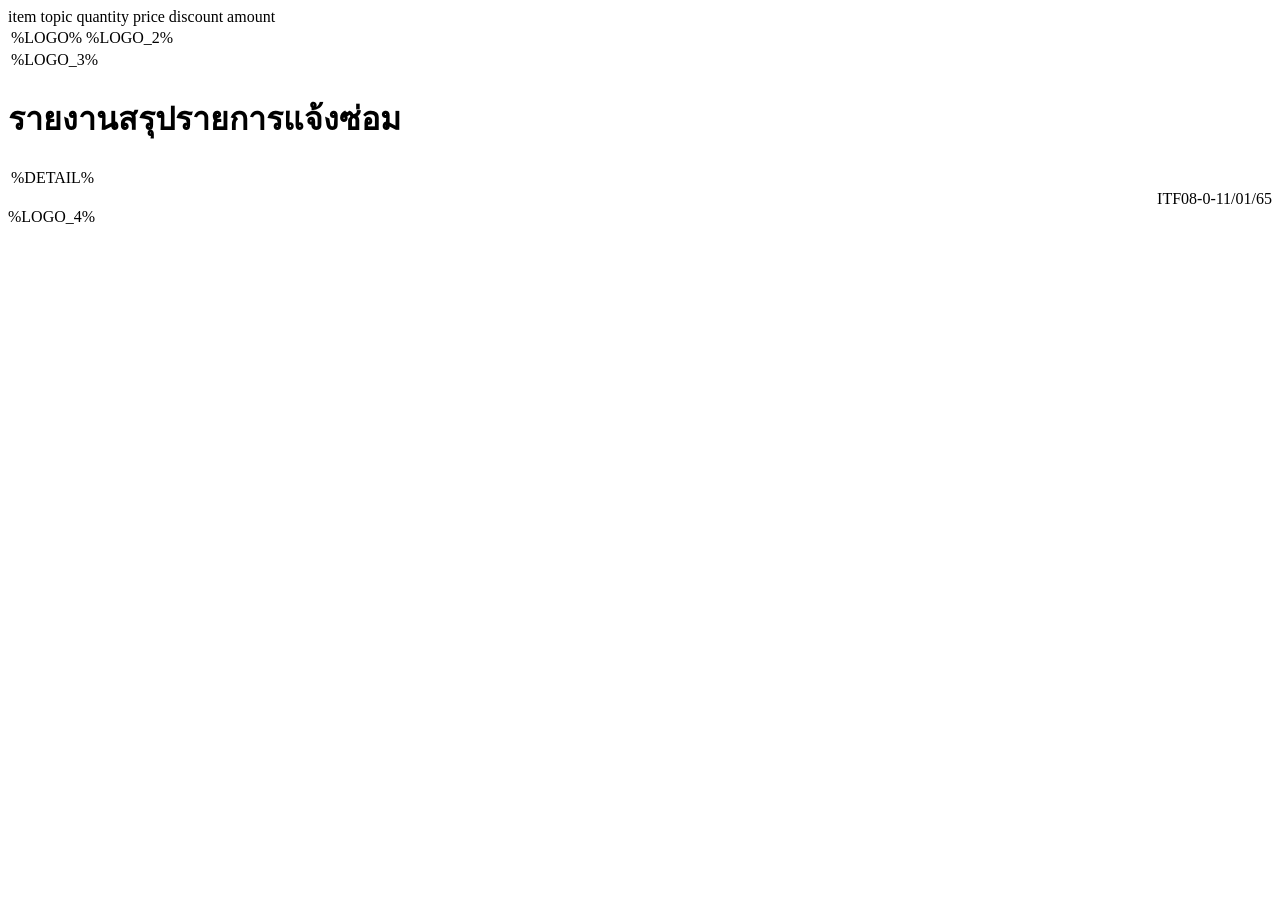
<file: modules/repair/template/export_template.html>
<title>แบบฟอร์มแจ้งปัญหาการใช้งานไอที (IT) </title>
<detail>
  <item>item</item>
  <item>topic</item>
  <item>quantity</item>
  <item>price</item>
  <item>discount</item>
  <item>amount</item>
</detail>


<body>
  <table>
    <tbody>
      <tr>
        <td style="border: hidden;">
          %LOGO% 
        </td>
        <td style="border: hidden;">
          %LOGO_2% 
        </td>
      </tr>
      <tr> <td colspan="4">%LOGO_3%</td> </tr>
    </tbody>
  </table>
  <h1 >รายงานสรุปรายการแจ้งซ่อม</h1>
     <table class="table"> <!--style="margin-top:1em;width: -webkit-fill-available;text-align: left;"-->
      <tbody class="detail">
        <tr>
          <td>%DETAIL%</td>
        </tr>
      </tbody>
    </table> 

   
    <div style="text-align: right;">ITF08-0-11/01/65</div>
    <footer > %LOGO_4% </footer>
   
</body>
</file>
<file: skin/demo.css>
body {
  padding: 0;
  margin: 0;
  font-family: sans-serif;
  font-size: 1em;
  line-height: 1.5;
  color: #555;
  background: #fff;
}
h1 {
  font-size: 1.5em;
  font-weight: normal;
}
small {
  font-size: 0.66666667em;
}
a {
  color: #e74c3c;
  text-decoration: none;
}
a:hover,
a:focus {
  box-shadow: 0 1px #e74c3c;
}
.bshadow0,
input {
  box-shadow: inset 0 -2px #e7e7e7;
}
input:hover {
  box-shadow: inset 0 -2px #ccc;
}
input,
fieldset {
  font-family: sans-serif;
  font-size: 1em;
  margin: 0;
  padding: 0;
  border: 0;
}
input {
  color: inherit;
  line-height: 1.5;
  height: 1.5em;
  padding: 0.25em 0;
}
input:focus {
  outline: none;
  box-shadow: inset 0 -2px #449fdb;
}
.glyph {
  font-size: 16px;
  width: 15em;
  padding-bottom: 1em;
  margin-right: 4em;
  margin-bottom: 1em;
  float: left;
  overflow: hidden;
}
.liga {
  width: 80%;
  width: calc(100% - 2.5em);
}
.talign-right {
  text-align: right;
}
.talign-center {
  text-align: center;
}
.bgc1 {
  background: #f1f1f1;
}
.fgc1 {
  color: #999;
}
.fgc0 {
  color: #000;
}
p {
  margin-top: 1em;
  margin-bottom: 1em;
}
.mvm {
  margin-top: 0.75em;
  margin-bottom: 0.75em;
}
.mtn {
  margin-top: 0;
}
.mtl,
.mal {
  margin-top: 1.5em;
}
.mbl,
.mal {
  margin-bottom: 1.5em;
}
.mal,
.mhl {
  margin-left: 1.5em;
  margin-right: 1.5em;
}
.mhmm {
  margin-left: 1em;
  margin-right: 1em;
}
.mls {
  margin-left: 0.25em;
}
.ptl {
  padding-top: 1.5em;
}
.pbs,
.pvs {
  padding-bottom: 0.25em;
}
.pvs,
.pts {
  padding-top: 0.25em;
}
.unit {
  float: left;
}
.unitRight {
  float: right;
}
.size1of2 {
  width: 50%;
}
.size1of1 {
  width: 100%;
}
.clearfix:before,
.clearfix:after {
  content: " ";
  display: table;
}
.clearfix:after {
  clear: both;
}
.hidden-true {
  display: none;
}
.textbox0 {
  width: 3em;
  background: #f1f1f1;
  padding: 0.25em 0.5em;
  line-height: 1.5;
  height: 1.5em;
}
#testDrive {
  display: block;
  padding-top: 24px;
  line-height: 1.5;
}
.fs3 {
  font-size: 20px;
}
</file>
<file: skin/fonts.css>
@font-face {
  font-family: "THSarabunNew";
  src: url("fonts/thsarabunnew-webfont.eot");
  src: url("fonts/thsarabunnew-webfont.eot?#iefix") format("embedded-opentype"), url("fonts/thsarabunnew-webfont.woff") format("woff"), url("fonts/thsarabunnew-webfont.ttf") format("truetype");
  font-weight: normal;
  font-style: normal;
}
@font-face {
  font-family: "THSarabunNew";
  src: url("fonts/thsarabunnew_bolditalic-webfont.eot");
  src: url("fonts/thsarabunnew_bolditalic-webfont.eot?#iefix") format("embedded-opentype"), url("fonts/thsarabunnew_bolditalic-webfont.woff") format("woff"), url("fonts/thsarabunnew_bolditalic-webfont.ttf") format("truetype");
  font-weight: bold;
  font-style: italic;
}
@font-face {
  font-family: "THSarabunNew";
  src: url("fonts/thsarabunnew_italic-webfont.eot");
  src: url("fonts/thsarabunnew_italic-webfont.eot?#iefix") format("embedded-opentype"), url("fonts/thsarabunnew_italic-webfont.woff") format("woff"), url("fonts/thsarabunnew_italic-webfont.ttf") format("truetype");
  font-weight: normal;
  font-style: italic;
}
@font-face {
  font-family: "THSarabunNew";
  src: url("fonts/thsarabunnew_bold-webfont.eot");
  src: url("fonts/thsarabunnew_bold-webfont.eot?#iefix") format("embedded-opentype"), url("fonts/thsarabunnew_bold-webfont.woff") format("woff"), url("fonts/thsarabunnew_bold-webfont.ttf") format("truetype");
  font-weight: bold;
  font-style: normal;
}
@font-face {
  font-family: "icomoon";
  src: url("fonts/icomoon.eot");
  src: url("fonts/icomoon.eot#iefix") format("embedded-opentype"), url("fonts/icomoon.ttf") format("truetype"), url("fonts/icomoon.woff") format("woff"), url("fonts/icomoon.svg#icomoon") format("svg");
  font-weight: normal;
  font-style: normal;
}
.sort_asc:after,
.sort_desc:after,
.sort_none:after,
[class^="icon-"]:before,
[class*=" icon-"]:before {
  font-family: "icomoon" !important;
  speak: none;
  font-style: normal;
  font-weight: normal;
  font-variant: normal;
  text-transform: none;
  margin-right: 5px;
  min-width: 1em;
  line-height: 1;
  -webkit-font-smoothing: antialiased;
  -moz-osx-font-smoothing: grayscale;
}
.sort_asc:after,
.sort_desc:after,
.sort_none:after {
  margin-right: 0;
  margin-left: 5px;
}
.notext.sort_asc:after,
.notext.sort_desc:after,
.notext.sort_none:after {
  margin-left: 0;
}
li[class^="icon-"],
li[class*=" icon-"] {
  list-style-type: none;
}
.sort_asc:hover,
.sort_desc:hover,
.sort_none:hover,
[class^="icon-"]:hover,
[class*=" icon-"]:hover {
  text-decoration: none;
}
a.icon-delete:before,
a.icon-edit:before {
  margin: 0;
}
.icon-street-view:before {
  content: "\e918";
}
.icon-mobile:before {
  content: "\e910";
}
.icon-fire:before {
  content: "\e9a9";
}
.icon-food:before {
  content: "\e906";
}
.icon-barcode:before {
  content: "\e937";
}
.icon-qrcode:before {
  content: "\e938";
}
.icon-fullscreen:before {
  content: "\e674";
}
.icon-contract:before {
  content: "\e675";
}
.icon-config:before {
  content: "\e681";
}
.icon-heart:before {
  content: "\e9da";
}
.icon-wallet:before {
  content: "\e900";
}
.icon-cols:before {
  content: "\e5d2";
}
.icon-rows:before {
  content: "\e5d3";
}
.icon-smile:before {
  content: "\29";
}
.icon-help:before {
  content: "\3f";
}
.icon-bold:before {
  content: "\62";
}
.icon-fontcolor:before {
  content: "\63";
}
.icon-sex-f:before {
  content: "\66";
}
.icon-sex:before {
  content: "\67";
}
.icon-height:before {
  content: "\68";
}
.icon-italic:before {
  content: "\69";
}
.icon-question:before {
  content: "\71";
}
.icon-fontsize:before {
  content: "\73";
}
.icon-width:before {
  content: "\77";
}
.icon-close:before {
  content: "\78";
}
.icon-documents:before {
  content: "\e600";
}
.icon-money:before {
  content: "\e601";
}
.icon-modules:before {
  content: "\e602";
}
.icon-table:before {
  content: "\e603";
}
.icon-index:before {
  content: "\e604";
}
.icon-share:before {
  content: "\e605";
}
.icon-search:before {
  content: "\e607";
}
.icon-listview:before {
  content: "\e608";
}
.icon-iconview:before {
  content: "\e609";
}
.icon-continue:before {
  content: "\e60a";
}
.icon-continue:before,
.icon-next:before {
  content: "\e60b";
}
.icon-prev:before {
  content: "\e60c";
}
.icon-save:before {
  content: "\e60d";
}
.icon-link:before {
  content: "\e60e";
}
.icon-thumbview:before {
  content: "\e60f";
}
.icon-menus:before {
  content: "\e610";
}
.icon-subcategory:before {
  content: "\e611";
}
.icon-loading:before {
  content: "\e612";
}
.icon-keyboard:before {
  content: "\e613";
}
.icon-world:before {
  content: "\e614";
}
.icon-summary:before {
  content: "\e615";
}
.icon-wizard:before {
  content: "\e616";
}
.icon-ip:before {
  content: "\e617";
}
.icon-filter:before {
  content: "\e618";
}
.icon-language:before {
  content: "\e619";
}
.icon-news:before {
  content: "\e61a";
}
.icon-gps:before {
  content: "\e61b";
}
.icon-create:before {
  content: "\e61c";
}
.icon-copy:before {
  content: "\e61d";
}
.icon-vol-down:before {
  content: "\e61f";
}
.icon-newtopic:before {
  content: "\e620";
}
.icon-vol-up:before {
  content: "\e621";
}
.icon-currency:before {
  content: "\e622";
}
.icon-tags:before {
  content: "\e627";
}
.icon-like:before {
  content: "\e628";
}
.icon-unlike:before {
  content: "\e629";
}
.icon-clip:before {
  content: "\e62a";
}
.icon-unzip:before {
  content: "\e62d";
}
.icon-star0:before {
  content: "\e62e";
}
.icon-star1:before {
  content: "\e62f";
}
.icon-star2:before {
  content: "\e630";
}
.icon-email-read:before {
  content: "\e631";
}
.icon-email-open:before {
  content: "\e632";
}
.icon-email-refresh:before {
  content: "\e633";
}
.icon-email-reply:before {
  content: "\e634";
}
.icon-email-replied:before {
  content: "\e635";
}
.icon-email-unread:before {
  content: "\e636";
}
.icon-email-sent:before {
  content: "\e637";
}
.icon-portfolio:before {
  content: "\e638";
}
.icon-database:before {
  content: "\e639";
}
.icon-template:before {
  content: "\e63a";
}
.icon-rss:before {
  content: "\e63f";
}
.icon-info:before {
  content: "\e643";
}
.icon-warning:before {
  content: "\e644";
}
.icon-color:before {
  content: "\e646";
}
.icon-tip:before {
  content: "\e647";
}
.icon-favorite:before {
  content: "\e648";
}
.icon-write:before {
  content: "\e649";
}
.icon-new:before {
  content: "\e64a";
}
.icon-document:before {
  content: "\e64b";
}
.icon-find:before {
  content: "\e64c";
}
.icon-pie:before {
  content: "\e64d";
}
.icon-bars:before {
  content: "\e64e";
}
.icon-stats:before {
  content: "\e64f";
}
.icon-create-folder:before {
  content: "\e650";
}
.icon-folder:before {
  content: "\e651";
}
.icon-folder-open:before {
  content: "\e652";
}
.icon-category:before {
  content: "\e653";
}
.icon-board:before {
  content: "\e654";
}
.icon-comments:before {
  content: "\e655";
}
.icon-chat:before {
  content: "\e656";
}
.icon-personnel:before,
.icon-customer:before {
  content: "\e657";
}
.icon-unlock:before {
  content: "\e659";
}
.icon-lock:before {
  content: "\e65a";
}
.icon-aligncenter:before {
  content: "\e65b";
}
.icon-user:before {
  content: "\e65c";
}
.icon-users:before {
  content: "\e65d";
}
.icon-import:before {
  content: "\e65e";
}
.icon-export:before {
  content: "\e65f";
}
.icon-download:before {
  content: "\e660";
}
.icon-upload:before {
  content: "\e661";
}
.icon-inbox:before {
  content: "\e662";
}
.icon-outbox:before {
  content: "\e663";
}
.sort_asc:after,
.icon-move_down:before {
  content: "\e664";
}
.sort_desc:after,
.icon-move_up:before {
  content: "\e665";
}
.icon-move_right:before {
  content: "\e666";
}
.icon-move_left:before {
  content: "\e667";
}
.sort_none:after,
.icon-move:before {
  content: "\e668";
}
.icon-product:before {
  content: "\e669";
}
.icon-shipping:before {
  content: "\e66a";
}
.icon-addtocart:before {
  content: "\e66b";
}
.icon-billing:before {
  content: "\e66d";
}
.icon-calculator:before {
  content: "\e66e";
}
.icon-payment:before {
  content: "\e670";
}
.icon-cart:before {
  content: "\e671";
}
.icon-ticket:before {
  content: "\e672";
}
.icon-currexchange:before {
  content: "\e673";
}
.icon-left:before {
  content: "\e676";
}
.icon-right:before {
  content: "\e677";
}
.icon-drag:before {
  content: "\e678";
}
.icon-signout:before {
  content: "\e679";
}
.icon-signin:before {
  content: "\e67a";
}
.icon-password:before {
  content: "\e67c";
}
.icon-home:before {
  content: "\e67d";
}
.icon-preview:before {
  content: "\e67e";
}
.icon-email:before {
  content: "\e67f";
}
.icon-tools:before {
  content: "\e680";
}
.icon-settings:before {
  content: "\e682";
}
.icon-pause:before {
  content: "\e683";
}
.icon-stop:before {
  content: "\e684";
}
.icon-play:before {
  content: "\e685";
}
.icon-thumbnail:before {
  content: "\e686";
}
.icon-gallery:before {
  content: "\e687";
}
.icon-location:before {
  content: "\e688";
}
.icon-map:before {
  content: "\e689";
}
.icon-host:before {
  content: "\e68c";
}
.icon-computer:before {
  content: "\e68d";
}
.icon-ads:before {
  content: "\e68e";
}
.icon-radio:before {
  content: "\e68f";
}
.icon-song:before {
  content: "\e690";
}
.icon-collapse:before {
  content: "\e691";
}
.icon-video:before {
  content: "\e692";
}
.icon-book:before {
  content: "\e693";
}
.icon-game:before {
  content: "\e694";
}
.icon-event:before {
  content: "\e695";
}
.icon-hotel:before {
  content: "\e696";
}
.icon-edocument:before {
  content: "\e697";
}
.icon-gift:before {
  content: "\e698";
}
.icon-win:before {
  content: "\e699";
}
.icon-addressbook:before {
  content: "\e69a";
}
.icon-profile:before {
  content: "\e69b";
}
.icon-address:before {
  content: "\e69c";
}
.icon-list:before {
  content: "\e69d";
}
.icon-print:before {
  content: "\e69e";
}
.icon-alarm:before {
  content: "\e69f";
}
.icon-bookmark:before {
  content: "\e6a0";
}
.icon-delete:before {
  content: "\e6a1";
}
.icon-expand:before {
  content: "\e6a2";
}
.icon-quote:before {
  content: "\e6a3";
}
.icon-dashboard:before {
  content: "\e6a6";
}
.icon-pin:before {
  content: "\e6ab";
}
.icon-unpin:before {
  content: "\e6ac";
}
.icon-visited:before {
  content: "\e6ad";
}
.icon-report:before {
  content: "\e6ae";
}
.icon-design:before {
  content: "\e6af";
}
.icon-forward:before {
  content: "\e6b1";
}
.icon-layout:before {
  content: "\e6b2";
}
.icon-widgets:before {
  content: "\e6b3";
}
.icon-alignleft:before {
  content: "\e6b4";
}
.icon-reply:before {
  content: "\e6b5";
}
.icon-alignright:before {
  content: "\e6b7";
}
.icon-bgcolor:before {
  content: "\e6b9";
}
.icon-history:before {
  content: "\e6bb";
}
.icon-flag:before {
  content: "\e6bc";
}
.icon-clock:before {
  content: "\e6c2";
}
.icon-underline:before {
  content: "\e6c6";
}
.icon-published1:before {
  content: "\e6c7";
}
.icon-published0:before {
  content: "\e6c8";
}
.icon-forum:before {
  content: "\e6ce";
}
.icon-ban:before {
  content: "\e6d1";
}
.icon-edit:before {
  content: "\e6d2";
}
.icon-valid:before {
  content: "\e6d4";
}
.icon-invalid:before {
  content: "\e6d5";
}
.icon-responsive:before {
  content: "\e6db";
}
.icon-estudent:before,
.icon-elearning:before {
  content: "\e6dc";
}
.icon-calendar:before {
  content: "\e6f1";
}
.icon-office:before {
  content: "\e901";
}
.icon-rocket:before {
  content: "\e902";
}
.icon-shuffle:before {
  content: "\e903";
}
.icon-excel:before {
  content: "\e904";
}
.icon-pdf:before {
  content: "\e905";
}
.icon-word:before {
  content: "\e907";
}
.icon-sex-m:before {
  content: "\e908";
}
.icon-register:before {
  content: "\e973";
}
.icon-verfied:before {
  content: "\e975";
}
.icon-group:before {
  content: "\f0c0";
}
.icon-dev:before {
  content: "\f0c3";
}
.icon-file:before {
  content: "\f0f6";
}
.icon-sort:before {
  content: "\f160";
}
.icon-phone:before {
  content: "\f1c1";
}
.icon-exchange:before {
  content: "\f1c3";
}
.icon-image:before {
  content: "\f1c5";
}
.icon-zip:before {
  content: "\f1c6";
}
.icon-code:before {
  content: "\f1c9";
}
.icon-cc:before {
  content: "\f20a";
}
.icon-bing:before {
  content: "\e909";
}
.icon-facebook:before {
  content: "\e90a";
}
.icon-git:before {
  content: "\e90b";
}
.icon-google:before {
  content: "\e90c";
}
.icon-googleplus:before {
  content: "\e90d";
}
.icon-instagram:before {
  content: "\e640";
}
.icon-paypal:before {
  content: "\e90e";
}
.icon-pinterest:before {
  content: "\e658";
}
.icon-twitter:before {
  content: "\e911";
}
.icon-visa:before {
  content: "\e912";
}
.icon-youtube:before {
  content: "\e913";
}
.icon-wechat:before {
  content: "\e914";
}
.icon-skype:before {
  content: "\e915";
}
.icon-line:before {
  content: "\e916";
}
.icon-travel:before {
  content: "\e539";
}
.icon-baby:before {
  content: "\eb42";
}
.icon-boat:before {
  content: "\e532";
}
.icon-bus:before {
  content: "\e530";
}
.icon-railway:before {
  content: "\e534";
}
.icon-bed:before {
  content: "\e549";
}
.icon-drink:before {
  content: "\e541";
}
.icon-cloud:before {
  content: "\e2c2";
}
.icon-number:before {
  content: "\2a";
}
.icon-reset:before {
  content: "\e8ba";
}
.icon-compare:before {
  content: "\e917";
}
.icon-child:before {
  content: "\e90f";
}
.icon-fontfamily:before {
  content: "A";
  font-family: Arial !important;
}
</file>
